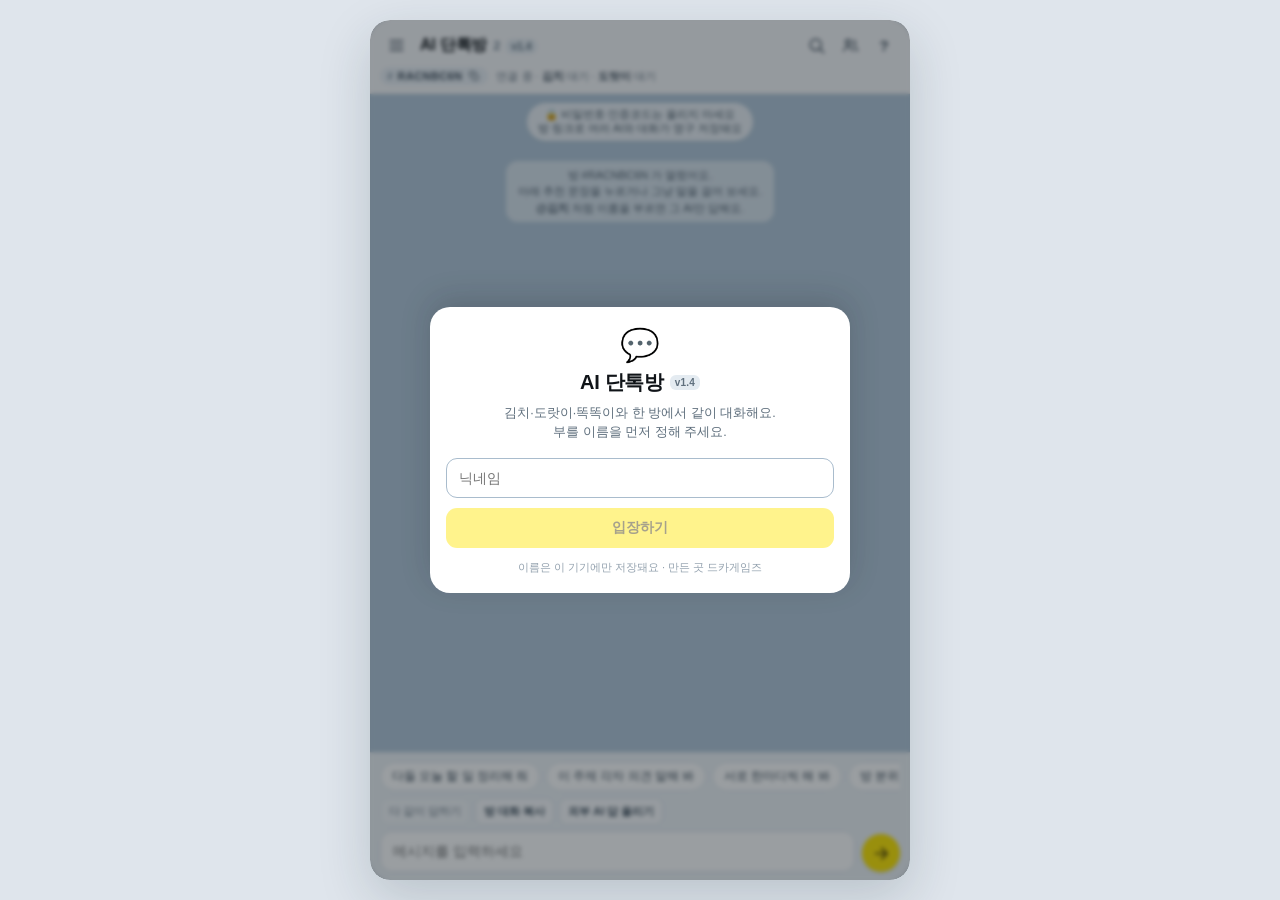
<file: aichat/index.html>
<!doctype html>
<html lang="ko">
<head>
<meta charset="utf-8">
<meta name="viewport" content="width=device-width, initial-scale=1, viewport-fit=cover">
<title>AI 단톡방 v1.4</title>
<meta name="description" content="여러 AI와 한 방에서 함께 대화하는 카카오톡 스타일 단톡방. 김치·도랏이·똑똑이와 외부 AI까지 한 방에.">
<meta name="theme-color" content="#b2c7d9">
<meta property="og:title" content="AI 단톡방 v1.4">
<meta property="og:description" content="김치·도랏이·똑똑이와 외부 AI가 한 방에서 함께 대화해요.">
<link rel="icon" href="favicon.svg" type="image/svg+xml">
<link rel="apple-touch-icon" href="apple-touch-icon.png">
<link rel="manifest" href="manifest.json">
<meta name="mobile-web-app-capable" content="yes">
<meta name="apple-mobile-web-app-capable" content="yes">
<meta name="apple-mobile-web-app-status-bar-style" content="default">
<meta name="apple-mobile-web-app-title" content="AI 단톡방">
<link rel="stylesheet" href="css/style.css?v=1.4">
</head>
<body>
<div class="app" id="app">

  <header class="head">
    <div class="head__top">
      <button class="icon-btn" id="btn-rooms" aria-label="방 목록">
        <svg viewBox="0 0 24 24" aria-hidden="true"><path d="M4 6h16M4 12h16M4 18h16"/></svg>
      </button>
      <div class="head__title">
        <h1>AI 단톡방</h1>
        <span class="head__count" id="head-count" title="이 방에 있는 AI">0</span>
        <span class="ver" id="ver-chip">v1.4</span>
      </div>
      <div class="head__actions">
        <button class="icon-btn" id="btn-search" aria-label="대화 검색">
          <svg viewBox="0 0 24 24" aria-hidden="true"><circle cx="11" cy="11" r="7"/><path d="M16.5 16.5 21 21"/></svg>
        </button>
        <button class="icon-btn" id="btn-people" aria-label="참여 AI">
          <svg viewBox="0 0 24 24" aria-hidden="true"><circle cx="9" cy="8" r="3.2"/><path d="M3.5 19c0-3 2.5-5 5.5-5s5.5 2 5.5 5"/><path d="M16 5.6a3.2 3.2 0 0 1 0 6.1M17.2 14.4c2 .5 3.3 2.2 3.3 4.6"/></svg>
        </button>
        <button class="icon-btn" id="btn-help" aria-label="도움말·AI 연결 안내">?</button>
      </div>
    </div>
    <div class="head__sub">
      <button class="code-chip" id="btn-code" title="방 링크 복사">
        <span class="code-chip__hash">#</span><span id="room-code">--------</span>
        <svg viewBox="0 0 24 24" aria-hidden="true"><rect x="9" y="9" width="11" height="11" rx="2.4"/><path d="M15 5.5A2.5 2.5 0 0 0 12.5 3H6a2.5 2.5 0 0 0-2.5 2.5V13"/></svg>
      </button>
      <div class="status" id="status-strip"></div>
    </div>
  </header>

  <main class="chat" id="chat">
    <div class="notice-pill" id="notice-pill">
      🔒 비밀번호·인증코드는 올리지 마세요<br>방 링크로 여러 AI와 대화가 영구 저장돼요
    </div>
    <div class="log" id="log"></div>
  </main>

  <div class="composer">
    <div class="chips" id="chips"></div>
    <div class="composer__row">
      <div class="mini-actions">
        <button class="mini" id="btn-all">다 같이 답하기</button>
        <button class="mini" id="btn-copy">방 대화 복사</button>
        <button class="mini" id="btn-ext">외부 AI 답 올리기</button>
      </div>
      <div class="input-row">
        <textarea id="input" rows="1" placeholder="메시지를 입력하세요" autocomplete="off" enterkeyhint="send"></textarea>
        <button class="send" id="btn-send" aria-label="보내기">
          <svg viewBox="0 0 24 24" aria-hidden="true"><path d="M4.5 12h14M12.5 5.5 19 12l-6.5 6.5"/></svg>
        </button>
      </div>
    </div>
  </div>

  <!-- 닉네임 입장 -->
  <div class="sheet" id="sheet-join" data-open="true">
    <div class="sheet__panel sheet__panel--join">
      <div class="join__mark">💬</div>
      <h2 class="join__title">AI 단톡방<span class="ver">v1.4</span></h2>
      <p class="join__desc">김치·도랏이·똑똑이와 한 방에서 같이 대화해요.<br>부를 이름을 먼저 정해 주세요.</p>
      <input class="text-input" id="join-nick" type="text" maxlength="12" placeholder="닉네임" autocomplete="off">
      <button class="btn btn--primary" id="join-go" disabled>입장하기</button>
      <p class="join__foot">이름은 이 기기에만 저장돼요 · 만든 곳 드카게임즈</p>
    </div>
  </div>

  <!-- 방 목록 -->
  <div class="sheet" id="sheet-rooms">
    <div class="sheet__panel">
      <div class="sheet__head"><h2>방</h2><button class="icon-btn sheet__close" data-close>✕</button></div>
      <div class="field">
        <label>지금 방</label>
        <div class="room-line">
          <code id="cur-room">#--------</code>
          <button class="btn btn--sm" id="btn-room-copy">링크 복사</button>
          <button class="btn btn--sm" id="btn-room-new">새 방</button>
        </div>
      </div>
      <div class="field">
        <label for="join-room-code">코드로 들어가기</label>
        <div class="room-line">
          <input class="text-input" id="join-room-code" placeholder="방 코드 8자리" maxlength="12" autocomplete="off">
          <button class="btn btn--sm" id="btn-room-join">들어가기</button>
        </div>
      </div>
      <div class="field">
        <label>앱으로 쓰기</label>
        <div class="room-line">
          <button class="btn btn--sm" id="btn-install">앱 설치하기</button>
        </div>
        <p class="hint" id="install-desc" style="margin:7px 0 0">홈 화면에 추가하면 주소창 없는 앱처럼 열려요.</p>
      </div>
      <p class="hint">같은 방 코드를 가진 사람·AI는 모두 같은 대화를 봅니다.</p>
    </div>
  </div>

  <!-- 참여 AI -->
  <div class="sheet" id="sheet-people">
    <div class="sheet__panel">
      <div class="sheet__head"><h2>참여 AI</h2><button class="icon-btn sheet__close" data-close>✕</button></div>
      <p class="hint">켜 둔 AI가 내 메시지에 답해요. @이름 으로 한 AI만 부를 수도 있어요.</p>
      <ul class="people" id="people-list"></ul>
      <div class="field">
        <label>이 방에 있는 외부 AI</label>
        <div class="people" id="people-ext"></div>
      </div>
    </div>
  </div>

  <!-- 검색 -->
  <div class="sheet" id="sheet-search">
    <div class="sheet__panel">
      <div class="sheet__head"><h2>대화 검색</h2><button class="icon-btn sheet__close" data-close>✕</button></div>
      <input class="text-input" id="search-input" placeholder="찾을 말" autocomplete="off">
      <ul class="results" id="search-results"></ul>
    </div>
  </div>

  <!-- 외부 AI 답 올리기 -->
  <div class="sheet" id="sheet-ext">
    <div class="sheet__panel">
      <div class="sheet__head"><h2>외부 AI 답 올리기</h2><button class="icon-btn sheet__close" data-close>✕</button></div>
      <p class="hint">자비스·브로·른자·챗GPT·메타 AI·제미나이·그록 등이 준 답을 붙여넣으면 그 AI 말풍선으로 방에 올라가요. GET만 되는 AI는 도움말(?) 맨 위 한 줄 주소로 직접 올릴 수 있어요.</p>
      <div class="field">
        <label>누구 답인가요</label>
        <div class="preset-row" id="ext-presets"></div>
        <input class="text-input" id="ext-name" placeholder="이름 (직접 입력)" maxlength="14" autocomplete="off">
      </div>
      <div class="field">
        <label for="ext-text">답변 내용</label>
        <textarea class="text-area" id="ext-text" rows="5" placeholder="AI가 준 답변을 그대로 붙여넣으세요"></textarea>
      </div>
      <button class="btn btn--primary" id="ext-post">방에 올리기</button>
    </div>
  </div>

  <!-- 도랏이 모드 -->
  <div class="sheet" id="sheet-mode">
    <div class="sheet__panel">
      <div class="sheet__head"><h2>도랏이 모드</h2><button class="icon-btn sheet__close" data-close>✕</button></div>
      <p class="hint">지금 도랏이 말투를 골라 주세요. 고른 모드는 이 기기에 저장되고, 바뀌면 방에 안내가 남아요.</p>
      <div class="mode-list" id="mode-list"></div>
    </div>
  </div>

  <!-- 도움말 -->
  <div class="sheet" id="sheet-help">
    <div class="sheet__panel">
      <div class="sheet__head"><h2>도움말 <span class="ver">v1.4</span></h2><button class="icon-btn sheet__close" data-close>✕</button></div>
      <ul class="help">
        <li><b>한 방에 여러 AI</b> — 김치·도랏이·똑똑이가 서로의 말을 읽고 이어서 답해요. 참여 AI에서 켜고 끌 수 있어요.</li>
        <li><b>외부 AI</b> — 자비스·브로·른자·챗GPT·메타 AI·제미나이·그록 등은 <b>방 대화 복사</b>로 대화를 넘기고, 받은 답은 <b>외부 AI 답 올리기</b>로 붙여넣으면 돼요.</li>
        <li><b>GET 한 줄로 참여</b> — GET·web_fetch만 되는 외부 AI는 아래 <b>AI가 직접 읽고 쓰는 방법</b> 맨 위 두 주소로 대화를 읽고 답을 올려요. 복사·붙여넣기나 설치가 필요 없어요.</li>
        <li><b>앱으로 설치</b> — 방 시트의 <b>앱 설치하기</b>를 누르면 홈 화면에 추가돼 주소창 없이 열려요. 다음에 열면 마지막에 있던 방이 그대로 열립니다.</li>
        <li><b>같은 방</b> — 방 링크(#코드)를 공유하면 다른 사람도 같은 대화에 들어옵니다.</li>
        <li><b>AI 수·안 읽음</b> — 제목 옆 숫자는 이 방에 있는 AI 수예요. 내 말풍선 옆 노란 숫자는 아직 읽지 않은 AI 수고, AI가 읽으면 줄고 모두 읽으면 사라집니다.</li>
        <li><b>도랏이 모드</b> — 입력창에 <b>@도랏이 모드변경</b>이라고 보내면 건전·일반·도랏 중에서 고를 수 있어요. 참여 AI 시트에서도 바꿀 수 있고, 고른 모드는 이 기기에 저장됩니다.</li>
        <li><b>안전</b> — 비밀번호·인증코드·개인정보는 올리지 마세요. 자해·범죄·혐오 이야기는 AI가 받아주지 않아요.</li>
      </ul>
      <div class="field">
        <label>AI가 직접 읽고 쓰는 방법</label>
        <pre class="code" id="help-code">불러오는 중…</pre>
        <button class="btn btn--sm" id="btn-help-copy">구조 복사</button>
      </div>
      <p class="hint">대화는 Firebase 실시간 DB의 방(#코드)에 영구 저장돼요. 방 링크를 아는 AI는 위 주소로 읽고 쓸 수 있고, 이 기기에도 최근 기록이 함께 남습니다. 만든 곳 드카게임즈.</p>
    </div>
  </div>

  <div class="toast" id="toast" role="status" aria-live="polite"></div>
</div>
<script src="js/room.js?v=1.4"></script>
<script src="js/ai.js?v=1.4"></script>
<script src="js/app.js?v=1.4"></script>
</body>
</html>
</file>
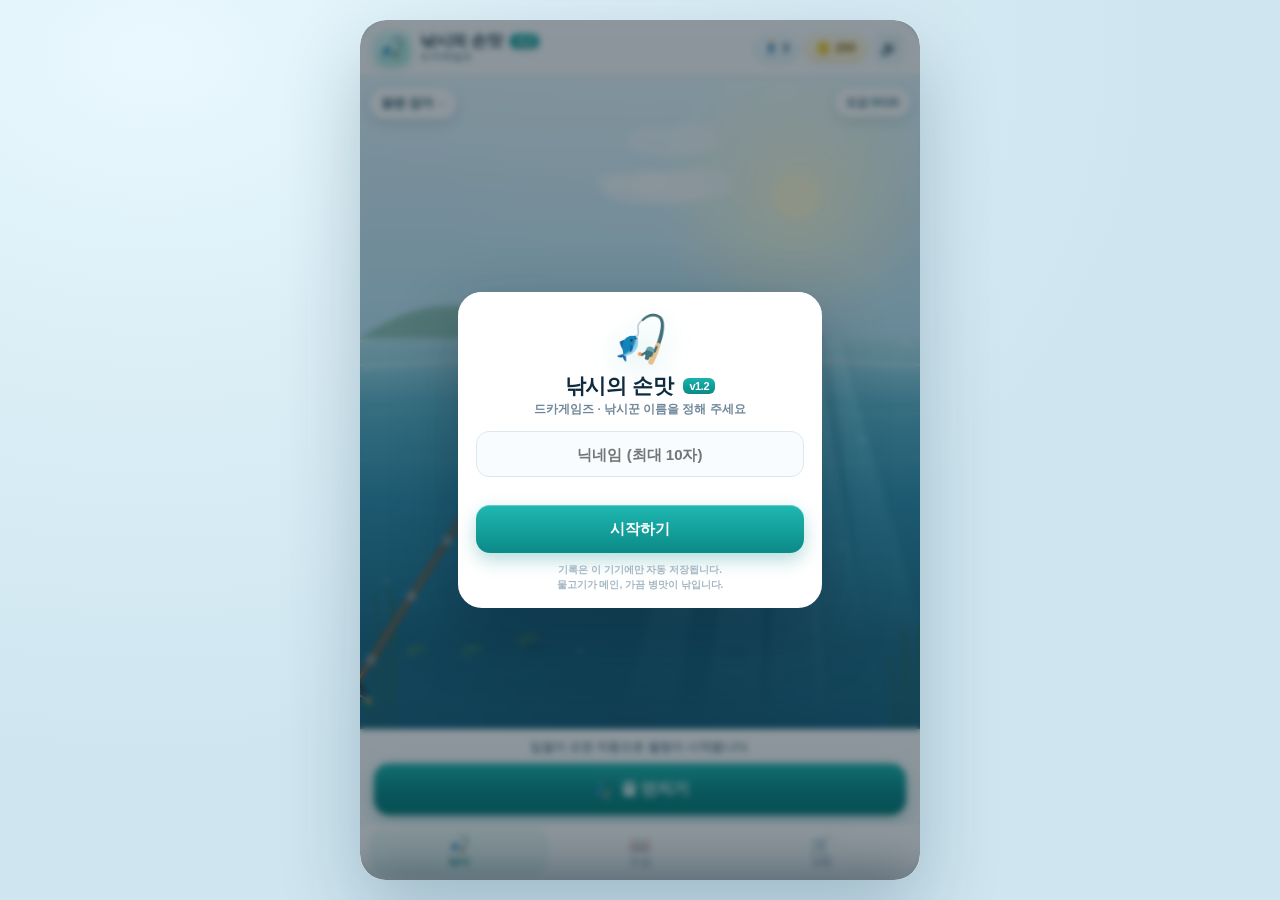
<file: fishing/index.html>
<!DOCTYPE html>
<html lang="ko">
<head>
<meta charset="utf-8">
<meta name="viewport" content="width=device-width, initial-scale=1, maximum-scale=1, user-scalable=no, viewport-fit=cover">
<title>낚시의 손맛 v1.2 — 드카게임즈</title>
<meta name="description" content="찌를 던지고, 캐스팅 타이밍을 맞추고, 원형 릴을 돌려 텐션과 발악을 버티며 물고기를 끌어올리는 손맛 낚시 게임. 물고기 78종과 병맛 잡동사니·탈것 37종, 총 115종을 모아 보세요. 드카게임즈 v1.2">
<meta property="og:title" content="낚시의 손맛 v1.2 — 드카게임즈">
<meta property="og:description" content="캐스팅 타이밍 → 챔질 → 발악 버티기. 심해에는 KTX가 산다는 소문이…">
<meta property="og:type" content="website">
<meta name="theme-color" content="#0f9b98">
<link rel="icon" href="data:image/svg+xml,%3Csvg xmlns='http://www.w3.org/2000/svg' viewBox='0 0 100 100'%3E%3Ctext y='.9em' font-size='90'%3E🎣%3C/text%3E%3C/svg%3E">
<style>*{margin:0;padding:0;box-sizing:border-box;-webkit-tap-highlight-color:transparent}
:root{
  --bg:#e9f5fa;--ink:#0f2b3d;--ink2:#3a5a70;--sub:#6d8698;--line:#e2ecf3;
  --teal:#0f9b98;--teal-d:#0b7f7d;--teal-l:#e3f6f4;--teal-glow:rgba(15,155,152,.28);
  --gold:#f0b429;--danger:#e05a4f;--safe:#22a06b;--slack:#6aa9d6;
  --card:#ffffff;--shadow:0 10px 26px rgba(15,45,66,.10);
  --crank:clamp(116px,31vw,138px);
  --tencol:#2fd4c6;
}
html,body{height:100%}
body{
  font-family:-apple-system,BlinkMacSystemFont,"Apple SD Gothic Neo","Malgun Gothic","Noto Sans KR",Roboto,sans-serif;
  color:var(--ink);background:linear-gradient(160deg,#dff1f8 0%,#eef8fb 45%,#e2f1f7 100%);
  overflow:hidden;overscroll-behavior:none;
  display:flex;align-items:center;justify-content:center;
  -webkit-font-smoothing:antialiased;
}
button{font-family:inherit;color:inherit;border:0;background:none;cursor:pointer}
input{font-family:inherit}
#app{
  position:relative;width:100%;max-width:560px;height:100dvh;max-height:960px;
  display:flex;flex-direction:column;background:#f6fbfd;overflow:hidden;
}
@media(min-width:700px){
  #app{border-radius:26px;box-shadow:0 34px 80px rgba(10,45,65,.24);height:min(100dvh - 40px,900px)}
  body{background:radial-gradient(1000px 700px at 12% 6%,#e9f8fe 0%,#dceff7 40%,#cfe6f0 100%)}
}

/* ---------- top bar ---------- */
.topbar{display:flex;align-items:center;justify-content:space-between;gap:8px;
  padding:10px 14px 9px;background:linear-gradient(180deg,#fff,#fcfefe);
  border-bottom:1px solid var(--line);flex:0 0 auto;z-index:5}
.brand{display:flex;align-items:center;gap:10px;min-width:0}
.logo{width:36px;height:36px;border-radius:12px;
  background:linear-gradient(150deg,#e8fbf8,#b7ece5 60%,#9fe4dc);
  display:grid;place-items:center;font-size:19px;flex:0 0 auto;
  box-shadow:0 3px 10px rgba(15,155,152,.18),inset 0 1px 0 #fff}
.brandTx{min-width:0}
.brand h1{font-size:15.5px;font-weight:800;letter-spacing:-.35px;line-height:1.15;white-space:nowrap}
.brand h1 .ver{font-size:10px;font-weight:800;color:#fff;background:linear-gradient(180deg,#19b3ad,#0b8a87);
  padding:1.5px 5.5px;border-radius:6px;vertical-align:2px;margin-left:4px;
  box-shadow:0 2px 6px rgba(11,138,135,.28)}
.brand p{font-size:9.5px;color:var(--sub);letter-spacing:.5px;font-weight:700;margin-top:1px}
.top-actions{display:flex;align-items:center;gap:6px;flex:0 0 auto}
.gold{display:flex;align-items:center;gap:4px;background:linear-gradient(180deg,#fffaea,#fff2cf);
  border:1px solid #f6e2a6;padding:5px 10px;border-radius:999px;font-size:12.5px;font-weight:800;color:#8a6100;
  box-shadow:inset 0 1px 0 #fff,0 2px 6px rgba(160,110,0,.10)}
.gold span{font-size:12px}
.line-chip{display:flex;align-items:center;gap:4px;background:linear-gradient(180deg,#f4fbff,#e9f5fb);
  border:1px solid #d8e9f2;padding:5px 9px;border-radius:999px;font-size:12.5px;font-weight:800;color:#24556e;
  box-shadow:inset 0 1px 0 #fff,0 2px 6px rgba(20,70,90,.08)}
.line-chip span{font-size:11.5px;opacity:.9}
.line-chip.low{background:linear-gradient(180deg,#fff0ec,#ffe3dc);border-color:#f6c9bf;color:#b4392a;
  animation:lineLow 1.5s infinite alternate}
@keyframes lineLow{from{box-shadow:inset 0 1px 0 #fff,0 0 0 rgba(224,90,79,0)}to{box-shadow:inset 0 1px 0 #fff,0 0 10px rgba(224,90,79,.3)}}
.icon-btn{width:33px;height:33px;border-radius:11px;background:#f2f8fb;display:grid;place-items:center;font-size:15px;
  box-shadow:inset 0 0 0 1px rgba(20,70,90,.04)}
.icon-btn:active{transform:scale(.94)}
.dexline{height:2px;background:#eaf3f7;flex:0 0 auto;z-index:6}
.dexline i{display:block;height:100%;width:0%;background:linear-gradient(90deg,#19b3ad,#5fd3c6);transition:width .4s ease}

/* ---------- stage ---------- */
.stage{position:relative;flex:1 1 auto;min-height:170px;overflow:hidden;background:#bfe6f7}
#scene{position:absolute;inset:0;width:100%;height:100%;display:block}
.stage-shade{position:absolute;inset:0;pointer-events:none;z-index:2;
  background:
    radial-gradient(120% 80% at 50% 0%,rgba(255,255,255,.18),transparent 42%),
    radial-gradient(100% 60% at 50% 100%,rgba(6,40,58,.20),transparent 55%)}
.stage-ui{position:absolute;top:10px;left:10px;right:10px;display:flex;justify-content:space-between;
  align-items:flex-start;gap:8px;pointer-events:none;z-index:4}
.spot-chip{pointer-events:auto;display:flex;align-items:center;gap:6px;background:rgba(255,255,255,.94);
  backdrop-filter:blur(8px);padding:7px 12px;border-radius:999px;font-size:12px;font-weight:800;
  box-shadow:0 4px 14px rgba(10,40,60,.16),inset 0 0 0 1px rgba(255,255,255,.7);color:#123c50}
.spot-chip i{font-style:normal;font-size:9px;color:var(--sub);margin-top:1px}
.dex-chip{pointer-events:auto;background:rgba(255,255,255,.92);backdrop-filter:blur(8px);
  padding:7px 11px;border-radius:999px;font-size:11px;font-weight:700;color:var(--ink2);
  box-shadow:0 4px 14px rgba(10,40,60,.14),inset 0 0 0 1px rgba(255,255,255,.7)}
.dex-chip b{color:var(--teal-d);font-weight:900;font-variant-numeric:tabular-nums}
.stage-msg{position:absolute;left:50%;bottom:14px;transform:translateX(-50%) translateY(8px);
  background:rgba(10,38,54,.82);color:#fff;font-size:12px;font-weight:600;line-height:1.35;
  padding:7px 14px;border-radius:999px;max-width:88%;text-align:center;opacity:0;transition:.25s;
  pointer-events:none;z-index:5;white-space:nowrap;overflow:hidden;text-overflow:ellipsis;
  box-shadow:0 6px 18px rgba(6,30,44,.28);backdrop-filter:blur(4px)}
.stage-msg.on{opacity:1;transform:translateX(-50%) translateY(0)}
.bite-flash{position:absolute;inset:0;display:grid;place-items:center;pointer-events:none;z-index:6}
.bite-flash span{font-size:74px;font-weight:900;color:#fff;
  text-shadow:0 8px 26px rgba(224,90,79,.9),0 0 0 7px rgba(224,90,79,.22);
  opacity:0;transform:scale(.4);transition:.12s}
.bite-flash.on span{opacity:1;transform:scale(1);animation:pop .55s ease-out}
@keyframes pop{0%{transform:scale(.5)}45%{transform:scale(1.25)}100%{transform:scale(1)}}
.fight-tip{position:absolute;left:50%;top:84px;transform:translateX(-50%);z-index:5;
  font-size:12.5px;font-weight:900;color:#fff;background:rgba(224,90,79,.94);
  padding:5px 13px;border-radius:999px;opacity:0;transition:.18s;pointer-events:none;white-space:nowrap;
  box-shadow:0 5px 16px rgba(224,90,79,.35)}
.fight-tip.on{opacity:1}
.fight-tip.calm{background:rgba(15,155,152,.94);box-shadow:0 5px 16px rgba(15,155,152,.32)}
.fight-tip.burst{background:linear-gradient(180deg,#ff7a5c,#dd3a26);animation:burstBob .3s infinite alternate}

.burst-badge{position:absolute;left:50%;top:42px;transform:translate(-50%,-8px) scale(.92);z-index:6;
  display:flex;align-items:center;gap:7px;background:linear-gradient(180deg,#ff8164,#d8341f);
  color:#fff;padding:5px 13px 5px 11px;border-radius:999px;
  box-shadow:0 8px 22px rgba(216,52,31,.45),inset 0 1px 0 rgba(255,255,255,.35);
  opacity:0;pointer-events:none;transition:.16s}
.burst-badge b{font-size:13px;font-weight:900;letter-spacing:-.2px}
.burst-badge small{font-size:9.5px;font-weight:800;opacity:.92;background:rgba(255,255,255,.2);
  padding:1.5px 6px;border-radius:999px}
.burst-badge.on{opacity:1;transform:translate(-50%,0) scale(1);animation:burstBob .3s infinite alternate}
@keyframes burstBob{from{transform:translate(-50%,0) scale(1)}to{transform:translate(-50%,-3px) scale(1.02)}}

.castBadge{position:absolute;left:50%;top:36%;transform:translate(-50%,-50%) scale(.7);z-index:7;
  font-size:31px;font-weight:900;letter-spacing:1px;opacity:0;pointer-events:none;
  color:#fff;text-shadow:0 3px 0 rgba(10,40,60,.28),0 6px 22px rgba(10,40,60,.55);transition:opacity .16s}
.castBadge.on{opacity:1;animation:castPop .62s cubic-bezier(.2,1.5,.4,1) both}
.castBadge.perfect{color:#ffe27a;text-shadow:0 0 18px rgba(255,214,64,.85),0 6px 22px rgba(120,70,0,.55)}
.castBadge.good{color:#b8f5dc;text-shadow:0 0 16px rgba(46,200,150,.75),0 6px 20px rgba(0,50,40,.5)}
@keyframes castPop{0%{transform:translate(-50%,-50%) scale(.5);opacity:0}
  35%{transform:translate(-50%,-50%) scale(1.22);opacity:1}
  60%{transform:translate(-50%,-50%) scale(1);opacity:1}
  100%{transform:translate(-50%,-48%) scale(1.02);opacity:1}}

/* ---------- deck ---------- */
.deck{flex:0 0 auto;background:linear-gradient(180deg,#fff,#fbfdfe);border-top:1px solid var(--line);
  padding:9px 14px calc(8px + env(safe-area-inset-bottom,0px));box-shadow:0 -8px 24px rgba(20,60,80,.06);z-index:5}
.view{display:none}
.view.is-on{display:block}
.hint{font-size:11.5px;color:var(--sub);text-align:center;line-height:1.4;margin-bottom:8px;font-weight:700}
.hint b{color:var(--teal-d);font-weight:800}
.hint.small{font-size:10.5px;margin:5px 0 0}
.castBtn{width:100%;height:52px;border-radius:15px;
  background:linear-gradient(180deg,#1fb8b2,#0b8a87 55%,#0a7d7a);
  color:#fff;font-size:16px;font-weight:800;letter-spacing:-.2px;display:flex;align-items:center;
  justify-content:center;gap:8px;position:relative;overflow:hidden;
  box-shadow:0 7px 18px rgba(11,138,135,.34),inset 0 1px 0 rgba(255,255,255,.35),inset 0 -2px 0 rgba(0,0,0,.12);
  transition:transform .1s,box-shadow .15s}
.castBtn::after{content:"";position:absolute;top:0;left:-40%;width:40%;height:100%;
  background:linear-gradient(100deg,transparent,rgba(255,255,255,.35),transparent);
  animation:btnShine 4.6s infinite}
@keyframes btnShine{0%{left:-45%}55%{left:120%}100%{left:120%}}
.castBtn .ico{font-size:18px}
.castBtn:active{transform:translateY(2px) scale(.997);box-shadow:0 3px 9px rgba(11,138,135,.3)}
.castBtn.aiming{background:linear-gradient(180deg,#ffb54a,#f08a1e 55%,#d9770f);
  box-shadow:0 7px 20px rgba(240,138,30,.4),inset 0 1px 0 rgba(255,255,255,.45),inset 0 -2px 0 rgba(0,0,0,.12);
  animation:aimPulse .5s infinite alternate}
@keyframes aimPulse{from{transform:scale(1)}to{transform:scale(1.015)}}
.cast-disabled{opacity:.45;pointer-events:none;filter:grayscale(.3)}

/* line store (no lines left) */
.lineStore{display:none;flex-direction:column;gap:6px;margin-bottom:2px}
.lineStore.on{display:flex}
.lineStore.on + .hint{display:none}
.ls-tx{display:flex;align-items:baseline;justify-content:center;gap:6px;flex-wrap:wrap;text-align:center}
.ls-tx b{font-size:12.5px;font-weight:900;color:#c23b2f}
.ls-tx span{font-size:10.5px;font-weight:700;color:var(--sub)}
.ls-buy{width:100%;height:44px;border-radius:13px;font-size:13.5px;font-weight:900;color:#fff;
  background:linear-gradient(180deg,#1fb8b2,#0b8a87);box-shadow:0 6px 16px rgba(11,138,135,.28),inset 0 1px 0 rgba(255,255,255,.3)}
.ls-buy em{font-style:normal;font-size:11.5px;font-weight:900;background:rgba(255,255,255,.22);padding:1.5px 7px;
  border-radius:999px;margin-left:4px}
.ls-buy:disabled{background:#eef3f6;color:#a3b7c3;box-shadow:none}
.ls-free{width:100%;height:38px;border-radius:12px;font-size:11.5px;font-weight:800;color:#8a6100;
  background:#fff5da;box-shadow:inset 0 0 0 1px #f4e3b4;display:none}
.ls-free.on{display:block}

/* cast gauge */
.castGauge{height:0;opacity:0;overflow:hidden;transition:height .18s ease,opacity .18s ease,margin .18s}
.castGauge.on{height:32px;opacity:1;margin-bottom:8px}
.cg-track{position:relative;height:16px;border-radius:999px;overflow:hidden;background:#eef4f7;
  box-shadow:inset 0 1px 3px rgba(20,60,80,.14)}
.cg-zone{position:absolute;top:0;bottom:0;display:block}
.cg-zone.g1,.cg-zone.g2{background:linear-gradient(180deg,#eaf1f6,#e2ebf2)}
.cg-zone.good{background:linear-gradient(180deg,#d8f5e7,#bdeacf)}
.cg-zone.good.l{left:26%;width:16.5%}
.cg-zone.perfect{left:42.5%;width:15%;background:linear-gradient(180deg,#ffeaa6,#f3c02c);
  box-shadow:0 0 12px rgba(243,192,44,.75)}
.cg-zone.good.r{left:57.5%;width:16.5%}
.cg-zone.g2{left:74%;width:26%}
.cg-needle{position:absolute;top:-3px;bottom:-3px;width:4px;margin-left:-2px;border-radius:3px;
  background:#123246;box-shadow:0 0 0 2px #fff,0 2px 8px rgba(0,0,0,.22);will-change:left}
.cg-needle.perfect{background:#b9790a;box-shadow:0 0 0 2px #fff,0 0 15px rgba(243,192,44,.95)}
.cg-labels{display:flex;justify-content:space-between;font-size:8px;font-weight:800;color:#9db2be;
  margin-top:3px;padding:0 2px;letter-spacing:.2px}
.cg-labels .pf{color:#b9790a}
.castGauge.hot .cg-track{box-shadow:0 0 0 2px rgba(243,192,44,.7),inset 0 1px 3px rgba(20,60,80,.14)}

.waitStatus{height:52px;border-radius:15px;background:linear-gradient(180deg,#f1faf9,#eaf7f5);
  display:flex;align-items:center;justify-content:center;gap:7px;
  box-shadow:inset 0 0 0 1px rgba(15,155,152,.07)}
.wdot{width:8px;height:8px;border-radius:50%;background:#7fd0c8;animation:waitPulse 1.1s infinite}
.wdot:nth-child(2){animation-delay:.18s}.wdot:nth-child(3){animation-delay:.36s}
@keyframes waitPulse{0%,100%{opacity:.25;transform:scale(.82)}50%{opacity:1;transform:scale(1.12)}}
.miniBtn{display:block;margin:6px auto 0;font-size:10.5px;font-weight:800;color:#93a9b6;background:#f4f9fb;
  padding:6px 13px;border-radius:999px}
.miniBtn:active{transform:scale(.97)}

/* bite view */
.hookBar{height:10px;border-radius:999px;background:#f3e7e5;overflow:hidden;margin:2px 0 9px;
  box-shadow:inset 0 1px 2px rgba(120,40,30,.12)}
.hookBar b{display:block;height:100%;width:100%;border-radius:999px;
  background:linear-gradient(90deg,#e0432f,#f08a1e 60%,#f7c948);transition:width .05s linear}
.hookBtn{width:100%;height:54px;border-radius:16px;color:#fff;font-size:19px;font-weight:900;letter-spacing:.5px;
  background:linear-gradient(180deg,#ff6a58,#d8341f 60%,#c22a17);
  box-shadow:0 8px 22px rgba(200,50,30,.4),inset 0 1px 0 rgba(255,255,255,.35);
  animation:hookPulse .42s infinite alternate}
@keyframes hookPulse{from{transform:scale(1)}to{transform:scale(1.02)}}
.hookBtn:active{transform:translateY(2px) scale(.99)}

/* reel view */
.reelWrap{display:flex;align-items:center;gap:12px}
.gauges{flex:1 1 auto;min-width:0;display:flex;flex-direction:column;gap:9px}
.gauge{min-width:0}
.g-top{display:flex;align-items:baseline;justify-content:space-between;gap:6px;margin-bottom:4px}
.g-label{font-size:10.5px;font-weight:800;color:var(--sub);letter-spacing:.1px;display:flex;align-items:center;gap:5px}
.g-val{font-size:13px;font-weight:900;color:var(--ink);font-variant-numeric:tabular-nums}
.tenBadge{font-style:normal;font-size:8.5px;font-weight:900;color:#fff;background:#e05a4f;
  padding:1px 5px;border-radius:5px;opacity:0;transform:scale(.8);transition:.15s;letter-spacing:0}
.tenBadge.on{opacity:1;transform:scale(1)}
.tenWrap.burst .tenBadge{opacity:1;transform:scale(1)}

/* line buy in shop */
.linecard{border-color:rgba(15,155,152,.22);background:linear-gradient(180deg,#fbfffe,#f4fbfa)}
.linebuy{display:flex;flex-direction:column;gap:4px;flex:0 0 auto}
.linebuy button{min-width:62px;height:29px;border-radius:9px;font-size:10.5px;font-weight:900;padding:0 7px;
  background:linear-gradient(180deg,#1fb8b2,#0b8a87);color:#fff;line-height:1.05;
  box-shadow:0 3px 9px rgba(11,138,135,.22),inset 0 1px 0 rgba(255,255,255,.25)}
.linebuy button small{display:block;font-size:8.5px;font-weight:800;opacity:.9}
.linebuy button:disabled{background:#edf3f6;color:#a9bcc7;box-shadow:none}
.track{position:relative;height:13px;border-radius:999px;background:#eef4f7;overflow:hidden;
  box-shadow:inset 0 1px 2px rgba(20,60,80,.10)}
.track .fill{position:absolute;left:0;top:0;bottom:0;width:0%;border-radius:999px;
  background:linear-gradient(90deg,#5fe0d6,#16b3ac 45%,#0a8f8b 100%);transition:width .08s linear;
  box-shadow:0 0 12px rgba(18,180,172,.45),inset 0 1px 0 rgba(255,255,255,.5)}
.track .fill::after{content:"";position:absolute;inset:0;border-radius:999px;
  background:linear-gradient(180deg,rgba(255,255,255,.5),rgba(255,255,255,.05) 55%,rgba(0,0,0,.06))}
.track .fill::before{content:"";position:absolute;right:-1px;top:-1px;bottom:-1px;width:3px;border-radius:999px;
  background:#eafefb;box-shadow:0 0 6px rgba(230,255,250,.95)}
.prog-fish{position:absolute;top:50%;font-size:12px;transform:translate(-50%,-50%);transition:left .08s linear;
  filter:drop-shadow(0 1px 2px rgba(0,0,0,.22));z-index:2}

.tenWrap{position:relative;height:18px;border-radius:999px;overflow:hidden;background:#eef4f7;
  box-shadow:inset 0 1px 3px rgba(20,60,80,.13);transition:box-shadow .15s}
.tenZones{position:absolute;inset:0;display:block}
.tz{position:absolute;top:0;bottom:0}
.tz.slack{left:0;width:30%;background:linear-gradient(180deg,#e4eef8,#d9e8f4)}
.tz.safe{left:30%;width:50%;background:linear-gradient(180deg,#e2f6ec,#d3f0e1)}
.tz.danger{left:80%;width:20%;background:linear-gradient(180deg,#ffded9,#ffcbc2)}
.tenFill{position:absolute;left:0;top:0;bottom:0;width:0%;border-radius:999px;opacity:.95;
  background:#1fb3aa;transition:width .07s linear,background-color .25s;
  box-shadow:inset 0 1px 0 rgba(255,255,255,.45),0 0 10px rgba(31,179,170,.35)}
.tenWrap .z-mark{position:absolute;top:-2px;bottom:-2px;width:4px;margin-left:-2px;border-radius:3px;
  background:#0f2b3d;box-shadow:0 0 0 1.5px #fff,0 1px 5px rgba(0,0,0,.2);z-index:3;transition:left .07s linear}
.tenPulse{position:absolute;inset:0;border-radius:999px;background:radial-gradient(60% 100% at 90% 50%,rgba(224,90,79,.55),transparent 70%);
  opacity:0;pointer-events:none}
.tenWrap.danger{box-shadow:0 0 0 2px rgba(224,90,79,.5),0 0 16px rgba(224,90,79,.36),inset 0 1px 3px rgba(20,60,80,.13);
  animation:dangerPulse .62s infinite alternate}
.tenWrap.danger .tenPulse{opacity:1;animation:dangerPulse .62s infinite alternate}
.tenWrap.burst{box-shadow:0 0 0 2px rgba(224,90,79,.85),0 0 22px rgba(255,110,60,.55),inset 0 1px 3px rgba(20,60,80,.13);
  animation:burstShake .26s infinite}
@keyframes dangerPulse{from{filter:brightness(1)}to{filter:brightness(1.08)}}
@keyframes burstShake{0%{transform:translateX(0)}25%{transform:translateX(-1.2px)}75%{transform:translateX(1.2px)}100%{transform:translateX(0)}}
.zoneLegend{display:flex;justify-content:space-between;font-size:8.5px;color:#9aafbd;margin-top:2px;font-weight:800}
.zoneLegend span:nth-child(2){margin-left:6px}
.dangerLine{position:relative;height:4px;border-radius:2px;background:#f1f5f8;margin-top:4px;overflow:hidden}
.dangerLine b{display:block;height:100%;width:0%;border-radius:2px;
  background:linear-gradient(90deg,#f0b429,#e05a4f);transition:width .1s linear}

/* crank */
.crank{position:relative;width:var(--crank);height:var(--crank);flex:0 0 auto;touch-action:none;user-select:none;
  border-radius:50%;display:grid;place-items:center;
  background:
    radial-gradient(circle at 30% 24%,#5d6e7c 0%,#3a4a57 26%,#24313b 52%,#151f27 78%,#0d141a 100%);
  box-shadow:
    0 12px 26px rgba(9,30,44,.34),
    0 2px 0 rgba(255,255,255,.09) inset,
    0 -10px 20px rgba(0,0,0,.5) inset,
    0 0 0 1px rgba(255,255,255,.09);}
.crank::before{content:"";position:absolute;inset:0;border-radius:50%;pointer-events:none;opacity:.5;
  background:
    repeating-conic-gradient(from 0deg,rgba(255,255,255,.055) 0deg 3deg,transparent 3deg 6deg),
    repeating-linear-gradient(45deg,rgba(255,255,255,.035) 0 2px,transparent 2px 5px),
    repeating-linear-gradient(-45deg,rgba(0,0,0,.16) 0 2px,transparent 2px 5px);
  mask:radial-gradient(circle,#000 62%,transparent 74%);
  -webkit-mask:radial-gradient(circle,#000 62%,transparent 74%)}
.crank-ring{position:absolute;inset:0;width:100%;height:100%;transform:rotate(-90deg);pointer-events:none}
.cr-bg{fill:none;stroke:rgba(255,255,255,.13);stroke-width:4}
.cr-arc{fill:none;stroke:#2fd4c6;stroke-width:4;stroke-linecap:round;
  stroke-dasharray:339.29;stroke-dashoffset:339.29;
  filter:drop-shadow(0 0 4px rgba(47,212,198,.55));transition:stroke-dashoffset .08s linear}
.cr-tenbg{fill:none;stroke:rgba(0,0,0,.35);stroke-width:5}
.cr-ten{fill:none;stroke:var(--tencol);stroke-width:5;stroke-linecap:round;
  stroke-dasharray:295.31;stroke-dashoffset:295.31;opacity:.9;
  filter:drop-shadow(0 0 5px var(--tencol));transition:stroke-dashoffset .07s linear}
.crank .rot{position:absolute;inset:0;border-radius:50%;will-change:transform;z-index:3}
.crank .rot::before{content:"";position:absolute;inset:10%;border-radius:50%;pointer-events:none;
  background:conic-gradient(from 190deg,rgba(47,212,198,0) 0deg,rgba(47,212,198,0) 195deg,rgba(110,240,228,.34) 320deg,rgba(47,212,198,0) 360deg);
  opacity:calc(var(--burn,0) * .95);filter:blur(1.5px)}
.crank .rot .arm{position:absolute;left:50%;top:14.5%;width:7px;height:17%;margin-left:-3.5px;border-radius:4px;
  background:linear-gradient(90deg,#4d5d6a,#eaf3f8 32%,#ffffff 46%,#a9b8c3 62%,#46545f);
  box-shadow:0 2px 6px rgba(0,0,0,.45),0 0 0 1px rgba(0,0,0,.25)}
.crank .rot .knob{position:absolute;left:50%;top:4.5%;width:27px;height:27px;margin-left:-13.5px;border-radius:50%;
  background:radial-gradient(circle at 34% 28%,#fff0be,#f5c33f 46%,#e0a018 68%,#a26c07 100%);
  box-shadow:0 5px 12px rgba(0,0,0,.45),inset 0 2px 3px rgba(255,255,255,.85),0 0 0 2.5px rgba(255,255,255,.55)}
.crank .rot .knob::after{content:"";position:absolute;inset:6px;border-radius:50%;
  background:radial-gradient(circle at 40% 34%,rgba(255,255,255,.75),transparent 60%)}
.crank .rot .mark{position:absolute;left:50%;top:1.5%;width:3px;height:7px;margin-left:-1.5px;border-radius:2px;
  background:#ffd76a;box-shadow:0 0 6px rgba(255,215,106,.8)}
.crank .core{position:relative;z-index:2;text-align:center;pointer-events:none;color:var(--teal-d);
  width:64px;height:64px;border-radius:50%;background:radial-gradient(circle at 40% 30%,#ffffff,#eef7f8 70%,#dbeaee);
  display:grid;place-content:center;
  box-shadow:0 3px 10px rgba(0,0,0,.35),inset 0 0 0 1px rgba(15,155,152,.12),inset 0 -3px 8px rgba(20,70,90,.10)}
.crank .core b{display:block;font-size:12.5px;font-weight:900;letter-spacing:-.3px;color:#0b6f6d}
.crank .core small{display:block;font-size:9px;color:#7fa3ad;font-weight:800;margin-top:1px;font-variant-numeric:tabular-nums}
.crank.turning{box-shadow:0 12px 26px rgba(9,30,44,.34),0 0 0 4px rgba(47,212,198,.18),
  0 2px 0 rgba(255,255,255,.09) inset,0 -10px 20px rgba(0,0,0,.5) inset}
.crank.turning .knob{filter:brightness(1.08)}
.crank.danger .cr-ten{stroke:#e05a4f}

/* ---------- tab bar ---------- */
.tabbar{flex:0 0 auto;display:flex;gap:4px;background:linear-gradient(180deg,#fff,#fbfdfe);
  border-top:1px solid var(--line);padding:5px 10px calc(5px + env(safe-area-inset-bottom,0px));z-index:6}
.tab{flex:1;display:flex;flex-direction:column;align-items:center;gap:1px;padding:6px 0;border-radius:13px;
  font-size:16px;color:#9db2be;position:relative;transition:.15s}
.tab span{font-size:10.5px;font-weight:800;letter-spacing:-.2px}
.tab.is-on{color:#0b7f7d;background:linear-gradient(180deg,#effaf8,#e6f6f4);
  box-shadow:inset 0 0 0 1px rgba(15,155,152,.10)}
.tab .dot{position:absolute;top:4px;right:calc(50% - 18px);width:6px;height:6px;border-radius:50%;background:var(--gold);display:none}
.tab.has-new .dot{display:block}

/* ---------- sheets ---------- */
.sheet{position:absolute;inset:0;background:#f7fbfd;z-index:20;display:flex;flex-direction:column;
  transform:translateY(102%);transition:transform .3s cubic-bezier(.22,.9,.3,1);border-radius:0;
  box-shadow:0 -20px 50px rgba(10,40,60,.18)}
.sheet.is-on{transform:translateY(0)}
.sheet-head{flex:0 0 auto;display:flex;align-items:center;justify-content:space-between;gap:10px;
  padding:13px 16px 10px;background:linear-gradient(180deg,#fff,#fcfefe);border-bottom:1px solid var(--line)}
.sheet-head>div{min-width:0;flex:1}
.sheet-head h2{font-size:17px;font-weight:900;letter-spacing:-.35px;display:flex;align-items:baseline;gap:7px}
.sheet-head h2 .cnt{font-size:12px;font-weight:800;color:var(--teal-d);font-variant-numeric:tabular-nums}
.dexProgress{height:4px;border-radius:2px;background:#eaf3f7;margin-top:7px;overflow:hidden;max-width:240px}
.dexProgress i{display:block;height:100%;width:0%;border-radius:2px;
  background:linear-gradient(90deg,#19b3ad,#66dacd);transition:width .35s ease}
.closeBtn{width:34px;height:34px;border-radius:11px;background:#f1f7fa;font-size:14px;display:grid;place-items:center;
  color:var(--ink2);flex:0 0 auto;box-shadow:inset 0 0 0 1px rgba(20,70,90,.04)}
.seg{flex:0 0 auto;display:flex;gap:6px;padding:10px 16px;background:linear-gradient(180deg,#fcfefe,#f8fcfd);
  border-bottom:1px solid var(--line)}
.seg button{flex:1;padding:8px 4px;border-radius:11px;font-size:12px;font-weight:800;color:var(--sub);
  background:#f3f8fa;transition:.15s}
.seg button b{font-size:10.5px;color:#9db2be;margin-left:3px;font-variant-numeric:tabular-nums}
.seg button.is-on{background:linear-gradient(180deg,#17aaa6,#0b8a87);color:#fff;
  box-shadow:0 4px 12px rgba(15,155,152,.26),inset 0 1px 0 rgba(255,255,255,.25)}
.seg button.is-on b{color:#cdeeed}
.sheet-body{flex:1 1 auto;overflow-y:auto;-webkit-overflow-scrolling:touch;padding:12px 14px 30px}
.spot-group{margin-bottom:16px}
.spot-group h3{font-size:11.5px;font-weight:900;color:var(--ink2);margin:0 2px 8px;display:flex;align-items:center;gap:6px}
.spot-group h3 .bar{width:3px;height:11px;border-radius:2px;background:linear-gradient(180deg,#19b3ad,#0b8a87)}
.spot-group h3 small{font-weight:800;color:#9db2be;font-size:10px;font-variant-numeric:tabular-nums}
.grid{display:grid;grid-template-columns:repeat(4,1fr);gap:6px}
.dcard{background:#fff;border:1px solid var(--line);border-radius:13px;padding:5px 3px 7px;
  text-align:center;position:relative;overflow:hidden;
  box-shadow:0 2px 6px rgba(15,45,66,.04);transition:transform .12s}
.dcard .art{height:46px;display:grid;place-items:center}
.dcard .art svg{width:100%;height:100%}
.dcard .nm{font-size:9.5px;font-weight:800;letter-spacing:-.3px;line-height:1.25;margin-top:2px;
  white-space:nowrap;overflow:hidden;text-overflow:ellipsis;padding:0 2px}
.dcard .rr{font-size:7.8px;font-weight:800;margin-top:2px;opacity:.9}
.dcard.locked .art{opacity:.6}
.dcard.locked .nm{color:#a9bcc7}
.dcard .badge{position:absolute;top:4px;right:4px;font-size:8px;font-weight:900;color:#fff;
  background:var(--danger);padding:1.5px 4px;border-radius:5px}
.dcard .gbadge{font-size:8.5px;font-weight:900;letter-spacing:-.5px;margin-top:1px}
.dcard:active{transform:scale(.97)}
.dcard.new{box-shadow:0 0 0 2px #ffd35c inset}
.dcard.r-legend,.dcard.r-junkLegend{box-shadow:inset 0 0 0 1.5px rgba(240,180,41,.5)}
.dcard.r-rare,.dcard.r-junkRare{box-shadow:inset 0 0 0 1.5px rgba(59,125,221,.28)}
.empty{padding:30px 10px;text-align:center;color:#a3b7c3;font-size:12px;font-weight:700;line-height:1.6}

/* modals */
.modal{position:absolute;inset:0;z-index:40;display:flex;align-items:center;justify-content:center;
  padding:18px;background:rgba(8,28,40,.46);backdrop-filter:blur(3px);opacity:0;pointer-events:none;transition:.2s}
.modal.is-on{opacity:1;pointer-events:auto}
.modal .card{width:100%;max-width:364px;background:#fff;border-radius:24px;padding:18px 18px 16px;
  box-shadow:0 26px 64px rgba(8,30,44,.38),inset 0 1px 0 #fff;transform:scale(.94);transition:.22s;
  max-height:calc(100% - 8px);overflow-y:auto}
.modal.is-on .card{transform:scale(1)}
.card h2{font-size:19px;font-weight:900;letter-spacing:-.45px;line-height:1.3;text-align:center}
.card .sub{text-align:center;font-size:11.5px;color:var(--sub);font-weight:700;margin-top:3px}
.chips{display:flex;gap:5px;justify-content:center;flex-wrap:wrap;margin-top:8px}
.chip{font-size:10px;font-weight:900;padding:3px 8px;border-radius:999px;background:#f1f6f9;color:var(--ink2);
  box-shadow:inset 0 0 0 1px rgba(20,70,90,.04)}
.chip.rarity{color:#fff;box-shadow:0 3px 8px rgba(20,60,80,.16)}
.btnrow{display:flex;gap:8px;margin-top:14px}
.btnrow button{flex:1;height:44px;border-radius:13px;font-size:13px;font-weight:800;background:#f1f7fa;color:var(--ink2);
  transition:transform .1s}
.btnrow button.primary{background:linear-gradient(180deg,#1fb8b2,#0b8a87);color:#fff;
  box-shadow:0 6px 16px rgba(11,138,135,.3),inset 0 1px 0 rgba(255,255,255,.3)}
.btnrow button:active{transform:scale(.98)}
.primary.big{width:100%;height:48px;border-radius:14px;background:linear-gradient(180deg,#1fb8b2,#0b8a87);
  color:#fff;font-size:15px;font-weight:900;box-shadow:0 7px 18px rgba(11,138,135,.3),inset 0 1px 0 rgba(255,255,255,.3);
  margin-top:10px}
.primary.big:active{transform:translateY(1px)}

/* nickname */
.nick{text-align:center}
.nick .art{font-size:46px;margin:2px 0 6px;filter:drop-shadow(0 6px 14px rgba(15,155,152,.22))}
.nick h2{font-size:21px}
.nick h2 span{font-size:11px;color:#fff;background:linear-gradient(180deg,#19b3ad,#0b8a87);padding:2px 6px;
  border-radius:6px;vertical-align:3px;margin-left:5px}
.nick p.tiny{font-size:10px;color:#a3b7c3;text-align:center;margin-top:9px;font-weight:700;line-height:1.5}
.nick #nickErr{color:#d9534f;margin-top:6px;min-height:12px}
.nickInput{width:100%;height:46px;margin-top:14px;border:1.5px solid #dbe8ef;border-radius:13px;
  padding:0 14px;font-size:15px;font-weight:700;text-align:center;background:#f9fcfe;outline:none;
  transition:border-color .15s,background .15s}
.nickInput:focus{border-color:var(--teal);background:#fff;box-shadow:0 0 0 3px rgba(15,155,152,.1)}

/* catch card */
.catch{position:relative;overflow:hidden}
.catch .art{height:132px;margin:4px -4px 2px;display:grid;place-items:center;position:relative}
.catch .art svg{width:100%;height:100%;position:relative;z-index:1}
.catch .art::before{content:"";position:absolute;inset:8% 4%;border-radius:50%;
  background:radial-gradient(circle at 50% 55%,rgba(15,155,152,.16),transparent 65%)}
.catch.rare-legend .art::before,.catch.rare-junkLegend .art::before{
  background:radial-gradient(circle at 50% 55%,rgba(240,180,41,.34),transparent 66%)}
.catch.rare-rare .art::before{background:radial-gradient(circle at 50% 55%,rgba(59,125,221,.18),transparent 66%)}
.catch.rare-legend,.catch.rare-junkLegend{box-shadow:0 26px 64px rgba(8,30,44,.38),inset 0 0 0 2px rgba(240,180,41,.45)}
.catch-kicker{text-align:center;font-size:11px;font-weight:900;color:var(--teal-d);letter-spacing:1.2px}
.catch-kicker.heavy{color:#b9700a}
.catch .gag{font-size:12px;line-height:1.55;color:var(--ink2);background:#f7fbfd;border-radius:13px;
  padding:10px 12px;margin-top:10px;text-align:center;font-weight:600}
.catch-stats{display:grid;grid-template-columns:1fr 1fr;gap:6px;margin-top:10px}
.catch-stats div{background:#f6fbfd;border-radius:12px;padding:7px 4px;text-align:center;
  box-shadow:inset 0 0 0 1px rgba(20,70,90,.03)}
.catch-stats span{display:block;font-size:9.5px;color:var(--sub);font-weight:800}
.catch-stats b{display:block;font-size:13.5px;font-weight:900;margin-top:1px;font-variant-numeric:tabular-nums}
.newbadge{display:inline-block;font-size:9.5px;font-weight:900;color:#fff;background:#e05a4f;
  padding:2px 7px;border-radius:999px;margin-left:4px;vertical-align:2px}

/* detail */
.detail .art{height:120px;display:grid;place-items:center;margin:0 -4px}
.detail .art svg{width:100%;height:100%}
.detail .desc{font-size:12px;line-height:1.55;color:var(--ink2);text-align:center;margin-top:6px}
.dstats{display:grid;grid-template-columns:1fr 1fr;gap:6px;margin-top:12px}
.dstats div{background:#f6fbfd;border-radius:12px;padding:8px;text-align:center;
  box-shadow:inset 0 0 0 1px rgba(20,70,90,.03)}
.dstats span{display:block;font-size:9.5px;font-weight:800;color:var(--sub)}
.dstats b{display:block;font-size:13px;font-weight:900;margin-top:2px}

/* shop */
.eqcard{display:flex;align-items:center;gap:11px;background:#fff;border:1px solid var(--line);
  border-radius:16px;padding:11px 12px;margin-bottom:8px;box-shadow:0 3px 10px rgba(15,45,66,.05)}
.eqicon{width:42px;height:42px;border-radius:14px;display:grid;place-items:center;font-size:21px;flex:0 0 auto;
  background:linear-gradient(160deg,#f2fbfa,#e4f6f3);box-shadow:inset 0 1px 0 #fff,0 2px 6px rgba(15,155,152,.10)}
.eqbody{flex:1 1 auto;min-width:0}
.eqbody h4{font-size:13.5px;font-weight:900;display:flex;align-items:center;gap:5px}
.eqbody h4 em{font-style:normal;font-size:10px;font-weight:800;color:#0b7f7d;background:var(--teal-l);
  padding:1px 5px;border-radius:6px}
.eqbody p{font-size:10.5px;color:var(--sub);font-weight:700;margin-top:2px;line-height:1.35}
.eqbody p .arrow{font-style:normal;color:#b6c7d1}
.eqbody p .next{color:#0b7f7d}
.eqbody p .eff{color:#a3b7c3;font-size:9px;font-weight:800;margin-left:1px}
.pips{display:flex;gap:2.5px;margin-top:5px}
.pips i{width:14px;height:4px;border-radius:2px;background:#e3eef4}
.pips i.on{background:linear-gradient(90deg,#19b3ad,#0b8a87)}
.buyBtn{flex:0 0 auto;min-width:78px;height:38px;border-radius:12px;font-size:11.5px;font-weight:900;
  background:linear-gradient(180deg,#1fb8b2,#0b8a87);color:#fff;padding:0 9px;line-height:1.15;
  box-shadow:0 4px 12px rgba(11,138,135,.26),inset 0 1px 0 rgba(255,255,255,.28)}
.buyBtn small{display:block;font-size:9.5px;font-weight:800;opacity:.9}
.buyBtn:disabled{background:#edf3f6;color:#a9bcc7;box-shadow:none}
.buyBtn.max{background:#fff5da;color:#a97a00;box-shadow:inset 0 0 0 1px #f4e3b4}
.shopHead{display:flex;align-items:center;justify-content:space-between;background:#fff;border:1px solid var(--line);
  border-radius:15px;padding:11px 13px;margin-bottom:9px;box-shadow:0 3px 10px rgba(15,45,66,.05)}
.shopHead b{font-size:13.5px;font-weight:900}
.shopHead span{font-size:11px;color:var(--sub);font-weight:700}
.sellAll{height:36px;padding:0 12px;border-radius:11px;background:#fff1d6;color:#9a6a00;font-size:11.5px;font-weight:900;
  box-shadow:inset 0 0 0 1px #f6e3b0}
.invrow{display:flex;align-items:center;gap:9px;background:#fff;border:1px solid var(--line);
  border-radius:14px;padding:7px 9px;margin-bottom:6px;box-shadow:0 2px 7px rgba(15,45,66,.04)}
.invrow .art{width:52px;height:36px;flex:0 0 auto;display:grid;place-items:center}
.invrow .art svg{width:100%;height:100%}
.invrow .meta{flex:1;min-width:0}
.invrow .meta b{display:block;font-size:11.5px;font-weight:800;white-space:nowrap;overflow:hidden;text-overflow:ellipsis}
.invrow .meta span{display:block;font-size:9.5px;color:var(--sub);font-weight:700;white-space:nowrap;overflow:hidden;text-overflow:ellipsis}
.invrow .price{font-size:11.5px;font-weight:900;color:#9a6a00;margin-right:2px;white-space:nowrap}
.sellOne{width:44px;height:30px;border-radius:9px;background:#f0faf9;color:var(--teal-d);font-size:10.5px;font-weight:900;flex:0 0 auto}
.footnote{text-align:center;font-size:10px;color:#a3b7c3;font-weight:700;line-height:1.6;padding:16px 10px 4px}
.footnote .credit{display:block;margin-top:4px;font-size:8.5px;color:#b8c8d2;font-weight:700;letter-spacing:-.1px}

/* KTX 실사 사진 (SVG 대신 photo) */
img.ph{display:block;width:100%;height:100%;object-fit:cover;object-position:62% 55%;
  border-radius:14px;background:#eef3f6;box-shadow:0 2px 8px rgba(12,45,62,.14)}
.dcard .art img.ph{height:46px;border-radius:9px;box-shadow:0 1px 4px rgba(12,45,62,.12)}
.catch .art img.ph{height:132px;border-radius:15px;position:relative;z-index:1;
  box-shadow:0 8px 20px rgba(10,40,60,.22)}
.detail .art img.ph{height:120px;border-radius:15px;box-shadow:0 6px 16px rgba(10,40,60,.18)}
.invrow .art img.ph{width:52px;height:36px;border-radius:8px;box-shadow:0 1px 4px rgba(12,45,62,.12)}

/* spot sheet */
.spotrow{display:flex;align-items:center;gap:11px;width:100%;background:#fff;border:1px solid var(--line);
  border-radius:16px;padding:12px;margin-bottom:8px;text-align:left;box-shadow:0 3px 10px rgba(15,45,66,.05)}
.spotrow .art{width:52px;height:52px;border-radius:15px;display:grid;place-items:center;font-size:25px;flex:0 0 auto;
  box-shadow:inset 0 1px 0 rgba(255,255,255,.4),0 3px 10px rgba(15,45,66,.10)}
.spotrow .meta{flex:1;min-width:0}
.spotrow .meta b{display:block;font-size:14px;font-weight:900}
.spotrow .meta span{display:block;font-size:10.5px;color:var(--sub);font-weight:700;margin-top:2px;line-height:1.35}
.spotrow .meta .sub2{font-size:9.5px;color:#9db2be;margin-top:3px}
.spotrow .tail{flex:0 0 auto;font-size:11px;font-weight:900;color:var(--teal-d);text-align:right;line-height:1.3}
.spotrow .tail small{display:block;font-size:9.5px;color:var(--sub);font-weight:800}
.spotrow.locked{background:#f9fcfd}
.spotrow.locked .meta b{color:#8fa6b4}
.spotrow.cur{border-color:rgba(15,155,152,.5);box-shadow:0 0 0 2px rgba(15,155,152,.12) inset,0 3px 10px rgba(15,45,66,.05)}

/* toast */
.toast{position:absolute;left:50%;top:104px;transform:translate(-50%,-10px);background:rgba(10,38,54,.94);
  color:#fff;font-size:12px;font-weight:700;padding:9px 15px;border-radius:999px;z-index:60;
  opacity:0;transition:.22s;pointer-events:none;max-width:88%;text-align:center;line-height:1.35;
  box-shadow:0 8px 24px rgba(6,30,44,.3)}
.toast.on{opacity:1;transform:translate(-50%,0)}

@media(max-height:700px){
  .brand p{display:none}
  .crank .core{width:56px;height:56px}
  .crank .core b{font-size:11px}
  .hint{margin-bottom:6px}
  #app{--crank:112px}
}
</style>
</head>
<body>
<div id="app">
  <header class="topbar">
    <div class="brand">
      <div class="logo">🎣</div>
      <div class="brandTx">
        <h1>낚시의 손맛 <span class="ver">v1.2</span></h1>
        <p>드카게임즈</p>
      </div>
    </div>
    <div class="top-actions">
      <div class="line-chip" id="lineChip" title="남은 낚싯줄"><span>🧵</span><b id="lineNum">3</b></div>
      <div class="gold"><span>🪙</span><b id="goldNum">200</b></div>
      <button class="icon-btn" id="muteBtn" aria-label="소리 켜기/끄기">🔊</button>
    </div>
  </header>
  <div class="dexline"><i id="topDexBar"></i></div>

  <section class="stage" id="stage">
    <canvas id="scene"></canvas>
    <div class="stage-shade"></div>
    <div class="stage-ui">
      <button class="spot-chip" id="spotChip"><span id="spotName">맑은 강가</span><i>▾</i></button>
      <div class="dex-chip" id="dexChip">도감 <b id="dexCount">0</b><span id="dexTotal">/115</span></div>
    </div>
    <div class="castBadge" id="castBadge"></div>
    <div class="stage-msg" id="stageMsg"></div>
    <div class="bite-flash" id="biteFlash"><span>!</span></div>
    <div class="fight-tip" id="fightTip"></div>
    <div class="burst-badge" id="burstBadge"><b>⚡ 발악!</b><small>놓아주세요</small></div>
  </section>

  <section class="deck" id="deck">
    <div class="view is-on" data-view="idle">
      <div class="lineStore" id="lineStore">
        <div class="ls-tx"><b>낚싯줄이 다 떨어졌어요</b><span>새 줄을 사야 다시 던질 수 있어요</span></div>
        <button class="ls-buy" id="buyLineBtn">새 낚싯줄 사기 <em>10 G</em></button>
        <button class="ls-free" id="freeLineBtn">동네 낚시꾼의 여분 줄 1개 받기</button>
      </div>
      <p class="hint" id="idleHint">입질이 오면 자동으로 릴링이 시작됩니다.</p>
      <div class="castGauge" id="castGauge">
        <div class="cg-track">
          <i class="cg-zone g1"></i>
          <i class="cg-zone good l"></i>
          <i class="cg-zone perfect"></i>
          <i class="cg-zone good r"></i>
          <i class="cg-zone g2"></i>
          <b class="cg-needle" id="cgNeedle"></b>
        </div>
        <div class="cg-labels"><span>약</span><span>GOOD</span><span class="pf">PERFECT</span><span>GOOD</span><span>약</span></div>
      </div>
      <button class="castBtn" id="castBtn"><span class="ico" id="castBtnIco">🎣</span><span id="castBtnLabel">줄 던지기</span></button>
    </div>

    <div class="view" data-view="wait">
      <p class="hint" id="waitHint">찌가 잠기는 순간을 기다리는 중…</p>
      <div class="waitStatus"><span class="wdot"></span><span class="wdot"></span><span class="wdot"></span></div>
      <button class="miniBtn" id="waitCancel">줄 회수</button>
    </div>

    <div class="view" data-view="bite">
      <p class="hint" id="biteHint">입질! 지금 챔질하세요!</p>
      <div class="hookBar"><b id="hookFill"></b></div>
      <button class="hookBtn" id="hookBtn">챔질!</button>
    </div>

    <div class="view" data-view="reel">
      <div class="reelWrap">
        <div class="gauges">
          <div class="gauge">
            <div class="g-top"><span class="g-label">남은 거리</span><span class="g-val" id="progVal">0.0 m</span></div>
            <div class="track prog"><i class="fill" id="progFill"></i><em class="prog-fish" id="progFish">🐟</em></div>
          </div>
          <div class="gauge">
            <div class="g-top"><span class="g-label">텐션 <i class="tenBadge" id="tenBadge">발악!</i></span><span class="g-val" id="tenVal">32</span></div>
            <div class="tenWrap" id="tenTrack">
              <div class="tenZones"><i class="tz slack"></i><i class="tz safe"></i><i class="tz danger"></i></div>
              <div class="tenFill" id="tenFill"></div>
              <b class="z-mark" id="tenMarker"></b>
              <div class="tenPulse"></div>
            </div>
            <div class="zoneLegend"><span>느슨</span><span>안전</span><span>위험</span></div>
            <div class="dangerLine"><b id="dangerFill"></b></div>
          </div>
        </div>
        <div class="crank" id="crank" aria-label="릴 손잡이를 돌려 감기">
          <svg class="crank-ring" viewBox="0 0 120 120" aria-hidden="true">
            <circle class="cr-bg" cx="60" cy="60" r="54"></circle>
            <circle class="cr-arc" id="crankArc" cx="60" cy="60" r="54"></circle>
            <circle class="cr-tenbg" cx="60" cy="60" r="47"></circle>
            <circle class="cr-ten" id="crankTen" cx="60" cy="60" r="47"></circle>
          </svg>
          <div class="rot" id="crankRot">
            <div class="arm"><i></i></div>
            <div class="knob"></div>
            <div class="mark"></div>
          </div>
          <div class="core"><b>릴</b><small id="crankTurns">0.0바퀴</small></div>
        </div>
      </div>
      <p class="hint small" id="reelHint">원형 릴을 손가락으로 빙글빙글 돌려 감아요</p>
    </div>
  </section>

  <nav class="tabbar">
    <button class="tab is-on" data-tab="fish">🎣<span>낚시</span></button>
    <button class="tab" data-tab="dex" data-sheet="dexSheet">📖<span>도감</span></button>
    <button class="tab" data-tab="shop" data-sheet="shopSheet">🛒<span>상점</span></button>
  </nav>

  <!-- 도감 -->
  <div class="sheet" id="dexSheet">
    <div class="sheet-head"><div><h2>도감 <span class="cnt" id="dexCnt">0/115</span></h2>
      <div class="dexProgress"><i id="dexBar"></i></div></div>
      <button class="closeBtn" data-close aria-label="닫기">✕</button></div>
    <div class="seg" id="dexSeg">
      <button class="is-on" data-kind="fish">물고기</button>
      <button data-kind="junk">병맛·탈것</button>
    </div>
    <div class="sheet-body" id="dexGrid"></div>
  </div>

  <!-- 상점 -->
  <div class="sheet" id="shopSheet">
    <div class="sheet-head"><h2>상점</h2>
      <button class="closeBtn" data-close aria-label="닫기">✕</button></div>
    <div class="seg" id="shopSeg">
      <button class="is-on" data-shop="gear">장비 구매</button>
      <button data-shop="sell">보관함 · 판매</button>
    </div>
    <div class="sheet-body" id="shopBody"></div>
  </div>

  <!-- 낚시터 -->
  <div class="sheet" id="spotSheet">
    <div class="sheet-head"><h2>낚시터</h2>
      <button class="closeBtn" data-close aria-label="닫기">✕</button></div>
    <div class="sheet-body" id="spotList"></div>
  </div>

  <!-- 닉네임 -->
  <div class="modal" id="nickModal">
    <div class="card nick">
      <div class="art">🎣</div>
      <h2>낚시의 손맛 <span>v1.2</span></h2>
      <p class="sub">드카게임즈 · 낚시꾼 이름을 정해 주세요</p>
      <input class="nickInput" id="nickInput" maxlength="10" placeholder="닉네임 (최대 10자)" autocomplete="off" value="">
      <p class="tiny" id="nickErr"></p>
      <button class="primary big" id="nickStart">시작하기</button>
      <p class="tiny">기록은 이 기기에만 자동 저장됩니다.<br>물고기가 메인, 가끔 병맛이 낚입니다.</p>
    </div>
  </div>

  <!-- 포획 -->
  <div class="modal" id="catchModal">
    <div class="card catch" id="catchCard">
      <div class="catch-kicker" id="catchKicker">포획 성공!</div>
      <div class="art" id="catchArt"></div>
      <h2 id="catchName"></h2>
      <div class="chips" id="catchChips"></div>
      <div class="catch-stats" id="catchStats"></div>
      <p class="gag" id="catchGag"></p>
      <div class="btnrow">
        <button id="catchSell"><span id="catchSellLabel">바로 팔기</span> <span id="catchSalePrice">+0 G</span></button>
        <button id="catchKeep" class="primary">보관하기</button>
      </div>
    </div>
  </div>

  <!-- 도감 상세 -->
  <div class="modal" id="detailModal">
    <div class="card detail">
      <div class="art" id="detailArt"></div>
      <h2 id="detailName"></h2>
      <div class="chips" id="detailChips"></div>
      <p class="desc" id="detailDesc"></p>
      <div class="dstats" id="detailStats"></div>
      <div class="btnrow"><button class="primary" id="detailClose">닫기</button></div>
    </div>
  </div>

  <div class="toast" id="toast"></div>
</div>
<script>/* ===== data ===== */
const RARITY = {
  common:    {label:'일반',      color:'#7b93a6', bg:'#eef4f8', weight:100},
  uncommon:  {label:'고급',      color:'#2e9e6b', bg:'#e6f7ee', weight:44},
  rare:      {label:'희귀',      color:'#3b7ddd', bg:'#e8f0ff', weight:13},
  legend:    {label:'전설',      color:'#c98a0a', bg:'#fff5da', weight:3.0},
  junk:      {label:'잡동사니',   color:'#8b7a68', bg:'#f5efe8', weight:0},
  junkGood:  {label:'고급 잡동사니',color:'#2e9e6b', bg:'#e6f7ee', weight:0},
  junkRare:  {label:'희귀 잡동사니',color:'#3b7ddd', bg:'#e8f0ff', weight:0},
  junkLegend:{label:'전설 병맛',  color:'#c26a12', bg:'#fff1d6', weight:0}
};

const SPOTS = [
  {id:'river',    name:'맑은 강가',   icon:'🌿', cost:0,     color1:'#d9f2ff', color2:'#bfe6f7',
   desc:'잔잔한 물결 · 피라미부터 황금잉어까지'},
  {id:'sea',      name:'바닷가 방파제', icon:'🧱', cost:1000,  color1:'#e2f6ff', color2:'#b6e2f7',
   desc:'철컥철컥 · 고등어와 참돔, 그리고 경차'},
  {id:'offshore', name:'먼바다 선상',  icon:'⛴️', cost:5000,  color1:'#e9f6ff', color2:'#bfe3f6',
   desc:'배 위에서 · 참치와 청새치, 가끔 세단'},
  {id:'deep',     name:'심해',        icon:'🌊', cost:18000, color1:'#0f2237', color2:'#0a1a2a',
   desc:'빛도 닿지 않는 곳 · 전설과 KTX의 보고'}
];

const GEAR = {
  rod:  {name:'낚싯대', icon:'🎣', base:320,  max:5, desc:'당기는 힘 +10%',  eff:'당기는 힘'},
  reel: {name:'릴',     icon:'◎',  base:280,  max:5, desc:'감는 효율 +15%', eff:'감는 효율'},
  line: {name:'줄 강화', icon:'🧵', base:240,  max:5, desc:'텐션 완화 +7% · 버티기 +0.22초', eff:'텐션 완화'},
  bait: {name:'미끼',   icon:'🪱', base:400,  max:5, desc:'희귀·전설·병맛 확률 +35%', eff:'희귀 확률'}
};
const GEAR_COST = {rod:[320,560,980,1700,2900], reel:[280,500,880,1520,2600],
                   line:[240,430,760,1300,2200], bait:[400,720,1250,2100,3600]};

/* pull  : 물고기가 버티는 힘 (텐션 상승·역행에 영향)
   pb    : 감고 있지 않을 때 끌려 내려가는 속도 계수 (m/s per pull)
   push  : 발악(요동) 시 텐션을 밀어 올리는 힘
   gap   : 발악 사이 간격(초) · dur : 발악 지속(초) */
const FIGHT = {
  common:{pull:26, decay:30, pb:0.055, push:30, gap:[4.8,7.8], dur:[1.0,1.6]},
  uncommon:{pull:33, decay:30, pb:0.060, push:36, gap:[4.4,7.0], dur:[1.1,1.8]},
  rare:{pull:40, decay:30, pb:0.065, push:43, gap:[3.9,6.2], dur:[1.2,2.0]},
  legend:{pull:48, decay:29, pb:0.070, push:51, gap:[3.1,5.1], dur:[1.3,2.2]},
  junkLight:{pull:16, decay:34, pb:0.040, push:18, gap:[6.0,9.0], dur:[0.9,1.4]},
  junkMid:{pull:26, decay:32, pb:0.050, push:28, gap:[5.2,8.0], dur:[1.0,1.6]},
  junkRare:{pull:32, decay:31, pb:0.055, push:34, gap:[4.6,7.0], dur:[1.1,1.7]},
  junkHeavy:{pull:40, decay:30, pb:0.065, push:41, gap:[4.2,6.6], dur:[1.2,1.9]},
  carLight:{pull:44, decay:30, pb:0.075, push:45, gap:[4.0,6.0], dur:[1.2,1.8]},
  car:{pull:52, decay:29, pb:0.080, push:51, gap:[3.6,5.6], dur:[1.3,2.0]},
  carLux:{pull:56, decay:28, pb:0.085, push:55, gap:[3.4,5.2], dur:[1.4,2.1]},
  truck:{pull:58, decay:28, pb:0.090, push:57, gap:[3.2,5.0], dur:[1.4,2.2]},
  bigtruck:{pull:64, decay:27, pb:0.095, push:63, gap:[3.0,4.6], dur:[1.5,2.3]},
  train:{pull:52, decay:32, pb:0.085, push:59, gap:[3.0,4.4], dur:[1.6,2.6]}
};

/* 낚시터별 저항 배율 — 상위 낚시터일수록 묵직하다 */
const SPOT_TIER = {river:1.0, sea:1.08, offshore:1.16, deep:1.26};
/* 입질(!) 반응 시간(ms) — 위로 갈수록 짧고 긴장감 있다 */
const BITE_WINDOW = {river:1250, sea:1120, offshore:1010, deep:900};

const FISH = [
  /* ---- 맑은 강가 (15) ---- */
  {id:'pirami', name:'피라미', spot:'river', rarity:'common', min:6, max:15, dist:14, price:8,
   shape:'slim', tail:'fork', pattern:'stripe', c1:'#7ea8c9', c2:'#f2f8fc', fin:'#a9c6dd', pat:'#31566f', extras:[],
   desc:'누구나 한 번쯤 잡아본 강가의 단골손님. 작아도 챔질 손맛은 진짜다.'},
  {id:'songsari', name:'송사리', spot:'river', rarity:'common', min:3, max:7, dist:10, price:6,
   shape:'slim', tail:'fork', pattern:'none', c1:'#b9c99a', c2:'#f8fbea', fin:'#cad8ab', pat:'#8a976d', extras:[],
   desc:'손바닥만 한 물웅덩이에도 산다. 작아서 놓치기 일쑤지만 잡으면 왠지 기쁘다.'},
  {id:'bungeo', name:'붕어', spot:'river', rarity:'common', min:12, max:32, dist:16, price:14,
   shape:'round', tail:'fan', pattern:'none', c1:'#bb8d55', c2:'#f5e6c8', fin:'#cfa76e', pat:'#8a6134', extras:[],
   desc:'느긋한 성격에 둥글둥글한 몸. 오늘도 아무 일 없었다는 듯 입질한다.'},
  {id:'michuri', name:'미꾸라지', spot:'river', rarity:'common', min:8, max:20, dist:14, price:10,
   shape:'eel', tail:'none', pattern:'none', c1:'#6b6144', c2:'#d8cba8', fin:'#5a5238', pat:'#47402c', extras:['whisker'],
   desc:'진흙 속을 미끄러지듯 헤엄친다. 손에서 빠져나가는 재주가 일품.'},
  {id:'ingeo', name:'잉어', spot:'river', rarity:'uncommon', min:35, max:78, dist:30, price:60,
   shape:'oval', tail:'fan', pattern:'net', c1:'#c97a3f', c2:'#f8e4c2', fin:'#d9955f', pat:'#9a5828', extras:['whisker'],
   desc:'강가의 어른. 큰 입으로 미끼를 통째로 삼킨다.'},
  {id:'ssogari', name:'쏘가리', spot:'river', rarity:'uncommon', min:20, max:45, dist:26, price:75,
   shape:'oval', tail:'fan', pattern:'band', c1:'#8a7a4e', c2:'#e9ddc1', fin:'#a39263', pat:'#4a3f22', extras:['spikes'],
   desc:'무늬가 멋들어진 강의 지배자. 삐죽한 등지느러미를 조심하자.'},
  {id:'bass', name:'배스', spot:'river', rarity:'uncommon', min:25, max:55, dist:28, price:65,
   shape:'slim', tail:'fan', pattern:'vstripe', c1:'#6f8a5a', c2:'#edf2df', fin:'#8aa273', pat:'#3d4f33', extras:[],
   desc:'입이 크고 성질이 급한 외래 손님. 루어를 물면 끝까지 간다.'},
  {id:'rainbow', name:'무지개송어', spot:'river', rarity:'uncommon', min:25, max:55, dist:28, price:85,
   shape:'slim', tail:'fork', pattern:'spot', c1:'#7b8f6b', c2:'#f7ecdc', fin:'#93a883', pat:'#3f5240', extras:['pinkstripe','rainbow'],
   desc:'옆구리에 무지개가 흐른다. 차가운 물에서 만나면 운이 좋은 날.'},
  {id:'megi', name:'메기', spot:'river', rarity:'rare', min:45, max:95, dist:38, price:150,
   shape:'slim', tail:'round', pattern:'none', c1:'#5f5a50', c2:'#cfc7b8', fin:'#4a463e', pat:'#3a362f', extras:['whisker'],
   desc:'수염으로 세상을 읽는 야행성 거구. 밤에 만나면 반갑다.'},
  {id:'gamulchi', name:'가물치', spot:'river', rarity:'rare', min:40, max:95, dist:38, price:170,
   shape:'oval', tail:'fan', pattern:'vstripe', c1:'#4f5a3a', c2:'#d8d2b4', fin:'#63704a', pat:'#2f3a22', extras:['teeth'],
   desc:'강의 포식자. 숨을 쉬러 수면에 올라오는 순간이 챔질 타이밍.'},
  {id:'yeoneo', name:'연어', spot:'river', rarity:'rare', min:50, max:110, dist:40, price:220,
   shape:'slim', tail:'fork', pattern:'spot', c1:'#9aa8b0', c2:'#f7eef0', fin:'#b6c4cc', pat:'#5a6b78', extras:['pinkstripe'],
   desc:'거슬러 오르는 강의 여행자. 몸에 새겨진 여정이 멋지다.'},
  {id:'bamjangeo', name:'뱀장어', spot:'river', rarity:'rare', min:50, max:110, dist:40, price:180,
   shape:'eel', tail:'none', pattern:'none', c1:'#4c5a3e', c2:'#b9b78f', fin:'#3e4a33', pat:'#2f3a26', extras:[],
   desc:'미꾸라지보다 길고 용보다는 짧은 몸. 잘 빠져나가니 릴을 놓지 말 것.'},
  {id:'sturgeon', name:'철갑상어', spot:'river', rarity:'legend', min:100, max:250, dist:58, price:1500,
   shape:'sturgeon', tail:'fan', pattern:'none', c1:'#8a929b', c2:'#e6ebef', fin:'#6f7a85', pat:'#4a5560', extras:['scutes','whisker'],
   desc:'갑옷을 입은 고대의 강자. 1억 년 전 모습 그대로다.'},
  {id:'koi', name:'비단잉어', spot:'river', rarity:'legend', min:50, max:90, dist:48, price:1300,
   shape:'koi', tail:'flowing', pattern:'net', c1:'#e2705e', c2:'#fff2ea', fin:'#f4a08f', pat:'#c94b3c', extras:['whisker'],
   desc:'연못의 주인공. 헤엄치는 자태가 비단처럼 흐른다.'},
  {id:'goldcarp', name:'황금잉어', spot:'river', rarity:'legend', min:70, max:130, dist:55, price:1200,
   shape:'oval', tail:'fan', pattern:'net', c1:'#f2c14e', c2:'#fff6cf', fin:'#f7d97a', pat:'#c99a24', extras:['whisker','glow'],
   desc:'강바닥에 황금빛이 번쩍인다. 잡으면 오늘 하루가 다 풀린다는 소문이 있다.'},

  /* ---- 맑은 강가 추가 (5) ---- */
  {id:'bingeo', name:'빙어', spot:'river', rarity:'common', min:8, max:16, dist:12, price:9,
   shape:'slim', tail:'fork', pattern:'none', c1:'#b9c6d2', c2:'#ffffff', fin:'#cfdae4', pat:'#7d8fa0', extras:[],
   desc:'겨울 얼음 밑에서 반짝이는 작은 은빛. 튀김옷을 입으면 더 반짝인다.'},
  {id:'beodeulchi', name:'버들치', spot:'river', rarity:'common', min:7, max:14, dist:12, price:8,
   shape:'slim', tail:'fork', pattern:'stripe', c1:'#8fa3b8', c2:'#f4f8fb', fin:'#a9bccd', pat:'#3f5568', extras:['pinkstripe'],
   desc:'버들잎처럼 얇은 몸. 손바닥 위에서 팔딱이면 왠지 반갑다.'},
  {id:'kkeokji', name:'꺽지', spot:'river', rarity:'uncommon', min:12, max:24, dist:24, price:60,
   shape:'oval', tail:'fan', pattern:'band', c1:'#7a6a4a', c2:'#e8dcc0', fin:'#8f7f5c', pat:'#3f3520', extras:['spikes'],
   desc:'입이 커서 챔질할 때 "꺽" 소리가 난다. 강바닥 돌 틈의 주인.'},
  {id:'hwangeo', name:'황어', spot:'river', rarity:'uncommon', min:18, max:38, dist:26, price:70,
   shape:'slim', tail:'fork', pattern:'stripe', c1:'#c9b47a', c2:'#f8f1da', fin:'#d8c48c', pat:'#8a7340', extras:['pinkstripe'],
   desc:'산란철이면 옆구리에 노란 줄이 선다. 강을 거슬러 오르는 의리파.'},
  {id:'yeolmogeo', name:'열목어', spot:'river', rarity:'rare', min:30, max:62, dist:38, price:260,
   shape:'slim', tail:'fork', pattern:'spot', c1:'#8a5a5a', c2:'#f2e2e2', fin:'#a06e6e', pat:'#4a2a2a', extras:['pinkstripe','whisker'],
   desc:'찬물에만 사는 붉은 점박이. 만나면 그 강이 아직 깨끗하다는 뜻이다.'},

  /* ---- 바닷가 방파제 (28) ---- */
  {id:'anchovy', name:'멸치', spot:'sea', rarity:'common', min:8, max:15, dist:10, price:5,
   shape:'slim', tail:'fork', pattern:'stripe', c1:'#9fb8c9', c2:'#f6fbfd', fin:'#b9cfdd', pat:'#4e6a7d', extras:[],
   desc:'떼로 몰려다니는 은빛 가루. 한 마리 잡으면 왠지 백 마리 온 것 같다.'},
  {id:'goby', name:'망둥어', spot:'sea', rarity:'common', min:8, max:20, dist:12, price:7,
   shape:'goby', tail:'fan', pattern:'none', c1:'#b0a37a', c2:'#efe6cc', fin:'#c6b992', pat:'#6f6242', extras:[],
   desc:'바닥에 붙어 다니는 큰 머리 친구. 방파제 돌 밑이 집이다.'},
  {id:'jeongae', name:'전갱이', spot:'sea', rarity:'common', min:15, max:33, dist:14, price:12,
   shape:'slim', tail:'fork', pattern:'stripe', c1:'#6f9fc4', c2:'#eef6fb', fin:'#9dc0d8', pat:'#e2bf3f', extras:[],
   desc:'물빛을 닮은 은빛 몸. 방파제 입문용으로 딱이다.'},
  {id:'godeungeo', name:'고등어', spot:'sea', rarity:'common', min:22, max:45, dist:16, price:16,
   shape:'slim', tail:'fork', pattern:'wavestripe', c1:'#4f8f9e', c2:'#eef7f7', fin:'#78b0bc', pat:'#22454f', extras:[],
   desc:'등에 새겨진 물결무늬가 명물. 굽기만 하면 맛있다는 건 비밀.'},
  {id:'kkongchi', name:'꽁치', spot:'sea', rarity:'common', min:25, max:40, dist:16, price:18,
   shape:'ribbon', tail:'fork', pattern:'none', c1:'#b9c9dc', c2:'#ffffff', fin:'#a3b6cc', pat:'#8a9fb8', extras:[],
   desc:'길쭉한 은빛 몸. 통조림으로 만나든 낚시로 만나든 반갑다.'},
  {id:'hakkkong', name:'학꽁치', spot:'sea', rarity:'common', min:20, max:35, dist:16, price:20,
   shape:'needle', tail:'fork', pattern:'none', c1:'#c9d6e4', c2:'#ffffff', fin:'#b3c3d4', pat:'#7f95ab', extras:['bill'],
   desc:'긴 부리가 학을 닮았다. 얇아서 챔질하면 물 위로 날아온다.'},
  {id:'ureok', name:'우럭', spot:'sea', rarity:'uncommon', min:20, max:50, dist:24, price:55,
   shape:'oval', tail:'fan', pattern:'spot', c1:'#a8674b', c2:'#f2dccb', fin:'#b87a5e', pat:'#5a3226', extras:[],
   desc:'바위 틈에 숨는 붉은 얼굴. 한 번 물면 쉽게 놓지 않는다.'},
  {id:'gwang', name:'광어', spot:'sea', rarity:'uncommon', min:30, max:78, dist:30, price:65,
   shape:'flat', tail:'fan', pattern:'spot', c1:'#b9a074', c2:'#f6efdb', fin:'#c9b48a', pat:'#6a5638', extras:['bothEyes'],
   desc:'납작한 몸으로 바닥에 딱 붙어 있다. 눈이 한쪽에 몰려 있는 게 포인트.'},
  {id:'dodari', name:'도다리', spot:'sea', rarity:'uncommon', min:20, max:45, dist:26, price:60,
   shape:'flat', tail:'fan', pattern:'spot', c1:'#8f7a58', c2:'#efe6cf', fin:'#a48f6b', pat:'#4f432e', extras:['bothEyes'],
   desc:'광어와 닮았지만 무늬가 더 진하다. 바닥에 엎드려 손님을 기다린다.'},
  {id:'bollak', name:'볼락', spot:'sea', rarity:'uncommon', min:15, max:30, dist:22, price:50,
   shape:'oval', tail:'fan', pattern:'none', c1:'#8a4f45', c2:'#e8cfc6', fin:'#a8655a', pat:'#522a24', extras:['spikes'],
   desc:'눈이 크고 등가시가 날카롭다. 방파제 밤낚시의 단골.'},
  {id:'nongeo', name:'농어', spot:'sea', rarity:'uncommon', min:40, max:90, dist:32, price:95,
   shape:'slim', tail:'fork', pattern:'stripe', c1:'#8fa8bb', c2:'#f2f7fa', fin:'#a9c0d0', pat:'#5d7791', extras:[],
   desc:'은빛 몸에 검은 점. 하구에서 바다까지 오가는 여행자.'},
  {id:'gamseong', name:'감성돔', spot:'sea', rarity:'uncommon', min:25, max:58, dist:26, price:80,
   shape:'round', tail:'fan', pattern:'vstripe', c1:'#8a9098', c2:'#eef2f5', fin:'#a3aab1', pat:'#3f454b', extras:[],
   desc:'줄무늬 조끼를 입은 방파제의 인기쟁이. 감성적인 손맛을 선사한다.'},
  {id:'sumeong', name:'숭어', spot:'sea', rarity:'uncommon', min:30, max:70, dist:30, price:70,
   shape:'slim', tail:'fork', pattern:'stripe', c1:'#9aa8ac', c2:'#f4f8f8', fin:'#b3c0c3', pat:'#5f6f73', extras:[],
   desc:'물 위로 팔짝 뛰어오르는 곡예사. 놀라서 줄을 놓치지 말 것.'},
  {id:'doldom', name:'돌돔', spot:'sea', rarity:'rare', min:25, max:55, dist:34, price:240,
   shape:'round', tail:'fan', pattern:'band', c1:'#5a5f4a', c2:'#d9dcc4', fin:'#767c5f', pat:'#2e3222', extras:[],
   desc:'돌 틈을 좋아하는 줄무늬 도미. 이빨이 단단해 미끼를 잘 끊는다.'},
  {id:'chamdom', name:'참돔', spot:'sea', rarity:'rare', min:35, max:78, dist:38, price:220,
   shape:'oval', tail:'fork', pattern:'spot', c1:'#e07b8a', c2:'#ffe8ec', fin:'#e89aa6', pat:'#5b7fd0', extras:[],
   desc:'붉은 몸에 파란 점이 박힌 바다의 귀빈. 도착하면 경례가 나온다.'},
  {id:'galchi', name:'갈치', spot:'sea', rarity:'rare', min:60, max:125, dist:36, price:190,
   shape:'ribbon', tail:'none', pattern:'none', c1:'#cfd9e6', c2:'#ffffff', fin:'#b9c8da', pat:'#9fb0c4', extras:['longfin','teeth'],
   desc:'은빛 리본처럼 길게 이어진다. 이빨이 아주 날카로우니 조심.'},
  {id:'muneo', name:'문어', spot:'sea', rarity:'rare', min:40, max:90, dist:36, price:240,
   shape:'octopus', tail:'none', pattern:'none', c1:'#b56f66', c2:'#f0d6d0', fin:'#a05f57', pat:'#7d453e', extras:[],
   desc:'여덟 팔로 돌을 끌어안고 도망간다. 물고기가 아니라 미안하지만 도감에 넣었다.'},
  {id:'ojingeo', name:'오징어', spot:'sea', rarity:'rare', min:25, max:60, dist:32, price:200,
   shape:'squid', tail:'none', pattern:'none', c1:'#c98f86', c2:'#f4dcd6', fin:'#b47a72', pat:'#8f5c56', extras:[],
   desc:'먹물을 뿜고 사라진다. 손이 먹물투성이가 되는 건 덤.'},
  {id:'golddom', name:'황금참돔', spot:'sea', rarity:'legend', min:60, max:112, dist:52, price:1400,
   shape:'oval', tail:'fork', pattern:'spot', c1:'#f3c94b', c2:'#fff7d4', fin:'#f7d97a', pat:'#b98a12', extras:['glow'],
   desc:'참돔이 황금빛으로 물들었다. 방파제에 이런 게 있다고?'},

  /* ---- 바닷가 방파제 추가 (9) ---- */
  {id:'joki', name:'조기', spot:'sea', rarity:'common', min:18, max:32, dist:14, price:15,
   shape:'slim', tail:'fork', pattern:'stripe', c1:'#d8d2b0', c2:'#fffbe8', fin:'#e3ddbd', pat:'#a08f4c', extras:[],
   desc:'등은 푸르고 배는 노랗다. 굽든 조리든 결국 조기다.'},
  {id:'jwichi', name:'쥐치', spot:'sea', rarity:'common', min:15, max:30, dist:14, price:16,
   shape:'oval', tail:'fan', pattern:'net', c1:'#b0a890', c2:'#efeade', fin:'#c2baa2', pat:'#7a6f56', extras:['spikes'],
   desc:'껍질이 딱딱해 손질이 힘들다. 맛은 정확히 그 반대다.'},
  {id:'bogeo', name:'복어', spot:'sea', rarity:'common', min:15, max:35, dist:18, price:22,
   shape:'puffer', tail:'fan', pattern:'spot', c1:'#c8b45e', c2:'#fff8d8', fin:'#d8c47a', pat:'#6a5a20', extras:['spikes'],
   desc:'놀라면 공처럼 부푼다. 절대 손으로 만지지 말 것. 진짜로.'},
  {id:'byeongeo', name:'병어', spot:'sea', rarity:'uncommon', min:20, max:40, dist:24, price:65,
   shape:'flat', tail:'fan', pattern:'none', c1:'#c8d2dc', c2:'#ffffff', fin:'#dbe4ec', pat:'#8a98a6', extras:['bothEyes'],
   desc:'납작하고 은빛인데 이름이 병어. 병든 게 아니라 그냥 병어다.'},
  {id:'jukkumi', name:'주꾸미', spot:'sea', rarity:'uncommon', min:15, max:30, dist:22, price:60,
   shape:'octopus', tail:'none', pattern:'spot', c1:'#c07a6e', c2:'#f2dad4', fin:'#a86458', pat:'#7d453e', extras:[],
   desc:'문어인 척하지만 몸집이 작고 애교가 많다. 쭈꾸미라고 불러도 화내지 않는다.'},
  {id:'gabojingeo', name:'갑오징어', spot:'sea', rarity:'uncommon', min:20, max:45, dist:26, price:75,
   shape:'cuttle', tail:'none', pattern:'band', c1:'#d8b898', c2:'#fbf0e2', fin:'#c9a583', pat:'#7d5a3a', extras:[],
   desc:'등에 갑옷 같은 뼈를 달고 있다. 먹물은 오징어보다 진하고 진하다.'},
  {id:'seongdaesea', name:'성대', spot:'sea', rarity:'uncommon', min:25, max:45, dist:26, price:80,
   shape:'slim', tail:'fan', pattern:'band', c1:'#c26a5a', c2:'#f8e2da', fin:'#d88a7a', pat:'#7d3a2c', extras:['spikes'],
   desc:'붉은 몸에 날카로운 가시. 요리사가 가장 조심하는 손님이다.'},
  {id:'muneo2', name:'민어', spot:'sea', rarity:'rare', min:40, max:90, dist:34, price:260,
   shape:'slim', tail:'fan', pattern:'none', c1:'#cfc08a', c2:'#fbf6e4', fin:'#ddcf9c', pat:'#8a7a3c', extras:['whisker'],
   desc:'여름 바다의 왕. 회로 뜨면 설명이 필요 없는 물고기.'},
  {id:'hongeo', name:'홍어', spot:'sea', rarity:'rare', min:50, max:100, dist:36, price:240,
   shape:'ray', tail:'none', pattern:'spot', c1:'#a08a7a', c2:'#efe4d8', fin:'#b89f8c', pat:'#5f4a3a', extras:[],
   desc:'납작한 몸에 긴 꼬리. 냄새 하나로 사람을 둘로 나누는 물고기.'},

  /* ---- 먼바다 선상 (15) ---- */
  {id:'samchi', name:'삼치', spot:'offshore', rarity:'common', min:35, max:82, dist:20, price:25,
   shape:'slim', tail:'fork', pattern:'vstripe', c1:'#8aa9c0', c2:'#f1f7fa', fin:'#a9c2d4', pat:'#3d566e', extras:[],
   desc:'쾌속으로 달리는 푸른 줄무늬. 챔질하는 순간 등에 줄이 선다.'},
  {id:'mansae', name:'만새기', spot:'offshore', rarity:'uncommon', min:60, max:120, dist:30, price:110,
   shape:'oval', tail:'crescent', pattern:'stripe', c1:'#5f9e8f', c2:'#fff3cf', fin:'#7fbfae', pat:'#e0a83c', extras:['bigdorsal'],
   desc:'이마가 툭 튀어나온 바다의 미남. 등지느러미가 돛처럼 크다.'},
  {id:'yellowfin', name:'황다랑어', spot:'offshore', rarity:'uncommon', min:50, max:115, dist:32, price:90,
   shape:'oval', tail:'crescent', pattern:'none', c1:'#5a86b4', c2:'#eef4fa', fin:'#f2cf4a', pat:'#3e678f', extras:['finlets'],
   desc:'노란 지느러미가 트레이드마크. 힘은 참치에 못 미치지만 충분히 묵직하다.'},
  {id:'bangeo', name:'방어', spot:'offshore', rarity:'uncommon', min:55, max:125, dist:34, price:110,
   shape:'oval', tail:'fork', pattern:'stripe', c1:'#b7a55c', c2:'#f8f2da', fin:'#c8b978', pat:'#e8c93f', extras:[],
   desc:'겨울 바다의 기둥. 기름진 맛과 묵직한 몸싸움을 자랑한다.'},
  {id:'busiri', name:'부시리', spot:'offshore', rarity:'uncommon', min:60, max:135, dist:34, price:100,
   shape:'slim', tail:'fork', pattern:'stripe', c1:'#7f9db4', c2:'#f2f7f9', fin:'#9db9cc', pat:'#ead04c', extras:[],
   desc:'방어와 닮은 형제. 몸빛이 조금 더 푸르다.'},
  {id:'chamchi', name:'참치', spot:'offshore', rarity:'rare', min:100, max:260, dist:46, price:320,
   shape:'oval', tail:'crescent', pattern:'none', c1:'#3b6b9c', c2:'#e9f1f8', fin:'#2d557d', pat:'#2a4a6c', extras:['finlets'],
   desc:'먼바다의 폭군. 한 번 걸리면 팔이 남아나지 않는다.'},
  {id:'gaebok', name:'개복치', spot:'offshore', rarity:'rare', min:90, max:230, dist:44, price:300,
   shape:'round', tail:'fan', pattern:'spot', c1:'#8fa7b5', c2:'#eef3f5', fin:'#a9bfc9', pat:'#5f7482', extras:['flatface'],
   desc:'둥글고 무기력한 바다의 미스터리. 잡아도 어딘가 미안해진다.'},
  {id:'sangsang', name:'청상아리', spot:'offshore', rarity:'rare', min:120, max:280, dist:42, price:260,
   shape:'shark', tail:'crescent', pattern:'none', c1:'#7d8f9e', c2:'#f0f4f6', fin:'#66798a', pat:'#4f6273', extras:['teeth'],
   desc:'날렵한 상어. 이빨보다 먼저 눈이 마주친다.'},
  {id:'gwisang', name:'귀상어', spot:'offshore', rarity:'rare', min:150, max:300, dist:44, price:300,
   shape:'shark', tail:'crescent', pattern:'none', c1:'#6f8494', c2:'#e8eef2', fin:'#5c6f7e', pat:'#44535f', extras:['hammer'],
   desc:'망치를 닮은 머리로 먹이를 찾는다. 옆에서 보면 정말 망치다.'},
  {id:'cheongsaeng', name:'청새치', spot:'offshore', rarity:'legend', min:180, max:420, dist:64, price:1800,
   shape:'bill', tail:'crescent', pattern:'stripe', c1:'#2f5f96', c2:'#e6eff8', fin:'#1f456f', pat:'#7fb3e0', extras:['bill','sail'],
   desc:'긴 주둥이와 돛 같은 등지느러미. 먼바다 최고의 로망.'},
  {id:'hwangsae', name:'황새치', spot:'offshore', rarity:'legend', min:200, max:450, dist:66, price:2100,
   shape:'bill', tail:'crescent', pattern:'none', c1:'#3a4f66', c2:'#e9eef3', fin:'#22364d', pat:'#6f8fa8', extras:['bill','sail'],
   desc:'청새치보다 더 길고 묵직하다. 바다의 검객이라는 별명이 있다.'},

  /* ---- 먼바다 추가 (4) ---- */
  {id:'gadarang', name:'가다랑어', spot:'offshore', rarity:'common', min:30, max:65, dist:22, price:32,
   shape:'slim', tail:'crescent', pattern:'stripe', c1:'#3f6f9c', c2:'#eef6fb', fin:'#5f8fbc', pat:'#1f3f5f', extras:['finlets'],
   desc:'가슴지느러미가 가랑이처럼 갈라졌다. 참치의 사촌, 힘은 참치의 절반.'},
  {id:'nundarang', name:'눈다랑어', spot:'offshore', rarity:'uncommon', min:60, max:140, dist:32, price:125,
   shape:'oval', tail:'crescent', pattern:'none', c1:'#2f5f8f', c2:'#e8f2fa', fin:'#d8b83c', pat:'#1f3f5f', extras:['bigdorsal','finlets'],
   desc:'눈이 유난히 크다. 밤바다에서 잘 보인다고 스스로 자랑한다.'},
  {id:'heukdarang', name:'흑다랑어', spot:'offshore', rarity:'rare', min:80, max:180, dist:42, price:310,
   shape:'oval', tail:'crescent', pattern:'none', c1:'#2b3f52', c2:'#dfe8ef', fin:'#1f2f3f', pat:'#16222e', extras:['finlets'],
   desc:'먼바다의 검은 근육. 낚싯대보다 팔이 먼저 지친다.'},
  {id:'manta', name:'만타가오리', spot:'offshore', rarity:'rare', min:120, max:260, dist:44, price:330,
   shape:'ray', tail:'none', pattern:'none', c1:'#4f6f88', c2:'#eef4f8', fin:'#6f8fa8', pat:'#2f4a5f', extras:['horns'],
   desc:'날개를 펄럭이며 유영하는 바다의 카펫이다. 보면 잡기가 미안해진다.'},

  /* ---- 심해 (15) ---- */
  {id:'angler', name:'심해아귀', spot:'deep', rarity:'common', min:25, max:62, dist:18, price:45,
   shape:'angler', tail:'round', pattern:'none', c1:'#6b5468', c2:'#dccbd6', fin:'#584359', pat:'#3b2c3a', extras:['lure','teeth'],
   desc:'머리 위 초롱불로 먹이를 유혹한다. 어두운 곳에서 만나면 무섭다.'},
  {id:'sangal', name:'산갈치', spot:'deep', rarity:'uncommon', min:90, max:260, dist:36, price:120,
   shape:'ribbon', tail:'none', pattern:'none', c1:'#dfe6ee', c2:'#ffffff', fin:'#e2645f', pat:'#b9c6d4', extras:['longfin','redfin'],
   desc:'은빛 몸에 붉은 지느러미. 심해의 긴 리본.'},
  {id:'seongdae', name:'심해성대', spot:'deep', rarity:'uncommon', min:50, max:125, dist:30, price:110,
   shape:'slim', tail:'round', pattern:'none', c1:'#c9b7b7', c2:'#f8f0f0', fin:'#b39d9d', pat:'#9a8484', extras:[],
   desc:'창백한 분홍빛의 심해 거주민. 조명 없이는 보기 힘들다.'},
  {id:'dotdom', name:'돗돔', spot:'deep', rarity:'rare', min:60, max:150, dist:40, price:280,
   shape:'oval', tail:'fan', pattern:'spot', c1:'#8a4a44', c2:'#e8cfc6', fin:'#a8655a', pat:'#4f2724', extras:[],
   desc:'붉은 몸의 심해 대어. 한 번 보면 잊히지 않는 얼굴이다.'},
  {id:'ghostshark', name:'유령상어', spot:'deep', rarity:'rare', min:100, max:230, dist:46, price:350,
   shape:'shark', tail:'crescent', pattern:'glow', c1:'#b9c9e6', c2:'#eef5ff', fin:'#9fb4d8', pat:'#7fe3ff', extras:['glow'],
   desc:'빛을 머금은 듯 희부연 상어. 심해의 유령이라는 별명이 있다.'},
  {id:'lantern', name:'초롱아귀', spot:'deep', rarity:'rare', min:15, max:42, dist:32, price:260,
   shape:'oval', tail:'fork', pattern:'glow', c1:'#3f4a6b', c2:'#b3bdd9', fin:'#55628a', pat:'#7fe3ff', extras:['glowdots'],
   desc:'몸에 작은 등불을 달고 다니는 심해의 작은 랜턴.'},
  {id:'squid', name:'대왕오징어', spot:'deep', rarity:'rare', min:200, max:520, dist:48, price:400,
   shape:'squid', tail:'none', pattern:'none', c1:'#c98f86', c2:'#f4dcd6', fin:'#b47a72', pat:'#8f5c56', extras:[],
   desc:'심해 최대의 무척추동물. 물고기가 아니라서 미안하다.'},
  {id:'greatwhite', name:'백상아리', spot:'deep', rarity:'legend', min:300, max:650, dist:60, price:2600,
   shape:'shark', tail:'crescent', pattern:'none', c1:'#6f7d88', c2:'#eef2f5', fin:'#56646f', pat:'#3f4b55', extras:['teeth'],
   desc:'바다의 최상위 포식자. 이빨 한 줄이면 설명이 끝난다.'},
  {id:'whaleshark', name:'고래상어', spot:'deep', rarity:'legend', min:600, max:1200, dist:68, price:4200,
   shape:'whale', tail:'fan', pattern:'spot', c1:'#4a6b7a', c2:'#dfeaf0', fin:'#5f8494', pat:'#b9d4dd', extras:['glow'],
   desc:'세상에서 가장 큰 물고기. 온순하지만 크기가 반칙이다.'},
  {id:'coelacanth', name:'실러캔스', spot:'deep', rarity:'legend', min:140, max:230, dist:58, price:2200,
   shape:'oval', tail:'fan', pattern:'spot', c1:'#4f6b78', c2:'#d3e0e6', fin:'#3f5560', pat:'#e8f6ff', extras:['lobefin'],
   desc:'4억 년을 버틴 살아있는 화석. 흰 점이 박힌 푸른 몸.'},
  {id:'megalodon', name:'메갈로돈', spot:'deep', rarity:'legend', min:400, max:900, dist:66, price:5000,
   shape:'shark', tail:'crescent', pattern:'none', c1:'#4a5a68', c2:'#dfe6ea', fin:'#394754', pat:'#2f3d48', extras:['teeth','glow'],
   desc:'선사시대의 거대 상어. 잡히면 도감이 아니라 역사책에 남는다.'},

  /* ---- 심해 추가 (4) ---- */
  {id:'simhaechorong', name:'심해초롱', spot:'deep', rarity:'uncommon', min:20, max:45, dist:30, price:130,
   shape:'slim', tail:'fork', pattern:'glow', c1:'#2f3f5f', c2:'#c9d6ef', fin:'#4f5f8a', pat:'#8fe8ff', extras:['glowdots','photophores'],
   desc:'몸집 전체가 작은 등불이다. 어둠 속을 손전등처럼 다닌다.'},
  {id:'turati', name:'투라치', spot:'deep', rarity:'uncommon', min:150, max:320, dist:36, price:165,
   shape:'ribbon', tail:'none', pattern:'none', c1:'#e8eef4', c2:'#ffffff', fin:'#e2645f', pat:'#b9c6d4', extras:['longfin','redfin'],
   desc:'몸이 리본처럼 길고 등지느러미가 머리까지 이어진다. 심해의 붉은 깃발.'},
  {id:'gomchi', name:'곰치', spot:'deep', rarity:'rare', min:80, max:180, dist:40, price:280,
   shape:'eel', tail:'none', pattern:'spot', c1:'#5a4a3a', c2:'#c9b89c', fin:'#6f5c48', pat:'#2f2418', extras:['teeth'],
   desc:'입을 벌리면 이빨이 두 줄. 심해 바위 틈에서 손님을 기다린다.'},
  {id:'natssangeo', name:'낫상어', spot:'deep', rarity:'rare', min:100, max:220, dist:44, price:340,
   shape:'shark', tail:'crescent', pattern:'none', c1:'#7f8f9a', c2:'#eef3f6', fin:'#66798a', pat:'#4f6273', extras:['saw'],
   desc:'머리에 톱을 달고 다니는 상어. 이빨 대신 톱날로 사냥한다.'}
];

const JUNK = [
  {id:'boot', name:'젖은 짝짝이 장화', spots:['river','sea'], rarity:'junk', min:22, max:30, price:0,
   art:'boot', weight:14, fightKey:'junkLight', dist:8, turns:4,
   gag:'왼발은 강 건너편에 두고 왔나 보다. 오른발만 주인을 찾는 중.'},
  {id:'airpod', name:'왼쪽만 잃어버린 에어팟', spots:['river','sea','offshore'], rarity:'junk', min:3, max:4, price:0,
   art:'earbud', weight:14, fightKey:'junkLight', dist:6, turns:3,
   gag:'왼쪽이 없어서 음악이 반쪽이다. 오른쪽은 아직 페어링을 기다린다.'},
  {id:'glove', name:'바닷속 고무장갑', spots:['sea','offshore'], rarity:'junk', min:28, max:32, price:2,
   art:'glove', weight:12, fightKey:'junkLight', dist:8, turns:4,
   gag:'설거지는 끝났는데 장갑은 아직 퇴근을 못 했다.'},
  {id:'lid', name:'수심 100m 컵라면 뚜껑', spots:['offshore','deep'], rarity:'junk', min:12, max:14, price:3,
   art:'lid', weight:12, fightKey:'junkLight', dist:9, turns:4,
   gag:'면은 이미 바다로 다 퍼졌다. 뚜껑만 끝까지 버텼다.'},
  {id:'bread', name:'길 잃은 붕어빵', spots:['river'], rarity:'junk', min:10, max:13, price:25,
   art:'bread', weight:10, fightKey:'junkLight', dist:10, turns:4,
   gag:'붕어인 척했지만 붕어가 아니었다. 팥은 아직 따뜻하다.'},
  {id:'bike', name:'녹슨 삼천리 자전거', spots:['river','sea'], rarity:'junkGood', min:160, max:180, price:40,
   art:'bike', weight:6, fightKey:'junkMid', dist:16, turns:6,
   gag:'페달은 아직 돌아간다. 타고 가면 목적지가 아니라 정형외과다.'},
  {id:'handset', name:'공중전화 수화기', spots:['sea','offshore'], rarity:'junk', min:22, max:26, price:45,
   art:'handset', weight:7, fightKey:'junkMid', dist:12, turns:5,
   gag:'받으면 파도 소리만 들린다. 요금은 누가 내는 걸까.'},
  {id:'spoon', name:'반짝이는 은수저', spots:['sea'], rarity:'junkGood', min:19, max:21, price:90,
   art:'spoon', weight:5, fightKey:'junkMid', dist:12, turns:5,
   gag:'누군가의 은수저. 바다에서도 숟가락은 밥값을 한다.'},
  {id:'envelope', name:'누군가의 월급봉투', spots:['sea','offshore'], rarity:'junkGood', min:16, max:18, price:180,
   art:'envelope', weight:4, fightKey:'junkMid', dist:14, turns:6,
   gag:'이름 없는 월급봉투. 이번 달은 바다가 대신 받아 갔다.'},
  {id:'sock', name:'양말 한 짝', spots:['river','sea'], rarity:'junk', min:18, max:24, price:0,
   art:'sock', weight:13, fightKey:'junkLight', dist:7, turns:3,
   gag:'세탁기에서 실종된 그 짝이 여기서 나왔다. 아직 한 짝만 신으면 된다.'},
  {id:'glasses', name:'누군가의 안경', spots:['river','sea'], rarity:'junkGood', min:13, max:15, price:30,
   art:'glasses', weight:8, fightKey:'junkLight', dist:8, turns:4,
   gag:'지금쯤 누가 앞이 안 보여서 더듬거리고 있을 듯.'},
  {id:'rock', name:'그냥 돌', spots:['river','sea','deep'], rarity:'junk', min:20, max:40, price:1,
   art:'rock', weight:16, fightKey:'junkHeavy', dist:20, turns:7,
   gag:'묵직해서 대어인 줄 알고 열심히 감았다. 그냥 돌이다. 그래도 손맛은 있었다.'},
  {id:'phone', name:'화면 깨진 스마트폰', spots:['sea','offshore','deep'], rarity:'junkGood', min:14, max:16, price:60,
   art:'phone', weight:8, fightKey:'junkMid', dist:12, turns:5,
   gag:'화면은 깨졌는데 알림은 아직 뜬다. 미확인 메시지 137개.'},
  {id:'pc', name:'물먹은 컴퓨터 본체', spots:['deep'], rarity:'junkRare', min:42, max:48, price:420,
   art:'pc', weight:4, fightKey:'junkHeavy', dist:28, turns:9,
   gag:'수심 50m에서 건진 본체. 수냉 쿨링은 완비되어 있다. 전원은 안 들어온다.'},
  {id:'crt', name:'고대 유물 CRT 모니터', spots:['deep'], rarity:'junkRare', min:38, max:44, price:350,
   art:'crt', weight:5, fightKey:'junkRare', dist:20, turns:7,
   gag:'전원을 켜면 DOS 부팅음이 들린다. 화면에는 "낚시 성공"만 뜬다.'},
  {id:'toilet', name:'황금 변기', spots:['deep'], rarity:'junkLegend', min:70, max:80, price:3000,
   art:'toilet', weight:1.4, fightKey:'junkHeavy', dist:30, turns:9,
   gag:'심해 문명의 왕좌. 앉으면 물내림 소리가 3초간 여운을 남긴다.'},
  {id:'btc', name:'잃어버린 비트코인 USB', spots:['deep'], rarity:'junkLegend', min:5, max:6, price:4000,
   art:'usb', weight:1.2, fightKey:'junkRare', dist:26, turns:8,
   gag:'복구 구문 12단어가 적힌 종이다. 아무도 그 주인을 찾지 못했다.'},

  /* ---- 병맛 추가 14종 ---- */
  {id:'slipper', name:'한쪽만 남은 슬리퍼', spots:['river','sea'], rarity:'junk', min:26, max:29, price:0,
   art:'slipper', weight:13, fightKey:'junkLight', dist:7, turns:3,
   gag:'발은 하나뿐인데 인생은 둘이다. 짝을 찾아 바다를 떠돈다.'},
  {id:'pot', name:'찌그러진 양은냄비', spots:['river','sea'], rarity:'junkGood', min:24, max:28, price:55,
   art:'pot', weight:7, fightKey:'junkMid', dist:14, turns:5,
   gag:'라면은 이미 다 퍼졌다. 냄비만 끝까지 버텼다.'},
  {id:'fan', name:'고장 난 선풍기', spots:['river','sea'], rarity:'junkGood', min:36, max:42, price:70,
   art:'fan', weight:6, fightKey:'junkMid', dist:18, turns:6,
   gag:'날개는 돌지 않지만 소리는 난다. 바람은 없다.'},
  {id:'carkey', name:'누군가의 차키', spots:['sea','offshore'], rarity:'junkGood', min:4, max:6, price:120,
   art:'carkey', weight:5, fightKey:'junkLight', dist:8, turns:4,
   gag:'주인은 아직 차를 찾고 있을 것이다. 아니면 차가 아니라 이 키를 찾고 있겠지.'},
  {id:'lotto', name:'젖은 로또 용지', spots:['sea'], rarity:'junkRare', min:6, max:8, price:300,
   art:'lotto', weight:3, fightKey:'junkLight', dist:10, turns:5,
   gag:'번호는 다 읽을 수 있는데, 이번 회차인지가 문제다.'},
  {id:'goldtoad', name:'전설의 금두꺼비', spots:['river','deep'], rarity:'junkLegend', min:18, max:22, price:2200,
   art:'goldtoad', weight:1.3, fightKey:'junkMid', dist:24, turns:8,
   gag:'만지면 복이 온다고도 하고 황금이 된다고도 한다. 광택만은 확실하다.'},
  {id:'folder', name:'1990년대 폴더폰', spots:['river','sea'], rarity:'junkGood', min:10, max:12, price:65,
   art:'folder', weight:6, fightKey:'junkLight', dist:9, turns:4,
   gag:'닫으면 "뚝" 소리가 난다. 문자는 아직 90바이트 시대.'},
  {id:'cart', name:'바다로 간 쇼핑카트', spots:['sea','offshore'], rarity:'junkRare', min:90, max:110, price:380,
   art:'cart', weight:3.4, fightKey:'carLight', dist:30, turns:8,
   gag:'바퀴 하나가 덜렁거린다. 장보던 목록은 아직 손잡이에 붙어 있다.'},
  {id:'submodel', name:'잠수함 모형', spots:['offshore','deep'], rarity:'junkRare', min:55, max:65, price:450,
   art:'submodel', weight:2.6, fightKey:'junkHeavy', dist:26, turns:8,
   gag:'1:350 스케일. 진짜 잠수함보다 먼저 바다를 경험했다.'},
  {id:'debris', name:'우주선 파편', spots:['deep'], rarity:'junkLegend', min:40, max:60, price:3500,
   art:'debris', weight:1.1, fightKey:'junkRare', dist:32, turns:9,
   gag:'우주에서 떨어진 금속 조각. "MADE IN ORBIT"이라고 적혀 있다.'},
  {id:'tube', name:'김이 빠진 튜브', spots:['river','sea'], rarity:'junk', min:60, max:70, price:5,
   art:'tube', weight:10, fightKey:'junkLight', dist:10, turns:4,
   gag:'여름은 끝났고 공기만 남았다. 숨을 불어넣으면 다시 여름이 될지도.'},
  {id:'doll', name:'물에 빠진 곰인형', spots:['river'], rarity:'junkGood', min:30, max:36, price:40,
   art:'doll', weight:6, fightKey:'junkMid', dist:12, turns:5,
   gag:'누군가의 베게였을 곰. 아직 한쪽 팔이 없다.'},
  {id:'drone', name:'고장 난 드론', spots:['sea','offshore'], rarity:'junkGood', min:26, max:30, price:180,
   art:'drone', weight:4, fightKey:'junkLight', dist:12, turns:5,
   gag:'마지막 영상은 파도와 함께 끝났다. 배터리는 이미 없다.'},
  {id:'piano', name:'심해에 잠든 피아노', spots:['deep'], rarity:'junkRare', min:130, max:150, price:1200,
   art:'piano', weight:2.4, fightKey:'truck', dist:48, turns:12,
   gag:'심해에서 가장 조용한 악기. 건반은 이제 물고기의 수족관이다.'},

  /* ---- 탈것 6종 ---- */
  {id:'compact', name:'바다에 빠진 경차', spots:['river','sea'], rarity:'junkGood', min:330, max:370, price:380,
   art:'compact', weight:7, fightKey:'carLight', dist:30, turns:8, car:true,
   gag:'주차가 참 깊다. 차주는 아직 보험사와 통화 중이다.'},
  {id:'sedan', name:'세월을 품은 세단', spots:['sea','offshore'], rarity:'junkGood', min:460, max:500, price:900,
   art:'sedan', weight:4.5, fightKey:'car', dist:42, turns:10, car:true,
   gag:'1980년대의 향기가 물씬 난다. 라디오에서는 아직 카세트가 돌아간다.'},
  {id:'luxury', name:'먼바다에 잠든 고급세단', spots:['offshore'], rarity:'junkRare', min:500, max:540, price:1900,
   art:'luxury', weight:2.6, fightKey:'carLux', dist:52, turns:12, car:true,
   gag:'가죽 시트는 아직 촉촉하다. 시동은 안 걸리지만 품위는 살아 있다.'},
  {id:'truck', name:'바다로 간 1톤 트럭', spots:['offshore','deep'], rarity:'junkRare', min:480, max:540, price:1500,
   art:'truck', weight:3, fightKey:'truck', dist:58, turns:13, car:true,
   gag:'짐칸에는 짐 대신 물고기가 가득하다. 배송은 영영 완료되지 않았다.'},
  {id:'bigtruck', name:'심해 대형 덤프트럭', spots:['deep'], rarity:'junkLegend', min:800, max:900, price:5000,
   art:'bigtruck', weight:1.8, fightKey:'bigtruck', dist:80, turns:15, car:true,
   gag:'덤프를 올리면 심해가 쏟아진다. 기사님은 점심시간이라 부재중이다.'},
  {id:'ktx', name:'심해에서 만난 KTX', spots:['deep'], rarity:'junkLegend', min:20000, max:20000, price:22000,
   art:'ktx', weight:2.2, fightKey:'train', dist:200, turns:26, car:true,
   gag:'200m짜리 심해 열차. 목적지는 "심해역"이고, 다음 역은 없다.'}
];

const ALL = FISH.concat(JUNK);
const ALL_BY_ID = {};
ALL.forEach(x => ALL_BY_ID[x.id] = x);
const FISH_TOTAL = FISH.length;
const JUNK_TOTAL = JUNK.length;
</script>
<script>/* ===== 2D SVG art ===== */
const Art = (function(){
  let uid = 0;
  const R = (a,b)=> a + Math.random()*(b-a);

  const SVG = (inner)=>`<svg viewBox="0 0 220 130" preserveAspectRatio="xMidYMid meet" aria-hidden="true">${inner}</svg>`;

  function geom(shape){
    switch(shape){
      case 'slim':    return {cx:110, cy:65, rx:56, ry:16};
      case 'round':   return {cx:110, cy:65, rx:45, ry:32};
      case 'flat':    return {cx:108, cy:68, rx:52, ry:33};
      case 'ribbon':  return {cx:118, cy:65, rx:76, ry:9};
      case 'needle':  return {cx:118, cy:65, rx:74, ry:7};
      case 'shark':   return {cx:106, cy:65, rx:60, ry:25};
      case 'angler':  return {cx:104, cy:70, rx:48, ry:25};
      case 'bill':    return {cx:106, cy:65, rx:52, ry:23};
      case 'whale':   return {cx:112, cy:66, rx:66, ry:30};
      case 'ray':     return {cx:106, cy:64, rx:64, ry:26};
      case 'puffer':  return {cx:108, cy:64, rx:40, ry:36};
      case 'cuttle':  return {cx:108, cy:64, rx:44, ry:23};
      case 'sturgeon':return {cx:112, cy:65, rx:60, ry:21};
      case 'goby':    return {cx:106, cy:68, rx:44, ry:23};
      case 'koi':     return {cx:110, cy:65, rx:50, ry:26};
      case 'eel':     return {cx:110, cy:65, rx:60, ry:14};
      default:        return {cx:110, cy:65, rx:52, ry:26};
    }
  }

  /* ---------- fish ---------- */
  function fishSVG(sp){
    const u = 'f'+(++uid);
    const g = geom(sp.shape);
    const {cx, cy, rx, ry} = g;
    const headX = cx + rx;
    const c1 = sp.c1, c2 = sp.c2, fin = sp.fin || c1, pat = sp.pat || '#00000033';
    const ex = sp.extras || [];
    const has = k => ex.indexOf(k) >= 0;
    const isRay = sp.shape === 'ray';
    const isCuttle = sp.shape === 'cuttle';
    const rayPath = `M${headX},${cy-ry*0.22} Q${cx+rx*0.22},${cy-ry*1.02} ${cx-rx*0.16},${cy-ry*1.36} Q${cx-rx*0.72},${cy-ry*0.52} ${cx-rx},${cy} Q${cx-rx*0.72},${cy+ry*0.52} ${cx-rx*0.16},${cy+ry*1.36} Q${cx+rx*0.22},${cy+ry*1.02} ${headX},${cy+ry*0.22} Q${headX+7},${cy} ${headX},${cy-ry*0.22} Z`;

    let defs = `<defs>
      <linearGradient id="${u}g" x1="0" y1="0" x2="0.15" y2="1">
        <stop offset="0" stop-color="${c1}"/><stop offset="0.55" stop-color="${c1}"/>
        <stop offset="0.62" stop-color="${c2}"/><stop offset="1" stop-color="${c2}"/>
      </linearGradient>
      <linearGradient id="${u}f" x1="0" y1="0" x2="1" y2="0">
        <stop offset="0" stop-color="${fin}" stop-opacity=".55"/><stop offset="1" stop-color="${fin}"/>
      </linearGradient>
      <clipPath id="${u}c">${isRay ? `<path d="${rayPath}"/>` : `<ellipse cx="${cx}" cy="${cy}" rx="${rx}" ry="${ry}"/>`}</clipPath>
      <radialGradient id="${u}glow"><stop offset="0" stop-color="${pat}" stop-opacity=".55"/>
        <stop offset="1" stop-color="${pat}" stop-opacity="0"/></radialGradient>
    </defs>`;

    /* tail */
    const tx = cx - rx + 6, ty = cy;
    let tail = '';
    if(sp.shape === 'eel'){
      tail = '';
    }else if(sp.tail === 'fork'){
      tail = `<path d="M${tx},${ty} L${tx-36},${ty-24} C${tx-24},${ty-9} ${tx-24},${ty+9} ${tx-36},${ty+24} Z" fill="url(#${u}f)"/>`;
    }else if(sp.tail === 'fan'){
      tail = `<path d="M${tx},${ty} C${tx-24},${ty-26} ${tx-42},${ty-20} ${tx-44},${ty} C${tx-42},${ty+20} ${tx-24},${ty+26} ${tx},${ty} Z" fill="url(#${u}f)"/>`;
    }else if(sp.tail === 'round'){
      tail = `<ellipse cx="${tx-12}" cy="${ty}" rx="16" ry="18" fill="url(#${u}f)"/>`;
    }else if(sp.tail === 'crescent'){
      tail = `<path d="M${tx},${ty-18} C${tx-27},${ty-12} ${tx-27},${ty+12} ${tx},${ty+18} C${tx-11},${ty+7} ${tx-11},${ty-7} ${tx},${ty-18} Z" fill="url(#${u}f)"/>`;
    }else if(sp.tail === 'flowing'){
      tail = `<path d="M${tx},${ty-12} C${tx-30},${ty-34} ${tx-58},${ty-30} ${tx-46},${ty-4} C${tx-58},${ty+16} ${tx-28},${ty+34} ${tx},${ty+14} Z" fill="url(#${u}f)" opacity=".92"/>
              <path d="M${tx},${ty-6} C${tx-22},${ty-18} ${tx-34},${ty-16} ${tx-30},${ty-2}" stroke="${c2}" stroke-width="3" fill="none" opacity=".7"/>`;
    }

    /* dorsal + pectoral */
    let fins = '';
    if(sp.shape !== 'eel' && sp.shape !== 'squid' && sp.shape !== 'octopus' && !isRay && !isCuttle){
      const dh = has('sail') ? 44 : (has('bigdorsal') ? 34 : 16);
      fins += `<path d="M${cx+6},${cy-ry+4} C${cx-6},${cy-ry-dh} ${cx-6-dh},${cy-ry-dh*0.6} ${cx-16-dh*0.4},${cy-ry+4} Z"
                 fill="url(#${u}f)" opacity=".95"/>`;
      fins += `<path d="M${cx-4},${cy+ry-3} C${cx-12},${cy+ry+12} ${cx-30},${cy+ry+8} ${cx-26},${cy+ry-2} Z" fill="url(#${u}f)" opacity=".8"/>`;
      fins += `<ellipse cx="${cx+8}" cy="${cy+ry*0.45}" rx="${Math.max(8,rx*0.14)}" ry="${Math.max(6,ry*0.32)}"
                 transform="rotate(28 ${cx+8} ${cy+ry*0.45})" fill="${fin}" opacity=".9"/>`;
    }
    if(has('longfin')){
      fins += `<path d="M${cx-rx+8},${cy-ry+2} C${cx-rx*0.3},${cy-ry-30} ${cx+rx*0.5},${cy-ry-24} ${cx+rx-14},${cy-ry+2}"
                 fill="none" stroke="${has('redfin')?'#e2645f':fin}" stroke-width="6" stroke-linecap="round" opacity=".9"/>`;
      fins += `<path d="M${cx-rx+14},${cy-ry-2} C${cx-rx*0.4},${cy-ry-20} ${cx+rx*0.2},${cy-ry-18} ${cx+rx-30},${cy-ry-2}"
                 fill="none" stroke="${has('redfin')?'#f08a86':fin}" stroke-width="3" stroke-linecap="round" opacity=".7"/>`;
    }
    if(has('finlets')){
      fins += `<path d="M${cx-rx*0.35},${cy-ry-1} l6,-9 l5,9 Z M${cx-rx*0.12},${cy-ry-2} l6,-9 l5,9 Z M${cx+rx*0.1},${cy-ry-2} l6,-9 l5,9 Z" fill="#f2cf4a"/>`;
      fins += `<path d="M${cx-rx*0.3},${cy+ry+1} l6,8 l5,-8 Z M${cx-rx*0.05},${cy+ry+1} l6,8 l5,-8 Z" fill="#f2cf4a"/>`;
    }
    if(has('spikes')){
      for(let i=0;i<6;i++){
        const px = cx-16+i*11;
        fins += `<path d="M${px},${cy-ry+3} l5,-11 l5,11 Z" fill="${fin}" opacity=".95"/>`;
      }
    }

    /* body */
    let body = isRay ? '' : `<ellipse cx="${cx}" cy="${cy}" rx="${rx}" ry="${ry}" fill="url(#${u}g)" stroke="${pat}" stroke-opacity=".22" stroke-width="1.4"/>`;
    if(sp.shape === 'shark'){
      body += `<path d="M${cx+rx-4},${cy-10} L${headX+20},${cy-1} L${cx+rx-4},${cy+9} Z" fill="url(#${u}g)"/>
               <path d="M${cx+18},${cy-ry+3} l10,-24 l12,24 Z" fill="url(#${u}f)"/>`;
    }
    if(sp.shape === 'angler'){
      body += `<ellipse cx="${headX-22}" cy="${cy-2}" rx="30" ry="27" fill="url(#${u}g)" stroke="${pat}" stroke-opacity=".2"/>`;
    }
    if(sp.shape === 'goby'){
      body += `<ellipse cx="${headX-10}" cy="${cy-1}" rx="27" ry="24" fill="url(#${u}g)"/>`;
    }
    if(sp.shape === 'whale'){
      body += `<path d="M${headX-4},${cy+4} q-6,12 -22,14 q34,10 56,-6" fill="${c2}" opacity=".85"/>`;
    }
    if(sp.shape === 'sturgeon'){
      body += `<path d="M${headX-6},${cy-4} L${headX+18},${cy-1} L${headX-6},${cy+7} Z" fill="url(#${u}g)"/>`;
    }
    if(has('hammer')){
      body += `<rect x="${headX-12}" y="${cy-24}" width="18" height="48" rx="8" fill="${c1}"/>
               <ellipse cx="${headX-3}" cy="${cy-20}" rx="7" ry="6" fill="#e9eef2"/>
               <ellipse cx="${headX-3}" cy="${cy+20}" rx="7" ry="6" fill="#e9eef2"/>`;
    }

    /* patterns */
    let pattern = '';
    const P = (s)=>s;
    if(sp.pattern === 'stripe'){
      pattern = `<path d="M${cx-rx+6},${cy+1} Q${cx},${cy-ry*0.32} ${cx+rx-10},${cy+1}" stroke="${pat}" stroke-width="${Math.max(4,ry*0.26)}" fill="none" opacity=".55" stroke-linecap="round"/>`;
    }else if(sp.pattern === 'vstripe'){
      let s='';
      for(let i=0;i<5;i++){
        const x = cx-rx*0.62+i*rx*0.31;
        s += `<path d="M${x},${cy-ry} q6,${ry} 0,${ry*2}" stroke="${pat}" stroke-width="5" fill="none" opacity=".5"/>`;
      }
      pattern = s;
    }else if(sp.pattern === 'wavestripe'){
      let s='';
      for(let i=0;i<6;i++){
        const x = cx-rx*0.7+i*rx*0.28;
        s += `<path d="M${x},${cy-ry} q-9,${ry*0.5} 0,${ry} t0,${ry}" stroke="${pat}" stroke-width="5" fill="none" opacity=".55"/>`;
      }
      pattern = s;
    }else if(sp.pattern === 'spot'){
      let s='';
      const n = 9;
      for(let i=0;i<n;i++){
        const x = cx-rx*0.65 + (i*37% (rx*1.25));
        const y = cy-ry*0.45 + (i*53% (ry*0.9));
        s += `<circle cx="${x}" cy="${y}" r="${2.2+(i%3)*0.7}" fill="${pat}" opacity=".7"/>`;
      }
      pattern = s;
    }else if(sp.pattern === 'band'){
      pattern = `<path d="M${cx-rx*0.45},${cy-ry} l-16,${ry*2} M${cx+rx*0.1},${cy-ry} l-16,${ry*2}" stroke="${pat}" stroke-width="9" opacity=".38" fill="none"/>`;
    }else if(sp.pattern === 'net'){
      let s='';
      for(let i=0;i<7;i++){
        s += `<path d="M${cx-rx+14+i*16},${cy-ry} q8,${ry} 0,${ry*2}" stroke="${pat}" stroke-width="1.6" fill="none" opacity=".5"/>`;
      }
      for(let i=0;i<3;i++){
        s += `<path d="M${cx-rx+4},${cy-ry*0.45+i*ry*0.5} q${rx},${-4} ${rx*2-8},0" stroke="${pat}" stroke-width="1.4" fill="none" opacity=".45"/>`;
      }
      pattern = s;
    }else if(sp.pattern === 'glow'){
      let s='';
      for(let i=0;i<6;i++){
        const x = cx-rx*0.6 + (i*41%(rx*1.15));
        const y = cy-ry*0.3 + (i*29%(ry*0.7));
        s += `<circle cx="${x}" cy="${y}" r="3" fill="${pat}" opacity=".85"/><circle cx="${x}" cy="${y}" r="7" fill="${pat}" opacity=".22"/>`;
      }
      pattern = s;
    }

    /* belly / stripes */
    let extra = '';
    if(has('pinkstripe')){
      extra += `<path d="M${cx-rx+8},${cy+2} Q${cx},${cy-ry*0.12} ${cx+rx-12},${cy+2}" stroke="#e8798f" stroke-width="${Math.max(4,ry*0.2)}" fill="none" opacity=".75" stroke-linecap="round"/>`;
    }
    if(has('rainbow')){
      extra += `<path d="M${cx-rx+10},${cy+6} Q${cx},${cy-2} ${cx+rx-14},${cy+6}" stroke="#7ec8e3" stroke-width="3" fill="none" opacity=".8"/>`;
    }

    /* eye(s) */
    let eyes = '';
    if(sp.shape === 'flat'){
      eyes = `<circle cx="${headX-19}" cy="${cy-11}" r="6" fill="#fff" stroke="${pat}" stroke-opacity=".3"/>
              <circle cx="${headX-19}" cy="${cy-11}" r="3" fill="#16222c"/>
              <circle cx="${headX-8}" cy="${cy-9}" r="5.5" fill="#fff" stroke="${pat}" stroke-opacity=".3"/>
              <circle cx="${headX-8}" cy="${cy-9}" r="2.8" fill="#16222c"/>`;
    }else if(sp.shape === 'squid' || sp.shape === 'octopus' || isCuttle){
      eyes = '';
    }else{
      const er = sp.shape === 'goby' ? 8 : (sp.shape === 'angler' ? 6 : 6);
      eyes = `<circle cx="${headX-16}" cy="${cy-7}" r="${er}" fill="#fff" stroke="${pat}" stroke-opacity=".25"/>
              <circle cx="${headX-15}" cy="${cy-7}" r="${er*0.52}" fill="#16222c"/>
              <circle cx="${headX-16.5}" cy="${cy-8.5}" r="${er*0.2}" fill="#fff" opacity=".9"/>`;
    }

    /* mouth */
    let mouth = '';
    if(sp.shape === 'shark'){
      mouth = `<path d="M${headX-18},${cy+12} q14,7 26,1" stroke="${pat}" stroke-width="2.4" fill="none" stroke-linecap="round"/>`;
    }else if(sp.shape === 'whale'){
      mouth = `<path d="M${headX-8},${cy+12} q-22,10 -44,4" stroke="${pat}" stroke-width="3" fill="none" stroke-linecap="round" opacity=".7"/>`;
    }else if(sp.shape !== 'squid' && sp.shape !== 'octopus'){
      mouth = `<path d="M${headX-12},${cy+9} q8,4 14,-1" stroke="${pat}" stroke-width="2.2" fill="none" stroke-linecap="round" opacity=".8"/>`;
    }
    if(has('teeth')){
      mouth += `<path d="M${headX-30},${cy+8} l4,-5 l4,5 l4,-5 l4,5 l4,-5 l4,5" stroke="#fff" stroke-width="1.8" fill="none" stroke-linejoin="round"/>`;
    }

    /* extras */
    let ext = '';
    if(has('whisker')){
      ext += `<path d="M${headX-16},${cy+11} q-16,8 -26,4 M${headX-16},${cy+13} q-14,14 -24,16" stroke="${pat}" stroke-width="2" fill="none" stroke-linecap="round" opacity=".85"/>`;
      ext += `<path d="M${cx+rx*0.55},${cy-ry+2} q-4,-18 -14,-20" stroke="${pat}" stroke-width="2" fill="none" stroke-linecap="round" opacity=".6"/>`;
    }
    if(has('bill')){
      ext += `<path d="M${headX-6},${cy-4} L${headX+46},${cy+1} L${headX-6},${cy+7} Z" fill="${c1}" stroke="${pat}" stroke-opacity=".25"/>
              <path d="M${headX+40},${cy+1} l-44,1" stroke="${c2}" stroke-width="1.4" opacity=".5"/>`;
    }
    if(has('sail')){
      ext += `<path d="M${cx+2},${cy-ry+2} C${cx-10},${cy-ry-52} ${cx-64},${cy-ry-46} ${cx-48},${cy-ry+2} Z"
                fill="url(#${u}f)" opacity=".96"/>`;
    }
    if(has('lure')){
      ext += `<path d="M${headX-20},${cy-ry+2} q-2,-26 14,-28" stroke="${pat}" stroke-width="2" fill="none"/>
              <circle cx="${headX-6}" cy="${cy-ry-26}" r="7" fill="#ffe27a"/>
              <circle cx="${headX-6}" cy="${cy-ry-26}" r="14" fill="url(#${u}glow)" opacity=".8"/>`;
    }
    if(has('glowdots')){
      ext += `<circle cx="${cx-10}" cy="${cy-ry-8}" r="5" fill="#8ff0ff"/><circle cx="${cx-10}" cy="${cy-ry-8}" r="10" fill="#8ff0ff" opacity=".25"/>
              <circle cx="${cx+22}" cy="${cy-ry-4}" r="4" fill="#8ff0ff"/><circle cx="${cx+22}" cy="${cy-ry-4}" r="8" fill="#8ff0ff" opacity=".2"/>`;
    }
    if(has('lobefin')){
      ext += `<ellipse cx="${cx-14}" cy="${cy+ry-2}" rx="12" ry="7" fill="${fin}" opacity=".9"/>
              <ellipse cx="${cx+10}" cy="${cy+ry-3}" rx="10" ry="6" fill="${fin}" opacity=".9"/>`;
    }
    if(has('bothEyes')){ /* handled in flat */ }
    if(has('flatface')){
      ext += `<path d="M${headX-2},${cy-14} q-14,14 0,28" stroke="${pat}" stroke-width="2" fill="none" opacity=".4"/>`;
    }
    if(has('scutes')){
      ext += `<path d="M${cx-30},${cy-ry+3} l6,-6 l6,6 M${cx-10},${cy-ry+2} l6,-6 l6,6 M${cx+12},${cy-ry+2} l6,-6 l6,6"
                fill="none" stroke="${pat}" stroke-width="2" opacity=".6"/>`;
    }
    if(has('saw')){
      const sx = headX - 2, sy = cy;
      ext += `<path d="M${sx},${sy-7} L${sx+50},${sy-5} L${sx+50},${sy+5} L${sx},${sy+7} Z" fill="${c2}" stroke="${pat}" stroke-opacity=".35" stroke-width="1.2"/>`;
      ext += `<path d="M${sx+10},${sy-6} l-4,-7 M${sx+22},${sy-6} l-4,-7 M${sx+34},${sy-5.6} l-4,-7 M${sx+46},${sy-5.2} l-4,-7 M${sx+10},${sy+6} l-4,7 M${sx+22},${sy+6} l-4,7 M${sx+34},${sy+5.6} l-4,7 M${sx+46},${sy+5.2} l-4,7" stroke="${c2}" stroke-width="2.4" stroke-linecap="round" fill="none"/>`;
    }
    if(has('horns')){
      ext += `<path d="M${headX-16},${cy-ry*0.5} q16,-15 26,-7 q-11,5 -15,13 Z" fill="${fin}" opacity=".95"/>
              <path d="M${headX-16},${cy+ry*0.35} q16,15 26,7 q-11,-5 -15,-13 Z" fill="${fin}" opacity=".95"/>`;
    }
    if(has('photophores')){
      ext += [...Array(5)].map((_,i)=>`<circle cx="${cx-rx*0.5+i*rx*0.26}" cy="${cy+ry*0.6}" r="2.6" fill="#9ff4ff"/><circle cx="${cx-rx*0.5+i*rx*0.26}" cy="${cy+ry*0.6}" r="6.5" fill="#9ff4ff" opacity=".22"/>`).join('');
    }

    /* squid / octopus / ray / puffer / cuttle custom */
    let special = '';
    if(isRay){
      special = `
        <path d="M${cx-rx*0.96},${cy} q-30,4 -52,-8" stroke="${c1}" stroke-width="3.6" fill="none" stroke-linecap="round" opacity=".9"/>
        <path d="M${cx-rx*0.96},${cy} q-30,4 -52,-8" stroke="${c2}" stroke-width="1.2" fill="none" stroke-linecap="round" opacity=".5"/>
        <path d="${rayPath}" fill="url(#${u}g)" stroke="${pat}" stroke-opacity=".3" stroke-width="1.4"/>
        <path d="M${cx-rx*0.5},${cy-ry*0.72} Q${cx+rx*0.1},${cy-ry*1.02} ${cx+rx*0.66},${cy-ry*0.42}" fill="none" stroke="${c2}" stroke-width="2" opacity=".4"/>
        <path d="M${cx-rx*0.5},${cy+ry*0.72} Q${cx+rx*0.1},${cy+ry*1.02} ${cx+rx*0.66},${cy+ry*0.42}" fill="none" stroke="${c2}" stroke-width="2" opacity=".4"/>
        <ellipse cx="${cx+rx*0.18}" cy="${cy-ry*0.5}" rx="${rx*0.3}" ry="${ry*0.2}" fill="#ffffff" opacity=".16"/>`;
    }else if(sp.shape === 'puffer'){
      special = `<g opacity=".92">${[...Array(14)].map((_,i)=>{
          const a = i/14*Math.PI*2.2;
          const x1 = cx+Math.cos(a)*(rx+1), y1 = cy+Math.sin(a)*(ry+1);
          const x2 = cx+Math.cos(a)*(rx+11), y2 = cy+Math.sin(a)*(ry+11);
          return `<path d="M${x1},${y1} L${x2},${y2}" stroke="${pat}" stroke-width="2.6" stroke-linecap="round" opacity=".75"/>`;
        }).join('')}</g>
        <ellipse cx="${cx+rx*0.7}" cy="${cy+ry*0.1}" rx="${rx*0.3}" ry="${ry*0.22}" fill="#ffffff" opacity=".18"/>`;
    }else if(isCuttle){
      special = `
        <ellipse cx="${cx}" cy="${cy}" rx="${rx}" ry="${ry}" fill="url(#${u}g)" stroke="${pat}" stroke-opacity=".25" stroke-width="1.4"/>
        <path d="M${cx-rx*0.94},${cy} Q${cx-rx*0.2},${cy-ry-6} ${cx+rx*0.92},${cy-ry*0.1}" fill="none" stroke="${fin}" stroke-width="6" stroke-linecap="round" opacity=".55"/>
        <path d="M${cx-rx*0.94},${cy} Q${cx-rx*0.2},${cy+ry+6} ${cx+rx*0.92},${cy+ry*0.1}" fill="none" stroke="${fin}" stroke-width="6" stroke-linecap="round" opacity=".55"/>
        <path d="M${cx-rx*0.94},${cy} Q${cx-rx*0.2},${cy-ry-1} ${cx+rx*0.92},${cy-ry*0.06}" fill="none" stroke="${c2}" stroke-width="1.4" opacity=".6"/>
        <path d="M${cx-rx*0.94},${cy} Q${cx-rx*0.2},${cy+ry+1} ${cx+rx*0.92},${cy+ry*0.06}" fill="none" stroke="${c2}" stroke-width="1.4" opacity=".6"/>
        <ellipse cx="${cx+rx*0.62}" cy="${cy}" rx="${rx*0.3}" ry="${ry*0.78}" fill="${c2}" opacity=".35"/>
        ${[0,1,2,3,4,5].map(i=>`<path d="M${cx-rx*0.82},${cy-13+i*5} C${cx-rx*1.2},${cy-20+i*9} ${cx-rx*1.5},${cy-8+i*8} ${cx-rx*1.66},${cy+3+i*3}" stroke="${pat}" stroke-width="4.6" fill="none" stroke-linecap="round" opacity=".95"/>`).join('')}
        <circle cx="${cx+rx*0.8}" cy="${cy-ry*0.26}" r="7" fill="#ffffff"/><circle cx="${cx+rx*0.82}" cy="${cy-ry*0.26}" r="3.4" fill="#16222c"/>
        <circle cx="${cx+rx*0.62}" cy="${cy+ry*0.34}" r="6" fill="#ffffff"/><circle cx="${cx+rx*0.64}" cy="${cy+ry*0.34}" r="3" fill="#16222c"/>`;
    }
    if(sp.shape === 'squid'){
      special = `
        <path d="M${cx-22},${cy-17} l-16,-9 l7,17 Z M${cx-22},${cy+11} l-16,9 l7,-17 Z" fill="url(#${u}f)"/>
        <ellipse cx="${cx+8}" cy="${cy-3}" rx="40" ry="21" fill="url(#${u}g)" stroke="${pat}" stroke-opacity=".25" transform="rotate(-8 ${cx+8} ${cy-3})"/>
        <ellipse cx="${headX-14}" cy="${cy+2}" rx="20" ry="18" fill="url(#${u}g)" stroke="${pat}" stroke-opacity=".2"/>
        ${[0,1,2,3,4,5].map(i=>{
          const sy = cy - 2 + i*4.6;
          const ex = headX - 92 + (i%2)*12;
          const ey = cy + 6 + i*7;
          return `<path d="M${headX-24},${sy} C${headX-52},${cy-10+i*12} ${ex+22},${ey-14} ${ex},${ey}" stroke="${pat}" stroke-width="4.4" fill="none" stroke-linecap="round" opacity=".9"/>`;
        }).join('')}
        <path d="M${headX-24},${cy+4} C${headX-70},${cy-6} ${headX-86},${cy+6} ${headX-80},${cy+22}" stroke="${pat}" stroke-width="3" fill="none" stroke-linecap="round" opacity=".75"/>
        ${[0,1,2,3,4,5].map(i=>`<circle cx="${headX-40-i*3}" cy="${cy+18+i*6}" r="1.8" fill="#fff" opacity=".55"/>`).join('')}
        <circle cx="${headX-8}" cy="${cy-4}" r="7.5" fill="#fff"/><circle cx="${headX-7}" cy="${cy-4}" r="3.8" fill="#16222c"/>
        <circle cx="${headX-8}" cy="${cy+12}" r="6.5" fill="#fff"/><circle cx="${headX-7}" cy="${cy+12}" r="3.2" fill="#16222c"/>`;
    }else if(sp.shape === 'octopus'){
      special = `
        <ellipse cx="${cx+6}" cy="${cy-8}" rx="40" ry="34" fill="url(#${u}g)" stroke="${pat}" stroke-opacity=".18"/>
        ${[0,1,2,3,4,5,6].map(i=>`<path d="M${cx+2+i*5},${cy+18} C${cx-6+i*8},${cy+44} ${cx-30+i*12},${cy+52} ${cx-38+i*14},${cy+30}"
             stroke="${c1}" stroke-width="7" fill="none" stroke-linecap="round" opacity=".92"/>`).join('')}
        <circle cx="${cx+20}" cy="${cy-14}" r="8" fill="#fff"/><circle cx="${cx+21}" cy="${cy-14}" r="4" fill="#16222c"/>
        <circle cx="${cx+2}" cy="${cy-14}" r="7" fill="#fff"/><circle cx="${cx+3}" cy="${cy-14}" r="3.4" fill="#16222c"/>`;
    }

    const halo = has('glow') ? `<ellipse cx="${cx}" cy="${cy}" rx="${rx+10}" ry="${ry+12}" fill="url(#${u}glow)"/>` : '';

    return SVG(`${defs}
      <ellipse cx="110" cy="112" rx="78" ry="9" fill="#0e8f8f" opacity=".08"/>
      ${halo}${tail}${fins}${body}
      <g clip-path="url(#${u}c)">${pattern}${extra}</g>
      ${special}${eyes}${mouth}${ext}
      ${has('glow')?`<ellipse cx="${cx-rx*0.2}" cy="${cy-ry*0.4}" rx="${rx*0.22}" ry="${ry*0.16}" fill="#fff" opacity=".18"/>`:''}
    `);
  }

  /* ---------- junk helpers ---------- */
  const drop = (x,y,s)=>`<circle cx="${x}" cy="${y}" r="${s||3}" fill="#bfe6f7" opacity=".8"/>`;
  const bubble = (x,y,s)=>`<circle cx="${x}" cy="${y}" r="${s||4}" fill="none" stroke="#bfe6f7" stroke-width="1.5" opacity=".7"/>`;
  const sparkle = (x,y,s)=>`<path d="M${x},${y-s} L${x+s*0.28},${y-s*0.28} L${x+s},${y} L${x+s*0.28},${y+s*0.28} L${x},${y+s} L${x-s*0.28},${y+s*0.28} L${x-s},${y} L${x-s*0.28},${y-s*0.28} Z" fill="#fff8d0" opacity=".9"/>`;

  function wheel(cx,cy,r,rim){
    return `<circle cx="${cx}" cy="${cy}" r="${r}" fill="#2b3742"/><circle cx="${cx}" cy="${cy}" r="${r*0.48}" fill="${rim||'#c7d3dc'}"/>
            <circle cx="${cx}" cy="${cy}" r="${r*0.16}" fill="#8fa0ad"/>`;
  }
  function carBase(cx,cy){ /* water ground */
    return `<ellipse cx="110" cy="118" rx="92" ry="8" fill="#0b6b7a" opacity=".14"/>`;
  }

  /* ---------- junk art ---------- */
  function junkSVG(item){
    const a = item.art;
    let s = '';
    switch(a){
      case 'boot':
        s = `<path d="M78,30 L118,30 L118,84 L82,84 Z" fill="#4f7a5a" rx="6"/>
             <path d="M80,84 L80,100 Q80,112 96,112 L150,112 Q162,112 162,102 L162,94 L118,94 L118,84 Z" fill="#3f6449"/>
             <path d="M80,108 Q110,114 162,108 L162,112 Q110,120 80,112 Z" fill="#26382d"/>
             <rect x="92" y="46" width="18" height="14" rx="3" fill="#d0604f" transform="rotate(-8 101 53)"/>
             <path d="M95,48 l14,10 M96,56 l12,-8" stroke="#f8e3dd" stroke-width="1.2" opacity=".8"/>
             <path d="M86,34 L114,34" stroke="#3a5f45" stroke-width="3"/>
             ${drop(150,120,3)}${drop(166,116,2)}${bubble(40,60,5)}`;
        break;
      case 'earbud':
        s = `<ellipse cx="110" cy="112" rx="60" ry="8" fill="#0b6b7a" opacity=".10"/>
             <rect x="102" y="50" width="18" height="44" rx="9" fill="#f2f7fa" stroke="#7f96a6" stroke-width="2"/>
             <ellipse cx="111" cy="44" rx="23" ry="19" fill="#f2f7fa" stroke="#7f96a6" stroke-width="2"/>
             <circle cx="111" cy="42" r="9" fill="#c3d3df" stroke="#8fa3b1" stroke-width="1.2"/>
             <circle cx="111" cy="42" r="3.4" fill="#6b8292"/>
             <rect x="105" y="78" width="12" height="3.5" rx="1.7" fill="#9db1bf"/>
             <ellipse cx="64" cy="58" rx="20" ry="16" fill="none" stroke="#8fa3b1" stroke-width="2.2" stroke-dasharray="5 5" opacity=".9"/>
             <text x="58" y="66" font-size="20" font-weight="900" fill="#7d93a3" text-anchor="middle">?</text>
             <path d="M64,78 q-8,10 -14,13" stroke="#8fa3b1" stroke-width="2" fill="none" stroke-dasharray="3 4" opacity=".8"/>
             ${bubble(166,44,5)}${bubble(180,62,3)}`;
        break;
      case 'glove':
        s = `<path d="M84,56 L84,42 Q84,34 92,34 Q100,34 100,42 L100,54 L106,54 L106,32 Q106,24 114,24 Q122,24 122,32 L122,54 L128,54 L128,34 Q128,26 136,26 Q144,26 144,34 L144,56 L150,56 L150,44 Q150,36 158,36 Q166,36 166,44 L166,88 Q166,106 148,108 L104,108 Q88,106 84,88 Z"
                fill="#e8889a" stroke="#c96e80" stroke-width="1.5"/>
             <path d="M84,72 Q104,78 122,72 Q142,66 166,74" stroke="#d97a8c" stroke-width="2" fill="none" opacity=".7"/>
             ${drop(80,100,4)}${drop(60,90,3)}${bubble(50,70,4)}`;
        break;
      case 'lid':
        s = `<ellipse cx="110" cy="66" rx="58" ry="40" fill="#cfd6dd" stroke="#aab6c2" stroke-width="2"/>
             <ellipse cx="110" cy="64" rx="48" ry="31" fill="#e3e9ee"/>
             <path d="M62,60 Q110,40 158,60" stroke="#e05a4f" stroke-width="9" fill="none" opacity=".85"/>
             <path d="M80,50 q10,-8 22,-3 q10,4 20,-2" stroke="#c9a15e" stroke-width="4" fill="none" stroke-linecap="round"/>
             <rect x="140" y="42" width="26" height="10" rx="4" fill="#b9c4ce" transform="rotate(18 153 47)"/>
             ${sparkle(70,44,7)}${bubble(180,86,4)}${drop(150,96,3)}`;
        break;
      case 'bread':
        s = `<path d="M40,66 C40,44 64,32 104,32 C144,32 168,44 168,66 C168,86 146,98 106,98 C66,98 40,86 40,66 Z" fill="#e0a349" stroke="#c1883a" stroke-width="2"/>
             <path d="M158,50 L188,36 Q196,32 196,42 L196,78 Q196,88 188,84 L158,74 Z" fill="#d99a3f" stroke="#c1883a" stroke-width="2"/>
             <path d="M62,66 Q88,58 112,66 M74,78 Q98,70 122,78" stroke="#c1883a" stroke-width="2" fill="none" opacity=".7"/>
             <ellipse cx="58" cy="60" rx="8" ry="4" fill="#f6c977" opacity=".8"/>
             <circle cx="132" cy="56" r="4" fill="#8a4a22" opacity=".7"/>
             <path d="M80,26 q-6,-10 2,-16 M104,22 q-6,-10 2,-16 M128,26 q-6,-10 2,-16" stroke="#cfd9e3" stroke-width="3" fill="none" opacity=".7" stroke-linecap="round"/>`;
        break;
      case 'bike':
        s = `<circle cx="58" cy="92" r="24" fill="none" stroke="#7a5a3f" stroke-width="5"/>
             <circle cx="58" cy="92" r="24" fill="none" stroke="#a97e55" stroke-width="1.5" stroke-dasharray="3 5"/>
             <circle cx="164" cy="92" r="24" fill="none" stroke="#7a5a3f" stroke-width="5"/>
             <circle cx="58" cy="92" r="3" fill="#7a5a3f"/><circle cx="164" cy="92" r="3" fill="#7a5a3f"/>
             <path d="M58,92 L92,58 L128,58 L164,92 M92,58 L112,92 L58,92 M58,58 L92,58 M112,92 L164,92" stroke="#8a5c3a" stroke-width="4" fill="none" stroke-linecap="round"/>
             <path d="M120,58 L128,44 L146,44" stroke="#6b4a30" stroke-width="4" fill="none" stroke-linecap="round"/>
             <path d="M92,58 L86,46 L104,46" stroke="#6b4a30" stroke-width="4" fill="none" stroke-linecap="round"/>
             <path d="M112,92 L120,80 L136,80" stroke="#5d4029" stroke-width="5" fill="none" stroke-linecap="round"/>
             <path d="M64,86 q-8,10 -2,20" stroke="#a97e55" stroke-width="2" fill="none" opacity=".7"/>
             ${sparkle(150,52,6)}${drop(40,110,3)}`;
        break;
      case 'handset':
        s = `<path d="M56,50 Q56,34 72,34 L96,34 Q104,34 104,44 L104,56 Q104,66 94,66 L84,66 Q78,66 78,74 L78,84 Q78,94 88,94 L98,94 Q108,94 108,104 L108,112"
                fill="none" stroke="#2f6f72" stroke-width="6" stroke-linecap="round" opacity=".85"/>
             <rect x="96" y="40" width="86" height="22" rx="11" fill="#2f6f72" transform="rotate(-8 139 51)"/>
             <ellipse cx="102" cy="48" rx="16" ry="13" fill="#3a8487" transform="rotate(-8 102 48)"/>
             <ellipse cx="176" cy="38" rx="16" ry="13" fill="#3a8487" transform="rotate(-8 176 38)"/>
             <path d="M116,52 l50,-8" stroke="#7fb3b6" stroke-width="2" opacity=".8"/>
             ${bubble(60,80,5)}${bubble(44,100,3)}`;
        break;
      case 'spoon':
        s = `<ellipse cx="76" cy="58" rx="30" ry="21" fill="url(#spg)" stroke="#a9b8c6" stroke-width="1.6" transform="rotate(-24 76 58)"/>
             <ellipse cx="73" cy="55" rx="20" ry="12" fill="#fff" opacity=".45" transform="rotate(-24 73 55)"/>
             <path d="M100,70 L168,96" stroke="#c7d3dc" stroke-width="7" stroke-linecap="round"/>
             <path d="M102,68 L166,93" stroke="#eef4f8" stroke-width="2" stroke-linecap="round" opacity=".8"/>
             <defs><linearGradient id="spg" x1="0" y1="0" x2="1" y2="1"><stop offset="0" stop-color="#f2f7fa"/><stop offset=".5" stop-color="#c2d0da"/><stop offset="1" stop-color="#eef4f8"/></linearGradient></defs>
             ${sparkle(58,34,8)}${sparkle(184,104,5)}`;
        break;
      case 'envelope':
        s = `<rect x="46" y="30" width="128" height="80" rx="6" fill="#f4efe2" stroke="#d8cdb4" stroke-width="2" transform="rotate(-4 110 70)"/>
             <path d="M48,36 L110,76 L172,36" fill="none" stroke="#d8cdb4" stroke-width="3" transform="rotate(-4 110 70)"/>
             <path d="M110,76 L110,106" stroke="#d8cdb4" stroke-width="2" opacity=".6" transform="rotate(-4 110 70)"/>
             <circle cx="118" cy="66" r="17" fill="#e9dfc9" opacity=".9"/>
             <text x="118" y="73" font-size="19" font-weight="900" fill="#a8905f" text-anchor="middle">₩</text>
             <path d="M62,44 q14,8 26,4" stroke="#c9bfa6" stroke-width="2" fill="none" opacity=".7"/>
             ${drop(170,96,3)}${bubble(40,52,4)}`;
        break;
      case 'sock':
        s = `<path d="M86,26 L120,26 L120,78 Q120,90 132,94 L158,102 Q172,107 168,118 Q164,128 148,124 L104,110 Q88,105 88,88 Z"
                fill="#5f7fa8" stroke="#4a668a" stroke-width="2"/>
             <path d="M86,40 L120,40 M86,54 L120,54 M86,68 L120,68" stroke="#e8eef6" stroke-width="4" opacity=".9"/>
             <path d="M150,108 Q160,112 158,120" stroke="#4a668a" stroke-width="2" fill="none"/>
             ${bubble(60,60,5)}${drop(70,100,3)}`;
        break;
      case 'glasses':
        s = `<g transform="rotate(-6 110 66)">
             <rect x="34" y="44" width="60" height="44" rx="16" fill="none" stroke="#3d4a55" stroke-width="4"/>
             <rect x="122" y="44" width="60" height="44" rx="16" fill="none" stroke="#3d4a55" stroke-width="4"/>
             <path d="M94,60 q16,-8 28,0" stroke="#3d4a55" stroke-width="4" fill="none"/>
             <path d="M34,54 L20,44 M182,54 L196,44" stroke="#3d4a55" stroke-width="4" stroke-linecap="round"/>
             <path d="M38,48 L60,84 M52,46 L72,80" stroke="#eef6fb" stroke-width="2" opacity=".85"/>
             <path d="M128,50 q10,14 4,30" stroke="#c9d7e2" stroke-width="2" fill="none" opacity=".7"/>
             </g>
             ${drop(160,96,3)}${bubble(48,100,4)}`;
        break;
      case 'rock':
        s = `<path d="M46,92 Q38,72 58,58 Q74,42 100,44 Q128,40 146,56 Q170,68 166,88 Q164,104 140,106 L72,106 Q50,104 46,92 Z"
                fill="#8d99a3" stroke="#6f7c87" stroke-width="2"/>
             <path d="M64,64 Q82,52 104,54 Q124,52 138,62" stroke="#aeb9c2" stroke-width="3" fill="none" opacity=".9"/>
             <path d="M96,66 Q112,60 126,68" stroke="#7a8792" stroke-width="2" fill="none" opacity=".7"/>
             <path d="M62,84 Q92,76 118,84 Q138,88 152,82" stroke="#7a8792" stroke-width="2" fill="none" opacity=".5"/>
             <path d="M74,54 q6,-8 16,-8 q-8,6 -10,12 Z" fill="#6b8a5a" opacity=".85"/>
             <ellipse cx="110" cy="112" rx="62" ry="7" fill="#0b6b7a" opacity=".14"/>
             ${bubble(176,74,4)}`;
        break;
      case 'phone':
        s = `<rect x="78" y="16" width="64" height="104" rx="12" fill="#26313b" stroke="#151d24" stroke-width="2"/>
             <rect x="84" y="26" width="52" height="82" rx="6" fill="#9fd6ea" opacity=".85"/>
             <path d="M84,66 L104,44 L112,70 L130,50 L136,84" stroke="#f2fbff" stroke-width="1.6" fill="none" opacity=".8"/>
             <path d="M88,32 L132,96 M98,28 L138,84" stroke="#e9f6fd" stroke-width="1" opacity=".5"/>
             <rect x="100" y="19" width="20" height="4" rx="2" fill="#4a5a68"/>
             <circle cx="110" cy="113" r="3" fill="#4a5a68"/>
             <rect x="124" y="34" width="34" height="14" rx="7" fill="#fff" opacity=".95"/>
             <text x="141" y="44" font-size="8" font-weight="800" fill="#3d4a55" text-anchor="middle">137</text>
             ${bubble(60,84,4)}${drop(160,96,3)}`;
        break;
      case 'pc':
        s = `<path d="M62,24 L134,24 L144,34 L144,104 L72,104 L62,94 Z" fill="#2b3540" stroke="#1a222a" stroke-width="2"/>
             <rect x="70" y="32" width="62" height="64" rx="4" fill="#9fc7d8" opacity=".35"/>
             <circle cx="88" cy="48" r="10" fill="none" stroke="#7fe3ff" stroke-width="2.4" opacity=".9"/>
             <circle cx="112" cy="48" r="10" fill="none" stroke="#8fd8a8" stroke-width="2.4" opacity=".8"/>
             <circle cx="88" cy="76" r="8" fill="none" stroke="#c8b6ff" stroke-width="2.2" opacity=".8"/>
             <rect x="132" y="40" width="6" height="20" rx="3" fill="#4a5a68"/>
             <path d="M144,96 q22,10 16,20" stroke="#1a222a" stroke-width="4" fill="none"/>
             <path d="M64,100 q-14,6 -8,14" stroke="#1a222a" stroke-width="3" fill="none"/>
             ${drop(152,70,3)}${drop(160,88,2)}${bubble(50,50,4)}`;
        break;
      case 'crt':
        s = `<rect x="44" y="18" width="118" height="92" rx="8" fill="#d8d0bd" stroke="#b3a992" stroke-width="2"/>
             <rect x="56" y="28" width="86" height="64" rx="5" fill="#1f3b2e"/>
             <path d="M62,38 l10,0 M62,46 l16,0 M62,54 l8,0" stroke="#7fe3a8" stroke-width="2.4" opacity=".9"/>
             <rect x="148" y="30" width="8" height="8" rx="1.5" fill="#8a8375"/>
             <rect x="64" y="98" width="40" height="8" rx="2" fill="#b3a992"/>
             <path d="M44,110 L162,110" stroke="#9a927f" stroke-width="4"/>
             <path d="M162,96 q20,6 18,16" stroke="#b3a992" stroke-width="4" fill="none"/>
             ${sparkle(60,22,6)}${bubble(182,58,4)}`;
        break;
      case 'toilet':
        s = `<defs><linearGradient id="tg" x1="0" y1="0" x2="1" y2="1">
             <stop offset="0" stop-color="#ffe89a"/><stop offset=".45" stop-color="#e8b62f"/><stop offset="1" stop-color="#b8871a"/></linearGradient></defs>
             <rect x="78" y="18" width="64" height="40" rx="6" fill="url(#tg)" stroke="#a97a12" stroke-width="1.5"/>
             <path d="M92,18 L104,6 L110,18 L116,6 L128,18" fill="#ffe89a" stroke="#a97a12" stroke-width="1.5"/>
             <ellipse cx="110" cy="72" rx="44" ry="14" fill="url(#tg)" stroke="#a97a12" stroke-width="1.5"/>
             <path d="M66,72 Q66,96 110,96 Q154,96 154,72 L146,72 Q146,88 110,88 Q74,88 74,72 Z" fill="url(#tg)" stroke="#a97a12" stroke-width="1.5"/>
             <ellipse cx="110" cy="72" rx="27" ry="8" fill="#fff6cf" stroke="#c79a20" stroke-width="1"/>
             <path d="M86,100 L86,112 L134,112 L134,100" fill="url(#tg)" stroke="#a97a12" stroke-width="1.5"/>
             <path d="M74,64 q36,10 72,0" stroke="#fff6cf" stroke-width="2" fill="none" opacity=".8"/>
             ${sparkle(160,42,7)}${sparkle(56,54,5)}${bubble(176,92,4)}`;
        break;
      case 'usb':
        s = `<g transform="rotate(-10 110 66)">
             <rect x="66" y="50" width="76" height="30" rx="6" fill="#2b3540" stroke="#151d24" stroke-width="2"/>
             <rect x="142" y="56" width="26" height="18" rx="3" fill="#c7d3dc" stroke="#93a3ae" stroke-width="1.5"/>
             <rect x="150" y="60" width="14" height="10" fill="#eef4f8"/>
             <circle cx="86" cy="65" r="9" fill="#f0b429"/>
             <text x="86" y="71" font-size="13" font-weight="900" fill="#7a5200" text-anchor="middle">₿</text>
             <path d="M108,60 l14,0 M108,66 l18,0 M108,72 l10,0" stroke="#7fe3ff" stroke-width="2" opacity=".8"/>
             </g>
             ${sparkle(150,40,8)}${sparkle(52,86,5)}${bubble(60,40,4)}`;
        break;
      case 'compact':
        s = `${carBase()}
             <path d="M34,96 L36,74 Q38,64 50,62 L64,46 Q68,40 78,40 L118,40 Q128,40 134,48 L148,64 L180,68 Q190,70 190,80 L190,96 Q190,100 184,100 L40,100 Q34,100 34,96 Z"
                fill="url(#cg)" stroke="#5f9b90" stroke-width="1.5"/>
             <path d="M68,58 L80,46 L112,46 L124,58 Z" fill="#dff3f7" stroke="#8fc3c8" stroke-width="1.2"/>
             <path d="M88,46 L88,58" stroke="#8fc3c8" stroke-width="1.2"/>
             <path d="M36,78 L60,76" stroke="#8fd0c8" stroke-width="3"/>
             <circle cx="62" cy="100" r="14" fill="#2b3742"/><circle cx="62" cy="100" r="6" fill="#c7d3dc"/>
             <circle cx="162" cy="100" r="14" fill="#2b3742"/><circle cx="162" cy="100" r="6" fill="#c7d3dc"/>
             <path d="M74,42 q8,-8 20,-6 q-10,4 -12,8 Z" fill="#6b8a5a" opacity=".9"/>
             <path d="M186,74 l-6,-4 l0,10 Z" fill="#ffe7a0"/>
             <defs><linearGradient id="cg" x1="0" y1="0" x2="0" y2="1"><stop offset="0" stop-color="#c7ece4"/><stop offset="1" stop-color="#8fd0c8"/></linearGradient></defs>
             ${bubble(44,66,4)}${bubble(58,50,3)}${drop(120,112,3)}`;
        break;
      case 'sedan':
        s = `${carBase()}
             <path d="M18,92 L20,74 Q22,64 36,62 L58,46 Q63,42 74,42 L142,42 Q152,42 158,48 L176,62 L200,66 Q208,68 208,78 L208,90 Q208,96 200,96 L26,96 Q18,96 18,92 Z"
                fill="url(#sg2)" stroke="#7a5a34" stroke-width="1.5"/>
             <path d="M62,58 L76,48 L106,48 L106,58 Z" fill="#e8f2f5" stroke="#b9cbd4" stroke-width="1.2"/>
             <path d="M112,48 L138,48 L150,58 L112,58 Z" fill="#e8f2f5" stroke="#b9cbd4" stroke-width="1.2"/>
             <rect x="20" y="72" width="188" height="4" fill="#d9c9a8"/>
             <rect x="20" y="84" width="188" height="5" fill="#c7b48d" opacity=".8"/>
             <circle cx="54" cy="96" r="13" fill="#2b3742"/><circle cx="54" cy="96" r="5.5" fill="#d9c9a8"/>
             <circle cx="174" cy="96" r="13" fill="#2b3742"/><circle cx="174" cy="96" r="5.5" fill="#d9c9a8"/>
             <path d="M196,72 q-8,0 -8,8" stroke="#f4e3b8" stroke-width="2.5" fill="none"/>
             <path d="M70,44 q10,-10 26,-8 q-12,4 -16,10 Z" fill="#6b8a5a" opacity=".85"/>
             <defs><linearGradient id="sg2" x1="0" y1="0" x2="0" y2="1"><stop offset="0" stop-color="#c9a97a"/><stop offset="1" stop-color="#a68455"/></linearGradient></defs>
             ${bubble(36,60,4)}${drop(110,112,3)}`;
        break;
      case 'luxury':
        s = `${carBase()}
             <path d="M14,94 L18,78 Q20,68 34,66 L62,54 Q70,50 84,50 L146,50 Q160,50 168,56 L188,68 L206,72 Q212,74 212,82 L212,92 Q212,98 204,98 L22,98 Q14,98 14,94 Z"
                fill="url(#lg2)" stroke="#1d2a36" stroke-width="1.5"/>
             <path d="M66,62 L84,54 L112,54 L112,64 Z" fill="#dff3f7" opacity=".9"/>
             <path d="M118,54 L144,54 L160,64 L118,64 Z" fill="#dff3f7" opacity=".9"/>
             <rect x="16" y="80" width="196" height="2.5" fill="#e8eef2" opacity=".8"/>
             <rect x="16" y="88" width="196" height="4" fill="#c9d3da" opacity=".5"/>
             <circle cx="58" cy="98" r="13" fill="#202b35"/><circle cx="58" cy="98" r="6" fill="#dfe8ee"/>
             <circle cx="176" cy="98" r="13" fill="#202b35"/><circle cx="176" cy="98" r="6" fill="#dfe8ee"/>
             <path d="M204,78 l-10,-4 l0,9 Z" fill="#fff3c4"/>
             <path d="M34,70 l24,-2" stroke="#7fe3ff" stroke-width="2" opacity=".7"/>
             <defs><linearGradient id="lg2" x1="0" y1="0" x2="0" y2="1"><stop offset="0" stop-color="#3f5568"/><stop offset=".5" stop-color="#22303d"/><stop offset="1" stop-color="#111a23"/></linearGradient></defs>
             ${bubble(48,58,4)}${drop(120,112,3)}`;
        break;
      case 'truck':
        s = `${carBase()}
             <path d="M28,92 L28,72 Q28,64 38,64 L64,64 L64,88 L28,88 Z" fill="#e8eef2" stroke="#9fb0bc" stroke-width="1.5"/>
             <path d="M42,64 Q44,50 60,50 Q76,50 78,64" fill="#eef4f8" stroke="#9fb0bc" stroke-width="1.5"/>
             <path d="M46,66 L72,66 L72,80 L46,80 Z" fill="#cfe8f2" stroke="#9fb0bc"/>
             <path d="M80,60 L196,60 L196,92 L80,92 Z" fill="#d9e3ea" stroke="#9fb0bc" stroke-width="1.5"/>
             <path d="M80,60 L80,92 L196,92" fill="none" stroke="#b7c6d1" stroke-width="2"/>
             <path d="M92,68 L184,68 M92,78 L184,78" stroke="#b7c6d1" stroke-width="2" opacity=".8"/>
             <circle cx="60" cy="92" r="12" fill="#2b3742"/><circle cx="60" cy="92" r="5" fill="#c7d3dc"/>
             <circle cx="150" cy="92" r="12" fill="#2b3742"/><circle cx="150" cy="92" r="5" fill="#c7d3dc"/>
             <path d="M188,66 l-8,-4 l0,9 Z" fill="#ffe7a0"/>
             ${bubble(44,48,4)}${drop(110,112,3)}`;
        break;
      case 'bigtruck':
        s = `${carBase()}
             <path d="M12,94 L14,74 Q16,64 30,62 L58,62 L58,88 L12,88 Z" fill="#4a5a68" stroke="#2b3742" stroke-width="1.5"/>
             <path d="M26,62 Q28,46 44,46 Q60,46 62,62" fill="#5d6f7e" stroke="#2b3742" stroke-width="1.5"/>
             <path d="M32,64 L56,64 L56,80 L32,80 Z" fill="#cfe8f2" stroke="#2b3742"/>
             <path d="M64,54 L72,54 L72,92 L64,92 Z" fill="#2b3742"/>
             <path d="M74,50 L204,50 L204,72 L74,72 Z" fill="#8a6b3f" stroke="#5f4526" stroke-width="1.5"/>
             <path d="M74,50 L204,50 L204,54 L74,54 Z" fill="#a8834f"/>
             <path d="M150,50 L150,72 M180,50 L180,72" stroke="#5f4526" stroke-width="1.5" opacity=".6"/>
             <path d="M74,50 L74,72 L204,72 L204,88 L74,88 Z" fill="#6f532c" opacity=".45"/>
             <circle cx="48" cy="94" r="14" fill="#1c252d"/><circle cx="48" cy="94" r="6" fill="#8f9dab"/>
             <circle cx="120" cy="94" r="14" fill="#1c252d"/><circle cx="120" cy="94" r="6" fill="#8f9dab"/>
             <circle cx="176" cy="94" r="14" fill="#1c252d"/><circle cx="176" cy="94" r="6" fill="#8f9dab"/>
             <path d="M196,62 l-8,-5 l0,10 Z" fill="#ffe7a0"/>
             ${bubble(40,42,4)}${drop(120,114,3)}`;
        break;
      case 'slipper':
        s = `<g transform="rotate(-8 110 66)">
             <path d="M66,34 C70,20 92,16 114,22 C140,29 156,46 156,70 C156,96 138,112 110,110 C82,108 62,92 64,66 Z"
                fill="#3f8b98" stroke="#2c6874" stroke-width="2"/>
             <path d="M72,36 C76,25 94,21 113,26 C136,32 150,47 150,68 C150,90 134,104 110,103 C86,102 70,88 71,66 Z"
                fill="none" stroke="#9fdfe6" stroke-width="1.4" opacity=".55"/>
             <path d="M96,42 L112,70 L130,44" stroke="#f4f8fa" stroke-width="7" fill="none" stroke-linecap="round" stroke-linejoin="round"/>
             <path d="M112,70 L114,98" stroke="#f4f8fa" stroke-width="7" stroke-linecap="round"/>
             <path d="M74,86 q22,10 40,3" stroke="#2c6874" stroke-width="2" fill="none" opacity=".45"/>
             <circle cx="118" cy="30" r="3" fill="#bfeaf0" opacity=".9"/>
             </g>${drop(178,110,3)}${bubble(46,44,4)}`;
        break;
      case 'pot':
        s = `<ellipse cx="110" cy="114" rx="66" ry="6" fill="#0b6b7a" opacity=".10"/>
             <path d="M54,56 L166,56 L158,102 Q156,112 144,112 L76,112 Q64,112 62,102 Z" fill="url(#ptg)" stroke="#93a3ae" stroke-width="2"/>
             <ellipse cx="110" cy="56" rx="56" ry="11" fill="#eef3f6" stroke="#93a3ae" stroke-width="2"/>
             <ellipse cx="110" cy="56" rx="44" ry="7" fill="#d5dfe5"/>
             <path d="M64,78 q16,-9 30,1 q13,9 27,0 q12,-7 24,2" stroke="#b3c1ca" stroke-width="2.4" fill="none"/>
             <path d="M82,64 l-5,32" stroke="#c9d4dc" stroke-width="3" opacity=".55"/>
             <path d="M42,74 q-14,2 -14,13 q0,13 14,13" stroke="#93a3ae" stroke-width="5" fill="none" stroke-linecap="round"/>
             <path d="M178,74 q14,2 14,13 q0,13 -14,13" stroke="#93a3ae" stroke-width="5" fill="none" stroke-linecap="round"/>
             <defs><linearGradient id="ptg" x1="0" y1="0" x2="1" y2="0"><stop offset="0" stop-color="#c6d0d7"/><stop offset=".34" stop-color="#f4f8fa"/><stop offset=".68" stop-color="#c5d0d7"/><stop offset="1" stop-color="#a4b1b9"/></linearGradient></defs>
             ${bubble(172,68,4)}${drop(60,104,3)}`;
        break;
      case 'fan':
        s = `<ellipse cx="110" cy="116" rx="50" ry="6" fill="#0b6b7a" opacity=".10"/>
             <path d="M110,102 L110,84" stroke="#8fa0ad" stroke-width="6"/>
             <ellipse cx="110" cy="112" rx="34" ry="8" fill="#5d6f7c"/>
             <g transform="translate(110 58)">
               <circle r="38" fill="rgba(255,255,255,.35)" stroke="#a9b8c3" stroke-width="2.2"/>
               <circle r="30" fill="none" stroke="#cbd6de" stroke-width="1.2" stroke-dasharray="3 4"/>
               ${[0,1,2,3,4,5].map(i=>`<path d="M0,0 L${(Math.cos(i/6*6.283)*38).toFixed(1)},${(Math.sin(i/6*6.283)*38).toFixed(1)}" stroke="#dbe4ea" stroke-width="1.2"/>`).join('')}
               ${[0,1,2,3].map(i=>`<path d="M0,0 C9,-9 13,-24 4,-31 C-5,-37 -15,-29 -10,-15 Z" fill="#9fb2bf" opacity=".92" transform="rotate(${i*90+16})"/>`).join('')}
               <circle r="7" fill="#7f8f9b"/><circle r="38" fill="none" stroke="#8fa0ad" stroke-width="1"/>
             </g>
             <path d="M110,20 l14,-11 M110,20 l-6,16" stroke="#c9b6a2" stroke-width="2" opacity=".55"/>
             ${bubble(166,42,4)}${drop(62,98,3)}`;
        break;
      case 'carkey':
        s = `<g transform="rotate(-12 110 66)">
             <rect x="50" y="40" width="68" height="46" rx="15" fill="#1e2a34" stroke="#0d151b" stroke-width="2"/>
             <rect x="58" y="48" width="52" height="17" rx="6" fill="#2f3f4d"/>
             <circle cx="70" cy="75" r="5" fill="#8fa0ad"/>
             <rect x="80" y="71" width="15" height="8" rx="3" fill="#f0b429"/>
             <path d="M118,58 L168,48 L177,58 L168,66 L128,75 Z" fill="#c7d3dc" stroke="#93a3ae" stroke-width="1.6"/>
             <path d="M150,54 l4,10" stroke="#93a3ae" stroke-width="3"/>
             <circle cx="112" cy="40" r="12" fill="none" stroke="#b9c6d0" stroke-width="4"/>
             <path d="M60,44 q14,-10 26,-4" stroke="#e9f1f5" stroke-width="2" fill="none" opacity=".45"/>
             </g>${sparkle(180,88,6)}${bubble(42,60,4)}`;
        break;
      case 'lotto':
        s = `<g transform="rotate(-7 110 68)">
             <path d="M46,24 L170,20 L176,104 L50,110 Z" fill="#fbf7ea" stroke="#d9cfb6" stroke-width="2"/>
             <path d="M54,34 L164,30" stroke="#c9bda1" stroke-width="3"/>
             <text x="58" y="51" font-size="10" font-weight="900" fill="#b04a3a" font-family="sans-serif">LOTTO</text>
             ${[0,1,2].map(r=>[0,1,2,3,4,5].map(c=>`<rect x="${58+c*17}" y="${58+r*14}" width="13" height="10" rx="2" fill="none" stroke="#d6cdb6" stroke-width="1"/>`).join('')).join('')}
             <circle cx="85" cy="63" r="6" fill="none" stroke="#e05a4f" stroke-width="2"/>
             <circle cx="119" cy="77" r="6" fill="none" stroke="#e05a4f" stroke-width="2"/>
             <circle cx="153" cy="63" r="6" fill="none" stroke="#e05a4f" stroke-width="2"/>
             <path d="M56,97 q30,-7 60,1 q28,6 54,-5" stroke="#c9bda1" stroke-width="2" fill="none" opacity=".6"/>
             </g>${drop(186,104,3)}${bubble(38,44,4)}`;
        break;
      case 'goldtoad':
        s = `<defs><linearGradient id="gtg" x1="0" y1="0" x2="0" y2="1">
             <stop offset="0" stop-color="#ffeaa0"/><stop offset=".45" stop-color="#f0b429"/><stop offset="1" stop-color="#a8740c"/></linearGradient></defs>
             <ellipse cx="110" cy="114" rx="58" ry="6" fill="#b8871a" opacity=".18"/>
             <path d="M54,92 Q50,64 76,54 Q96,46 110,46 Q124,46 144,54 Q170,64 166,92 Q162,108 140,110 L80,110 Q58,108 54,92 Z"
                fill="url(#gtg)" stroke="#8f6208" stroke-width="2"/>
             <circle cx="86" cy="66" r="12" fill="#ffe89a" stroke="#8f6208" stroke-width="2"/><circle cx="86" cy="66" r="5" fill="#4a3406"/>
             <circle cx="134" cy="66" r="12" fill="#ffe89a" stroke="#8f6208" stroke-width="2"/><circle cx="134" cy="66" r="5" fill="#4a3406"/>
             <path d="M96,92 q14,10 28,0" stroke="#8f6208" stroke-width="2.6" fill="none" stroke-linecap="round"/>
             <path d="M64,84 q10,6 20,2 M136,86 q10,4 20,-2" stroke="#c99418" stroke-width="2" fill="none" opacity=".8"/>
             <path d="M62,102 q-10,4 -6,10 M158,102 q10,4 6,10" stroke="#a8740c" stroke-width="5" fill="none" stroke-linecap="round"/>
             <circle cx="162" cy="42" r="16" fill="#ffe089" stroke="#a8740c" stroke-width="2"/>
             <text x="162" y="48" font-size="14" font-weight="900" fill="#8a6100" text-anchor="middle">福</text>
             ${sparkle(46,52,7)}${sparkle(196,86,5)}${bubble(70,34,4)}`;
        break;
      case 'folder':
        s = `<g transform="rotate(-10 110 70)">
             <path d="M62,74 L104,44 L170,44 L170,96 L104,96 Z" fill="#2b3540" stroke="#151d24" stroke-width="2"/>
             <path d="M62,74 L104,44 L104,96 L62,96 Z" fill="#3a4753" stroke="#151d24" stroke-width="2"/>
             <rect x="112" y="52" width="48" height="34" rx="4" fill="#9fd6c8" opacity=".9"/>
             <text x="136" y="74" font-size="12" font-weight="900" fill="#123c50" text-anchor="middle">문자</text>
             <rect x="70" y="80" width="26" height="8" rx="3" fill="#55636f"/>
             <path d="M104,44 L104,34" stroke="#55636f" stroke-width="4"/>
             <circle cx="104" cy="31" r="4" fill="#8fa0ad"/>
             ${[0,1,2].map(i=>`<rect x="${114+i*15}" y="91" width="10" height="4" rx="2" fill="#55636f"/>`).join('')}
             </g>${sparkle(54,44,6)}${bubble(182,60,4)}`;
        break;
      case 'cart':
        s = `<g transform="rotate(-4 110 70)">
             <path d="M44,40 L68,40 L86,88 L172,88" stroke="#b9c6d0" stroke-width="5" fill="none" stroke-linecap="round"/>
             <path d="M64,52 L176,52 L164,84 L82,84 Z" fill="none" stroke="#cbd6de" stroke-width="4" stroke-linejoin="round"/>
             ${[0,1,2,3,4].map(i=>`<path d="M${74+i*18},52 L${80+i*18},84" stroke="#cbd6de" stroke-width="2"/>`).join('')}
             ${[0,1,2].map(i=>`<path d="M70,${62+i*11} L166,${62+i*11}" stroke="#cbd6de" stroke-width="2"/>`).join('')}
             <path d="M164,84 L176,97" stroke="#b9c6d0" stroke-width="4" stroke-linecap="round"/>
             <circle cx="92" cy="104" r="9" fill="#2b3742"/><circle cx="92" cy="104" r="3" fill="#8fa0ad"/>
             <circle cx="150" cy="104" r="9" fill="#2b3742"/><circle cx="150" cy="104" r="3" fill="#8fa0ad"/>
             <path d="M110,96 q14,8 26,2" stroke="#2f6f72" stroke-width="2" fill="none" opacity=".45"/>
             <path d="M88,58 l10,6" stroke="#e05a4f" stroke-width="3" opacity=".7"/>
             </g>${bubble(40,70,4)}${drop(188,110,3)}`;
        break;
      case 'submodel':
        s = `<ellipse cx="110" cy="112" rx="68" ry="6" fill="#0b6b7a" opacity=".10"/>
             <defs><linearGradient id="smg" x1="0" y1="0" x2="0" y2="1"><stop offset="0" stop-color="#5d6f7c"/><stop offset=".5" stop-color="#394752"/><stop offset="1" stop-color="#24313b"/></linearGradient></defs>
             <path d="M44,70 Q44,48 78,46 L150,46 Q176,48 186,64 Q190,70 186,76 Q176,92 150,94 L78,94 Q44,92 44,70 Z" fill="url(#smg)" stroke="#1c252d" stroke-width="2"/>
             <path d="M50,62 Q52,52 78,50 L148,50" fill="none" stroke="#e9f1f5" stroke-width="1.4" opacity=".4"/>
             <rect x="96" y="33" width="10" height="16" rx="4" fill="#9fb0bc"/>
             <rect x="86" y="25" width="30" height="10" rx="5" fill="#b9c6d0"/>
             ${[0,1,2,3].map(i=>`<circle cx="${74+i*20}" cy="${70+Math.sin(i)*3}" r="5" fill="#9fd6ea" stroke="#6f8fa0" stroke-width="1.2"/>`).join('')}
             <path d="M186,70 l10,-8 l0,16 Z" fill="#8fa0ad"/>
             <path d="M150,46 l8,-13 l10,13" fill="#9fb0bc" stroke="#8fa0ad" stroke-width="1.4"/>
             ${bubble(56,40,4)}${bubble(72,28,3)}${drop(42,96,3)}`;
        break;
      case 'debris':
        s = `<g transform="rotate(-14 110 66)">
             <defs><linearGradient id="dbg" x1="0" y1="0" x2="1" y2="1"><stop offset="0" stop-color="#dbe4ea"/><stop offset=".45" stop-color="#8fa0ad"/><stop offset="1" stop-color="#4a5a68"/></linearGradient></defs>
             <path d="M56,44 L96,30 L142,38 L168,60 L158,92 L112,104 L70,92 L50,68 Z" fill="url(#dbg)" stroke="#7f8f9b" stroke-width="2"/>
             <path d="M96,30 L104,62 L70,92 M142,38 L104,62 L158,92 M104,62 L112,104" stroke="#6b7c88" stroke-width="1.6" fill="none" opacity=".8"/>
             ${[[70,52],[126,48],[84,80],[140,76],[112,88]].map(([x,y])=>`<circle cx="${x}" cy="${y}" r="3" fill="#c7d3dc"/>`).join('')}
             <text x="84" y="72" font-size="6.5" font-weight="900" fill="#9fe8ff" font-family="sans-serif" opacity=".9">MADE IN ORBIT</text>
             <path d="M152,44 l10,-11 M156,52 l12,-6" stroke="#8fe8ff" stroke-width="2.2" opacity=".85"/>
             </g>${sparkle(182,28,7)}${sparkle(34,86,5)}${bubble(48,40,4)}`;
        break;
      case 'tube':
        s = `<ellipse cx="110" cy="112" rx="64" ry="6" fill="#0b6b7a" opacity=".10"/>
             <path d="M44,74 Q44,56 74,52 Q110,48 146,52 Q176,56 176,74 Q176,90 146,94 Q110,98 74,94 Q44,90 44,74"
                fill="none" stroke="#ef8a76" stroke-width="16" stroke-linecap="round" opacity=".95"/>
             <path d="M46,72 Q48,58 74,55 Q110,51 146,55 Q174,58 174,72" fill="none" stroke="#ffd2c8" stroke-width="4" opacity=".5"/>
             <path d="M122,88 q10,10 2,16 q-8,4 -10,-4" stroke="#d9715f" stroke-width="3" fill="none"/>
             <path d="M64,84 q20,6 40,2" stroke="#c9685a" stroke-width="2" fill="none" opacity=".5"/>
             ${drop(182,104,3)}${bubble(60,42,4)}`;
        break;
      case 'doll':
        s = `<ellipse cx="110" cy="112" rx="56" ry="6" fill="#0b6b7a" opacity=".10"/>
             <circle cx="86" cy="40" r="14" fill="#a9784f" stroke="#7d5738" stroke-width="1.6"/>
             <circle cx="134" cy="40" r="14" fill="#a9784f" stroke="#7d5738" stroke-width="1.6"/>
             <circle cx="86" cy="40" r="7" fill="#c99768"/><circle cx="134" cy="40" r="7" fill="#c99768"/>
             <circle cx="110" cy="54" r="24" fill="#b98a5e" stroke="#7d5738" stroke-width="1.6"/>
             <ellipse cx="110" cy="62" rx="12" ry="9" fill="#e8c9a4"/>
             <circle cx="102" cy="50" r="4" fill="#3a2a1e"/><circle cx="118" cy="50" r="4" fill="#3a2a1e"/>
             <circle cx="110" cy="60" r="4" fill="#3a2a1e"/>
             <ellipse cx="110" cy="88" rx="26" ry="22" fill="#b98a5e" stroke="#7d5738" stroke-width="1.6"/>
             <ellipse cx="110" cy="90" rx="14" ry="12" fill="#e8c9a4" opacity=".8"/>
             <path d="M86,74 q-16,10 -14,22 q2,10 12,8" stroke="#b98a5e" stroke-width="12" fill="none" stroke-linecap="round"/>
             <path d="M134,76 q16,8 12,20" stroke="#b98a5e" stroke-width="12" fill="none" stroke-linecap="round"/>
             <path d="M96,104 q-4,8 2,10 M124,104 q4,8 -2,10" stroke="#7d5738" stroke-width="2" fill="none" opacity=".55"/>
             <path d="M97,68 l6,4 -6,3" fill="#8a5a3a" opacity=".45"/>
             ${drop(170,104,3)}${bubble(52,54,4)}`;
        break;
      case 'drone':
        s = `<g transform="rotate(-8 110 64)">
             <rect x="84" y="52" width="52" height="26" rx="9" fill="#2b3540" stroke="#151d24" stroke-width="2"/>
             <rect x="92" y="58" width="16" height="10" rx="3" fill="#9fd6ea" opacity=".85"/>
             <circle cx="66" cy="42" r="16" fill="none" stroke="#8fa0ad" stroke-width="2.4"/>
             <circle cx="154" cy="42" r="16" fill="none" stroke="#8fa0ad" stroke-width="2.4"/>
             <path d="M66,42 l18,10 M66,42 l-18,10 M154,42 l18,10 M154,42 l-18,10" stroke="#b9c6d0" stroke-width="2.4" opacity=".9"/>
             <path d="M84,64 L66,52 M136,64 L154,52" stroke="#55636f" stroke-width="5"/>
             <path d="M96,78 l-6,10 M124,78 l6,10" stroke="#55636f" stroke-width="4" stroke-linecap="round"/>
             <path d="M110,84 l0,10 M110,94 l-8,6 M110,94 l6,6" stroke="#8fa0ad" stroke-width="2.4" fill="none"/>
             <circle cx="126" cy="64" r="3" fill="#e05a4f"/>
             </g>${bubble(44,90,4)}${drop(178,100,3)}${bubble(186,58,3)}`;
        break;
      case 'piano':
        s = `<ellipse cx="110" cy="116" rx="74" ry="6" fill="#0b6b7a" opacity=".12"/>
             <defs><linearGradient id="png" x1="0" y1="0" x2="0" y2="1"><stop offset="0" stop-color="#4a382a"/><stop offset=".6" stop-color="#2b2118"/><stop offset="1" stop-color="#14100c"/></linearGradient></defs>
             <path d="M42,96 L42,72 Q42,66 50,64 L150,50 Q178,46 186,58 Q192,68 178,74 L78,96 Z" fill="url(#png)" stroke="#1a140e" stroke-width="2"/>
             <path d="M46,74 L150,52 Q176,48 182,60" fill="none" stroke="#e8dcc8" stroke-width="2" opacity=".5"/>
             <path d="M64,86 L70,92 M96,80 L102,86 M128,74 L134,80 M156,68 L162,74" stroke="#efe6d4" stroke-width="2.2" opacity=".85"/>
             <path d="M56,96 L56,110 M172,96 L172,110 M120,104 L120,112" stroke="#2b2118" stroke-width="4"/>
             <path d="M48,110 L64,110 M164,110 L180,110 M112,112 L128,112" stroke="#2b2118" stroke-width="4" stroke-linecap="round"/>
             <path d="M148,52 q14,-8 26,-2" stroke="#c7b48d" stroke-width="2" fill="none" opacity=".65"/>
             ${bubble(60,42,4)}${bubble(80,30,3)}${drop(190,108,3)}`;
        break;
      case 'ktx':
        s = `<defs>
             <linearGradient id="kb" x1="0" y1="0" x2="0" y2="1">
               <stop offset="0" stop-color="#ffffff"/><stop offset=".3" stop-color="#f0f6fa"/>
               <stop offset=".62" stop-color="#d2dfe8"/><stop offset="1" stop-color="#a4b7c4"/></linearGradient>
             <linearGradient id="ks" x1="0" y1="0" x2="1" y2="0">
               <stop offset="0" stop-color="#123a6b"/><stop offset=".5" stop-color="#1e5fa8"/><stop offset="1" stop-color="#3a90dd"/></linearGradient>
             <linearGradient id="kg2" x1="0" y1="0" x2="0" y2="1">
               <stop offset="0" stop-color="#d6ecff"/><stop offset=".45" stop-color="#5c9dd0"/><stop offset="1" stop-color="#19456f"/></linearGradient>
             </defs>
             <ellipse cx="112" cy="116" rx="96" ry="5" fill="#04121c" opacity=".3"/>
             <path d="M2,104 L218,104" stroke="#8fa6b5" stroke-width="3" opacity=".5"/>
             <path d="M2,107 L218,107" stroke="#c7d6e0" stroke-width="1.2" opacity=".3"/>
             <path d="M12,62 L150,58 C179,56 204,57 214,66 Q219,70 213,76 C204,84 189,89 171,92 L12,94 Z"
                fill="url(#kb)" stroke="#8fa6b5" stroke-width="1.4"/>
             <path d="M14,63 L150,59 C176,57 198,59 209,68" fill="none" stroke="#ffffff" stroke-width="2" opacity=".95"/>
             <path d="M13,90 L170,88 C188,86 200,82 210,76" fill="none" stroke="#7f95a4" stroke-width="1.6" opacity=".5"/>
             <path d="M7,77 L152,74 C177,73 197,70 210,65" fill="none" stroke="url(#ks)" stroke-width="7.5" stroke-linecap="round"/>
             <path d="M7,85 L160,82 C184,81 199,78 209,73" fill="none" stroke="#4aa3e0" stroke-width="2.2" opacity=".85"/>
             ${[...Array(10)].map((_,i)=>{const x=22+i*13; return `<rect x="${x}" y="${(67-i*0.35).toFixed(2)}" width="9" height="10.5" rx="2.4" fill="url(#kg2)" stroke="#7fa8c9" stroke-width=".8"/>`;}).join('')}
             <path d="M158,64 L182,64 Q190,64 193,69 L195,73 L158,74 Z" fill="url(#kg2)" stroke="#7fa8c9" stroke-width="1"/>
             <path d="M161,66.5 L186,66.5" stroke="#eaf6ff" stroke-width="1.4" opacity=".45"/>
             <path d="M196,66 Q206,66 211,70" stroke="#dfeaf2" stroke-width="1.6" fill="none" opacity=".9"/>
             <ellipse cx="204" cy="71" rx="3.4" ry="2.4" fill="#fff8d4"/>
             <ellipse cx="204" cy="71" rx="7" ry="5" fill="#fff8d4" opacity=".22"/>
             <ellipse cx="198" cy="87" rx="3" ry="2" fill="#e05a4f" opacity=".85"/>
             <rect x="104" y="52.5" width="18" height="5" rx="2.5" fill="#b9cbd8" stroke="#8fa6b5" stroke-width=".8"/>
             <rect x="128" y="51.5" width="14" height="5" rx="2.5" fill="#b9cbd8" stroke="#8fa6b5" stroke-width=".8"/>
             <path d="M62,59 L73,42 L93,42 L103,59" fill="none" stroke="#5d6f7c" stroke-width="2.2" stroke-linejoin="round"/>
             <path d="M66,56 L77,45 M99,56 L88,45" stroke="#7f8f9b" stroke-width="1.3"/>
             <path d="M68,40.5 L97,40.5" stroke="#394752" stroke-width="2.6" stroke-linecap="round"/>
             <circle cx="73" cy="42" r="1.8" fill="#c7d3dc"/><circle cx="93" cy="42" r="1.8" fill="#c7d3dc"/>
             ${[34,104,164].map(x=>`<rect x="${x}" y="92" width="34" height="7" rx="3" fill="#394752"/>
                <circle cx="${x+7}" cy="100" r="5" fill="#1c252d" stroke="#55636f" stroke-width="1"/><circle cx="${x+7}" cy="100" r="1.8" fill="#8fa0ad"/>
                <circle cx="${x+25}" cy="100" r="5" fill="#1c252d" stroke="#55636f" stroke-width="1"/><circle cx="${x+25}" cy="100" r="1.8" fill="#8fa0ad"/>`).join('')}
             <path d="M146,64 L148,90" stroke="#9fb4c2" stroke-width="1.2" opacity=".65"/>
             <path d="M120,64 L121,90" stroke="#9fb4c2" stroke-width="1" opacity=".45"/>
             ${bubble(34,44,5)}${bubble(54,30,3)}${bubble(188,44,4)}${sparkle(168,30,6)}${drop(120,110,3)}`;
        break;
    }
    return SVG(`<ellipse cx="110" cy="116" rx="90" ry="7" fill="#0b6b7a" opacity=".10"/>${s}`);
  }

  function svgFor(sp){
    return sp.art ? junkSVG(sp) : fishSVG(sp);
  }

  return {svgFor, fishSVG, junkSVG};
})();
</script>
<script>/* ===== scene (canvas) + sound ===== */
const Sfx = (function(){
  let ctx = null, master = null, muted = false, noiseBuf = null, reelTimer = 0, lastWarn = 0;
  function init(){
    if(ctx) return;
    const AC = window.AudioContext || window.webkitAudioContext;
    if(!AC) return;
    try{
      ctx = new AC();
      master = ctx.createGain();
      master.gain.value = muted ? 0 : 0.85;
      master.connect(ctx.destination);
      noiseBuf = ctx.createBuffer(1, ctx.sampleRate * 1.2, ctx.sampleRate);
      const d = noiseBuf.getChannelData(0);
      for(let i=0;i<d.length;i++) d[i] = (Math.random()*2-1) * (1 - i/d.length);
    }catch(e){ ctx = null; }
  }
  function resume(){ if(ctx && ctx.state === 'suspended') ctx.resume(); }
  function now(){ return ctx ? ctx.currentTime : 0; }
  function tone(freq, dur, type, vol, delay, slideTo){
    if(!ctx || muted) return;
    const t0 = now() + (delay||0);
    const o = ctx.createOscillator(), g = ctx.createGain();
    o.type = type || 'sine';
    o.frequency.setValueAtTime(freq, t0);
    if(slideTo) o.frequency.exponentialRampToValueAtTime(Math.max(30,slideTo), t0+dur);
    g.gain.setValueAtTime(0.0001, t0);
    g.gain.exponentialRampToValueAtTime(vol||0.16, t0+0.012);
    g.gain.exponentialRampToValueAtTime(0.0001, t0+dur);
    o.connect(g); g.connect(master);
    o.start(t0); o.stop(t0+dur+0.02);
  }
  function noise(dur, vol, freq, delay){
    if(!ctx || muted || !noiseBuf) return;
    const t0 = now() + (delay||0);
    const src = ctx.createBufferSource(); src.buffer = noiseBuf;
    const f = ctx.createBiquadFilter(); f.type='lowpass'; f.frequency.value = freq||1200;
    const g = ctx.createGain();
    g.gain.setValueAtTime(0.0001, t0);
    g.gain.exponentialRampToValueAtTime(vol||0.12, t0+0.02);
    g.gain.exponentialRampToValueAtTime(0.0001, t0+dur);
    src.connect(f); f.connect(g); g.connect(master);
    src.start(t0); src.stop(t0+dur+0.05);
  }
  const api = {
    init, resume,
    setMuted(b){ muted = !!b; if(master) master.gain.value = muted ? 0 : 0.85; },
    isMuted(){ return muted; },
    ui(){ tone(660,0.05,'triangle',0.06); },
    cast(){ noise(0.32,0.10,2600); tone(520,0.28,'sine',0.05,0,240); },
    splash(){ noise(0.26,0.16,900); tone(320,0.18,'sine',0.09,0,120); },
    nibble(){ tone(280,0.06,'sine',0.06,0,220); },
    bite(){ tone(880,0.09,'square',0.10); tone(1320,0.10,'square',0.09,0.10); noise(0.2,0.14,1000); },
    perfect(){ [880,1175,1568,2093].forEach((f,i)=>tone(f,0.20,'triangle',0.10,i*0.055)); noise(0.22,0.05,7000); },
    good(){ tone(784,0.10,'triangle',0.08); tone(1175,0.12,'triangle',0.07,0.08); },
    burst(){ noise(0.34,0.15,760); tone(190,0.30,'sawtooth',0.075,0,88); },
    hook(){ tone(300,0.12,'sawtooth',0.08,0,700); },
    tick(){ reelTimer = 0; tone(1500+Math.random()*180,0.018,'square',0.035); noise(0.02,0.03,3000); },
    crank(){ this.tick(); },
    warn(){ const t=now(); if(t-lastWarn<0.55) return; lastWarn=t; tone(1200,0.07,'square',0.07); },
    snap(){ noise(0.12,0.2,3200); tone(900,0.16,'sawtooth',0.10,0,120); },
    win(big){
      const notes = big ? [523,659,784,1046,1318] : [523,659,784,1046];
      notes.forEach((f,i)=> tone(f, 0.22, 'triangle', 0.13, i*0.085));
      if(big){ tone(1568,0.5,'sine',0.10,0.42); noise(0.5,0.05,5000,0.42); }
    },
    lose(){ tone(320,0.22,'sine',0.09,0,180); tone(210,0.3,'sine',0.08,0.16,120); },
    sell(){ tone(980,0.06,'triangle',0.08); tone(1320,0.08,'triangle',0.07,0.06); },
    buy(){ tone(760,0.07,'triangle',0.09); tone(1140,0.09,'triangle',0.08,0.07); },
    unlock(){ [440,554,659,880].forEach((f,i)=>tone(f,0.2,'sine',0.1,i*0.08)); }
  };
  return api;
})();

const Scene = (function(){
  let cv=null, ctx=null, W=360, H=300, dpr=1;
  let raf=0, last=0;
  const st = {
    spot:'river', mode:'idle', t:0,
    bob:{x:0,y:0,tx:0,ty:0,vis:false,fly:-1,fx:0,fy:0,dip:0},
    ripples:[], parts:[], confetti:[], ambient:[], sparks:[], clouds:[], gulls:[], foam:[],
    tension:0, progress:0, holding:false, bend:0, shake:0, flash:0,
    celebrate:0, failFlash:0, silhouette:null, nibbleT:0, biteGlow:0,
    burst:0, power:0.5, foamT:0
  };
  const PAL = {
    river:{sky1:'#e6f8ff', sky2:'#bde7f7', w1:'#7fd0e2', w2:'#2f8fae', w3:'#1d6a86', land:'#7fb089', sun:'#fff6c8'},
    sea:{sky1:'#eaf9ff', sky2:'#b8e4f7', w1:'#74c6de', w2:'#2685a4', w3:'#13607d', land:'#6d8d9c', sun:'#fff3c0'},
    offshore:{sky1:'#eefaff', sky2:'#c2e4f6', w1:'#62b2d0', w2:'#1c789b', w3:'#0f5875', land:'#5c7d8e', sun:'#fff1b8'},
    deep:{sky1:'#102a42', sky2:'#071827', w1:'#13455f', w2:'#071f2e', w3:'#03121b', land:'#0a2333', sun:'#9fe8ff'}
  };
  const rand=(a,b)=>a+Math.random()*(b-a);

  function resize(){
    if(!cv) return;
    const rect = cv.getBoundingClientRect();
    W = Math.max(120, rect.width); H = Math.max(120, rect.height);
    dpr = Math.min(2, window.devicePixelRatio || 1);
    cv.width = Math.round(W*dpr); cv.height = Math.round(H*dpr);
  }

  function init(canvas){
    cv = canvas; ctx = cv.getContext('2d');
    resize();
    makeAmbient();
    makeClouds();
    last = performance.now();
    if(!raf) raf = requestAnimationFrame(loop);
  }

  function makeClouds(){
    st.clouds = [];
    for(let i=0;i<4;i++) st.clouds.push({x:rand(0,1), y:rand(.24,.44), s:rand(.55,1.05), v:rand(.006,.016)});
    st.gulls = [];
    for(let i=0;i<2;i++) st.gulls.push({x:rand(-0.2,1), y:rand(.10,.24), v:rand(.02,.045), ph:rand(0,6)});
  }
  function makeAmbient(){
    st.ambient = [];
    for(let i=0;i<5;i++){
      st.ambient.push({x:rand(0,1), y:rand(.55,.92), s:rand(.5,1.1), v:rand(.012,.035)*(Math.random()<.5?-1:1), ph:rand(0,6)});
    }
  }

  function horizon(){ return st.spot==='deep' ? H*0.24 : H*0.40; }
  function waterTop(){ return horizon(); }
  function bobRest(){
    const hy = horizon();
    return {x: W*(st.spot==='offshore' ? .62 : .68), y: hy + (H-hy)*(st.spot==='deep'?.38:.42)};
  }

  function setSpot(id){
    st.spot = id; makeClouds(); makeAmbient();
    if(st.mode==='idle') st.bob.vis = false;
  }
  function setMode(m){ st.mode = m; if(m!=='idle' && m!=='waiting' && m!=='bite'){} }
  function setGauge(tension, progress, holding, burst){
    st.tension = tension; st.progress = progress; st.holding = holding;
    if(burst!==undefined) st.burst = burst ? 1 : 0;
  }
  function burst(){
    st.burst = 1; st.shake = Math.max(st.shake, 4.2);
    splash(st.bob.x, st.bob.y, 16, 1.2);
  }
  function calm(){ st.burst = 0; }

  function splash(x,y,n,pw){
    for(let i=0;i<n;i++){
      const a = rand(-Math.PI, 0), sp = rand(30,140)*(pw||1);
      st.parts.push({x,y,vx:Math.cos(a)*sp, vy:Math.sin(a)*sp - rand(20,90), life:rand(.4,.9), t:0, r:rand(1.2,3.4), c:'#dff6ff'});
    }
    st.ripples.push({x,y,r:6,a:.55,w:2.4});
    st.ripples.push({x,y,r:2,a:.7,w:1.6});
  }
  function ripple(x,y){
    st.ripples.push({x,y,r:rand(4,10),a:rand(.25,.4),w:1.4});
  }

  function cast(power){
    const pw = typeof power === 'number' ? power : 0.5;
    st.power = pw;
    const rest = bobRest();
    const tip = rodTip();
    st.bob.vis = true; st.bob.fly = 0;
    st.bob.fx = tip.x; st.bob.fy = tip.y;
    st.bob.tx = rest.x + rand(-W*0.05, W*0.06) + (pw-0.5)*W*0.14;
    st.bob.ty = rest.y + (pw>0.9 ? (H-rest.y)*0.05 : 0);
    st.bob.x = tip.x; st.bob.y = tip.y;
    st.bob.dip = -10;
    Sfx.cast();
  }
  function onLanded(){
    st.bob.fly = -1;
    splash(st.bob.tx, st.bob.ty, 16, .8);
    for(let i=0;i<3;i++) ripple(st.bob.tx, st.bob.ty);
  }
  function startBite(){
    st.bob.dip = 6; st.biteGlow = 1;
    splash(st.bob.x, st.bob.y+4, 22, 1.1);
    Sfx.splash();
  }
  function nibble(){
    st.bob.dip = 4; st.nibbleT = 0.32;
    st.ripples.push({x:st.bob.x, y:st.bob.y+2, r:4, a:.3, w:1.2});
  }
  function startReel(){
    st.mode = 'reel'; st.biteGlow = 0;
    st.shake = 2;
  }
  function setFish(sp){
    st.silhouette = {len: Math.min(1.5, 0.45 + (sp.max||40)/160), x: st.bob.x, y: st.bob.y+26, ang:0, vis:true, sp};
  }
  function crank(){
    if(st.silhouette){ st.silhouette.ang += 0.35; }
    if(Math.random()<.5){ const b=st.bob; st.parts.push({x:b.x+rand(-8,8),y:b.y+rand(0,6),vx:rand(-50,50),vy:rand(-90,-20),life:rand(.3,.6),t:0,r:rand(1,2.6),c:'#eaf9ff'}); }
  }
  function celebrate(sp, big){
    st.celebrate = 1; st.biteGlow = 0;
    const x = st.bob.x, y = st.bob.y;
    splash(x,y,26,1.4);
    for(let i=0;i<(big?90:36);i++){
      st.confetti.push({x, y, vx:rand(-170,170), vy:rand(-260,-60), life:rand(.9,1.8), t:0,
        r:rand(2,5), c: big?['#ffd34d','#ff8a5c','#7fe3ff','#fff','#b6ff9e'][i%5]:['#dff6ff','#fff','#9fe8ff'][i%3],
        rot:rand(0,6), vr:rand(-6,6)});
    }
    Sfx.win(!!big);
  }
  function fail(){
    st.failFlash = 1; st.shake = 6; st.silhouette = null;
    Sfx.snap();
    splash(st.bob.x, st.bob.y, 14, 1.2);
  }
  function reset(){
    st.mode='idle'; st.bob.vis=false; st.bob.fly=-1; st.silhouette=null;
    st.tension=0; st.progress=0; st.holding=false; st.confetti.length=0;
    st.burst=0; st.foam.length=0;
  }

  function rodTip(){
    const bend = st.bend;
    return {x: W*0.30 + bend*W*0.04, y: H*0.52 + bend*H*0.16 + Math.sin(st.t*2.2)*1.2};
  }

  /* ---------- draw ---------- */
  function drawSky(p){
    if(st.spot === 'deep'){
      const g = ctx.createLinearGradient(0,0,0,H);
      g.addColorStop(0,'#123049'); g.addColorStop(.45,'#0a1f30'); g.addColorStop(1,'#04121c');
      ctx.fillStyle = g; ctx.fillRect(0,0,W,H);
      // distant light shaft
      ctx.save(); ctx.globalAlpha = .08; ctx.fillStyle = '#7fe3ff';
      ctx.beginPath(); ctx.moveTo(W*.42,0); ctx.lineTo(W*.58,0); ctx.lineTo(W*.72,H); ctx.lineTo(W*.36,H); ctx.closePath(); ctx.fill();
      ctx.restore();
      return;
    }
    const g = ctx.createLinearGradient(0,0,0,horizon()+4);
    g.addColorStop(0,p.sky1); g.addColorStop(1,p.sky2);
    ctx.fillStyle = g; ctx.fillRect(0,0,W,horizon()+4);
    // sun glow
    const sx = W*0.78, sy = horizon()-H*0.22;
    const sg = ctx.createRadialGradient(sx,sy,2,sx,sy,H*0.22);
    sg.addColorStop(0,'rgba(255,252,214,.85)'); sg.addColorStop(1,'rgba(255,252,214,0)');
    ctx.fillStyle = sg; ctx.beginPath(); ctx.arc(sx,sy,H*0.22,0,7); ctx.fill();
    ctx.fillStyle = '#fff9d6'; ctx.beginPath(); ctx.arc(sx,sy,H*0.035,0,7); ctx.fill();
    // clouds
    ctx.fillStyle = 'rgba(255,255,255,.5)';
    st.clouds.forEach(c=>{
      const x = ((c.x + st.t*c.v) % 1.25) * W - W*.1, y = c.y*horizon();
      const s = c.s * W*.05;
      ctx.beginPath();
      ctx.ellipse(x,y,s*2.0,s*0.55,0,0,7);
      ctx.ellipse(x+s*.8,y-s*.28,s*1.1,s*0.5,0,0,7);
      ctx.ellipse(x-s*.9,y-s*.16,s*1.0,s*0.42,0,0,7);
      ctx.fill();
    });
    // hills / land line
    if(st.spot === 'river'){
      ctx.fillStyle = 'rgba(110,168,132,.55)';
      ctx.beginPath(); ctx.moveTo(0,horizon());
      ctx.quadraticCurveTo(W*.16,horizon()-H*.10, W*.34,horizon());
      ctx.quadraticCurveTo(W*.52,horizon()-H*.06, W*.7,horizon());
      ctx.lineTo(W,horizon()); ctx.lineTo(W,horizon()+4); ctx.lineTo(0,horizon()+4); ctx.closePath(); ctx.fill();
    }else{
      ctx.fillStyle = 'rgba(120,150,165,.45)';
      ctx.fillRect(0,horizon()-2,W,3);
      if(st.spot === 'sea'){
        // distant breakwater
        ctx.fillStyle = 'rgba(90,115,128,.65)';
        for(let i=0;i<5;i++){ const bx=W*.06+i*W*.09; ctx.beginPath(); ctx.moveTo(bx,horizon()); ctx.lineTo(bx+W*.045,horizon());
          ctx.lineTo(bx+W*.045,horizon()-H*.02); ctx.lineTo(bx,horizon()-H*.02); ctx.fill(); }
      }
      if(st.spot === 'offshore'){
        // gulls
        ctx.strokeStyle='rgba(60,80,95,.5)'; ctx.lineWidth=1.6;
        st.gulls.forEach(gl=>{
          const x = ((gl.x + st.t*gl.v) % 1.4) * W - W*.2, y = gl.y*horizon() + Math.sin(st.t*1.6+gl.ph)*9;
          ctx.beginPath(); ctx.moveTo(x-7,y); ctx.quadraticCurveTo(x-3,y-4,x,y); ctx.quadraticCurveTo(x+3,y-4,x+7,y); ctx.stroke();
        });
      }
    }
  }

  function drawRays(hy, deep){
    const sx = W*0.76, sy = deep ? -H*0.05 : hy - H*0.12;
    ctx.save();
    ctx.globalCompositeOperation = 'lighter';
    for(let i=0;i<5;i++){
      const ph = st.t*0.35 + i*1.15;
      const sway = Math.sin(ph)*W*0.02;
      const a = (i-2)*0.11 + Math.sin(ph*0.8)*0.015;
      const x0 = sx + (i-2)*W*0.052 + sway;
      const x1 = x0 + Math.tan(a)*(H-hy);
      const w0 = W*0.02, w1 = W*0.095 + i*W*0.008;
      const g = ctx.createLinearGradient(x0, hy, x1, H);
      const al = (deep?0.12:0.135) + 0.045*Math.sin(ph*0.9);
      g.addColorStop(0, deep?`rgba(150,240,255,${al})`:`rgba(255,253,226,${al})`);
      g.addColorStop(1, 'rgba(255,255,255,0)');
      ctx.fillStyle = g;
      ctx.beginPath();
      ctx.moveTo(x0-w0/2, hy); ctx.lineTo(x0+w0/2, hy);
      ctx.lineTo(x1+w1/2, H); ctx.lineTo(x1-w1/2, H);
      ctx.closePath(); ctx.fill();
    }
    ctx.restore();
  }

  function drawWater(p){
    const hy = horizon();
    const deep = st.spot === 'deep';
    const g = ctx.createLinearGradient(0,hy,0,H);
    g.addColorStop(0,p.w1); g.addColorStop(.42,p.w2); g.addColorStop(.78,p.w3);
    g.addColorStop(1, deep ? '#020d15' : p.w3);
    ctx.fillStyle = g; ctx.fillRect(0,hy,W,H-hy);

    drawRays(hy, deep);

    // surface sheen
    const sg = ctx.createLinearGradient(0,hy,0,hy+H*0.10);
    sg.addColorStop(0, deep?'rgba(120,220,255,.16)':'rgba(255,255,255,.42)');
    sg.addColorStop(1, 'rgba(255,255,255,0)');
    ctx.fillStyle = sg; ctx.fillRect(0,hy,W,H*0.10);

    // wave layers
    for(let i=0;i<6;i++){
      const y = hy + (H-hy)*(0.06+i*0.125) + Math.sin(st.t*.8+i)*2;
      ctx.beginPath();
      ctx.strokeStyle = i===0 ? 'rgba(255,255,255,.55)' : i<3 ? `rgba(255,255,255,${0.20-i*0.03})` : `rgba(255,255,255,${0.10-i*0.012})`;
      ctx.lineWidth = i===0 ? 2.2 : i<3 ? 1.3 : 1;
      for(let x=0;x<=W;x+=8){
        const yy = y + Math.sin((x*0.035) + st.t*(1.1+i*.22) + i)*(2.0+i*.6);
        if(x===0) ctx.moveTo(x,yy); else ctx.lineTo(x,yy);
      }
      ctx.stroke();
    }

    // sun glitter / sparkles
    ctx.fillStyle = 'rgba(255,255,255,.6)';
    for(let i=0;i<16;i++){
      const ph = (st.t*0.55 + i*0.37) % 1;
      const x = (i*97 % W + Math.sin(st.t+i)*8);
      const y = hy + (H-hy)*(0.08 + (i%9)*0.09);
      const a = Math.max(0, Math.sin(ph*Math.PI));
      if(a>0.1){ ctx.globalAlpha = a*0.75; ctx.beginPath(); ctx.ellipse(x,y,3.0,1.2,0,0,7); ctx.fill(); }
    }
    ctx.globalAlpha = 1;

    if(deep){
      for(let i=0;i<30;i++){
        const ph=(st.t*0.25+i*0.19)%1;
        const x=(i*53 % W)+Math.sin(st.t*.6+i)*10;
        const y=H - ph*(H*0.9);
        ctx.globalAlpha = (1-ph)*0.5;
        ctx.fillStyle = i%3===0?'#9fe8ff':'#7fe3ff';
        ctx.beginPath(); ctx.arc(x,y,1.1+(i%3)*0.7,0,7); ctx.fill();
      }
      ctx.globalAlpha=1;
    }

    // ambient fish silhouettes
    st.ambient.forEach((f,i)=>{
      if(st.mode==='reel' && i%2===0) return;
      const x = ((f.x + st.t*f.v*.02) % 1.3) * W - W*.15;
      const y = hy + (H-hy)*f.y*0.9;
      const s = f.s*(W*0.018);
      ctx.save(); ctx.globalAlpha = deep?.22:.13;
      ctx.fillStyle = deep?'#9fe8ff':'#083645';
      ctx.beginPath(); ctx.ellipse(x,y,s*1.7,s*.7,0,0,7); ctx.fill();
      ctx.beginPath(); ctx.moveTo(x-s*1.6,y); ctx.lineTo(x-s*2.4,y-s*.7); ctx.lineTo(x-s*2.4,y+s*.7); ctx.closePath(); ctx.fill();
      ctx.restore();
    });

    // 잔물결 거품 (수면 라인)
    for(let i=0;i<10;i++){
      const ph = (st.t*0.4 + i*0.31) % 1;
      const x = (i*61 % W) + Math.sin(st.t*1.2+i)*6;
      const y = hy + 3 + (i%4)*2.2;
      ctx.globalAlpha = (1-ph)*0.5;
      ctx.fillStyle = '#ffffff';
      ctx.beginPath(); ctx.ellipse(x, y, 5+ph*9, 1.4, 0, 0, 7); ctx.fill();
    }
    ctx.globalAlpha = 1;
  }

  function drawBackdrop(){
    if(st.spot === 'river'){
      // reeds
      ctx.save(); ctx.strokeStyle='rgba(50,105,70,.65)'; ctx.lineWidth=2;
      for(let i=0;i<9;i++){
        const x = i<5 ? 6+i*7 : W-6-(i-5)*7;
        const h = H*randSeed(i)*0.16 + H*0.08;
        ctx.beginPath(); ctx.moveTo(x,H); ctx.quadraticCurveTo(x+4,H-h*.6,x+(i%2?6:-6),H-h); ctx.stroke();
      }
      ctx.restore();
      // lily pads
      ctx.save(); ctx.fillStyle='rgba(74,138,96,.55)';
      for(let i=0;i<3;i++){
        const x=W*(0.10+i*0.10), y=H*(0.86+0.02*Math.sin(st.t*1.2+i));
        ctx.beginPath(); ctx.ellipse(x,y,11,4.4,-0.18,0.35,6.1); ctx.fill();
        ctx.fillStyle='rgba(74,138,96,.35)'; ctx.beginPath(); ctx.ellipse(x-6,y+7,6,2.4,0.1,0,7); ctx.fill();
        ctx.fillStyle='rgba(74,138,96,.55)';
      }
      ctx.restore();
      drawBoat(W*0.80, horizon()+2, 0.85);
    }
    if(st.spot === 'sea'){
      // tetrapods at corners
      ctx.save(); ctx.fillStyle='rgba(70,92,104,.72)';
      [[-6,H-6,26],[W+6,H-6,26]].forEach(([x,y,r])=>{
        ctx.beginPath(); ctx.ellipse(x,y,r,r*0.8,0.4,0,7); ctx.fill();
        ctx.beginPath(); ctx.ellipse(x+ (x<0?18:-18),y-10,r*0.7,r*0.6,-0.3,0,7); ctx.fill();
      });
      ctx.restore();
      // buoy
      const bx=W*0.87, by=H*0.60+Math.sin(st.t*1.6)*2;
      ctx.save();
      ctx.strokeStyle='rgba(255,255,255,.30)'; ctx.lineWidth=1;
      ctx.beginPath(); ctx.ellipse(bx,by+4,10,4,0,0,7); ctx.stroke();
      ctx.fillStyle='#e05a4f';
      ctx.beginPath(); ctx.moveTo(bx-4,by+3); ctx.quadraticCurveTo(bx,by-10,bx+4,by+3); ctx.closePath(); ctx.fill();
      ctx.fillStyle='rgba(255,255,255,.85)'; ctx.fillRect(bx-4,by-1,8,2.4);
      ctx.restore();
      drawBoat(W*0.15, horizon()+2, 0.7);
    }
    if(st.spot === 'offshore'){
      // boat rail
      // distant island
      ctx.save(); ctx.fillStyle='rgba(72,102,118,.38)';
      ctx.beginPath(); ctx.moveTo(W*0.52,horizon());
      ctx.quadraticCurveTo(W*0.60,horizon()-H*0.05,W*0.70,horizon()); ctx.closePath(); ctx.fill();
      ctx.restore();
      drawBoat(W*0.83, horizon()+3, 0.75);
      ctx.save(); ctx.strokeStyle='rgba(58,80,95,.85)'; ctx.lineWidth=4;
      ctx.beginPath(); ctx.moveTo(0,H-10); ctx.lineTo(W,H-14); ctx.stroke();
      ctx.lineWidth=2.5;
      for(let i=0;i<6;i++){ const x=i*W/5; ctx.beginPath(); ctx.moveTo(x,H-10); ctx.lineTo(x,H); ctx.stroke(); }
      ctx.restore();
    }
    if(st.spot === 'deep'){
      // rocks
      ctx.save(); ctx.fillStyle='#061723';
      ctx.beginPath(); ctx.moveTo(0,H);
      ctx.quadraticCurveTo(W*.12,H-H*.16,W*.26,H); ctx.closePath(); ctx.fill();
      ctx.beginPath(); ctx.moveTo(W,H);
      ctx.quadraticCurveTo(W*.86,H-H*.2,W*.7,H); ctx.closePath(); ctx.fill();
      ctx.restore();
      // jellyfish
      for(let i=0;i<2;i++){
        const jx=W*(0.22+i*0.52)+Math.sin(st.t*0.5+i*2)*10;
        const jy=H*(0.58+i*0.16)+Math.sin(st.t*0.7+i)*8;
        ctx.save(); ctx.globalAlpha=.22;
        ctx.fillStyle='#9fe8ff';
        ctx.beginPath(); ctx.ellipse(jx,jy,13,8,0,Math.PI,0); ctx.fill();
        ctx.strokeStyle='#9fe8ff'; ctx.lineWidth=1.4;
        for(let k=0;k<5;k++){
          ctx.beginPath(); ctx.moveTo(jx-10+k*5,jy+1);
          ctx.quadraticCurveTo(jx-12+k*5,jy+13,jx-8+k*5,jy+20+Math.sin(st.t*1.4+k)*3); ctx.stroke();
        }
        ctx.restore();
      }
    }
  }

  function drawBoat(x,y,s){
    ctx.save();
    ctx.fillStyle='rgba(38,66,82,.42)';
    ctx.beginPath(); ctx.moveTo(x-16*s,y); ctx.quadraticCurveTo(x,y+7*s,x+16*s,y);
    ctx.lineTo(x+12*s,y-6*s); ctx.lineTo(x-12*s,y-6*s); ctx.closePath(); ctx.fill();
    ctx.fillRect(x-0.8*s,y-20*s,1.6*s,14*s);
    ctx.beginPath(); ctx.moveTo(x+1*s,y-19*s); ctx.lineTo(x+9*s,y-11*s); ctx.lineTo(x+1*s,y-11*s); ctx.closePath();
    ctx.fillStyle='rgba(255,255,255,.30)'; ctx.fill();
    ctx.restore();
  }

  function randSeed(i){ const x = Math.sin(i*127.1)*43758.5453; return x - Math.floor(x); }

  function drawRod(tip){
    tip = tip || rodTip();
    const baseX = -W*0.10, baseY = H*1.06;
    const c1x = W*0.10, c1y = H*0.78;
    const pt = t => ({
      x: (1-t)*(1-t)*baseX + 2*(1-t)*t*c1x + t*t*tip.x,
      y: (1-t)*(1-t)*baseY + 2*(1-t)*t*c1y + t*t*tip.y
    });
    ctx.save();
    ctx.lineCap='round';
    /* blank */
    ctx.strokeStyle = '#5b3f28'; ctx.lineWidth = 5.5;
    ctx.beginPath(); ctx.moveTo(baseX,baseY);
    ctx.quadraticCurveTo(c1x, c1y, tip.x, tip.y); ctx.stroke();
    ctx.strokeStyle = '#a67d53'; ctx.lineWidth = 2.2;
    ctx.beginPath(); ctx.moveTo(baseX,baseY);
    ctx.quadraticCurveTo(c1x, c1y, tip.x, tip.y); ctx.stroke();
    ctx.strokeStyle = 'rgba(255,255,255,.32)'; ctx.lineWidth = .9;
    ctx.beginPath(); ctx.moveTo(baseX,baseY-2);
    ctx.quadraticCurveTo(c1x, c1y-2.5, tip.x, tip.y-1); ctx.stroke();
    /* guides */
    [0.30,0.48,0.64,0.80,0.93].forEach((t,i)=>{
      const p = pt(t);
      ctx.strokeStyle = 'rgba(226,242,252,.9)'; ctx.lineWidth = 1.4;
      ctx.beginPath(); ctx.arc(p.x, p.y, 3.5-i*0.35, 0, 7); ctx.stroke();
    });
    /* grip */
    const p0 = pt(0.10), p1 = pt(0.23);
    ctx.strokeStyle = '#24313b'; ctx.lineWidth = 7.5; ctx.lineCap = 'round';
    ctx.beginPath(); ctx.moveTo(p0.x,p0.y); ctx.lineTo(p1.x,p1.y); ctx.stroke();
    ctx.strokeStyle = 'rgba(255,255,255,.18)'; ctx.lineWidth = 1.2;
    for(let i=0;i<4;i++){
      const a = 0.11 + i*0.032, b = a+0.022;
      const q0 = pt(a), q1 = pt(b);
      ctx.beginPath(); ctx.moveTo(q0.x-2,q0.y); ctx.lineTo(q1.x+2,q1.y); ctx.stroke();
    }
    /* reel body */
    const rx = p1.x, ry = p1.y;
    ctx.fillStyle = 'rgba(10,30,44,.20)';
    ctx.beginPath(); ctx.ellipse(rx+3, ry+10, 11, 9, 0, 0, 7); ctx.fill();
    ctx.fillStyle = '#2b3742'; ctx.beginPath(); ctx.arc(rx, ry+7, 9.5, 0, 7); ctx.fill();
    ctx.fillStyle = '#46586a'; ctx.beginPath(); ctx.arc(rx, ry+7, 6.4, 0, 7); ctx.fill();
    ctx.fillStyle = '#cfdbe4'; ctx.beginPath(); ctx.arc(rx, ry+7, 2.7, 0, 7); ctx.fill();
    ctx.strokeStyle = '#9fb2bf'; ctx.lineWidth = 1.8; ctx.lineCap='round';
    ctx.beginPath(); ctx.moveTo(rx+5, ry+11); ctx.lineTo(rx+12, ry+15); ctx.stroke();
    ctx.fillStyle = '#f0b429'; ctx.beginPath(); ctx.arc(rx+13, ry+16, 2.6, 0, 7); ctx.fill();
    /* tip glow while reeling */
    if(st.mode==='reel'){
      const gg = ctx.createRadialGradient(tip.x,tip.y,0,tip.x,tip.y,9);
      gg.addColorStop(0,'rgba(255,255,255,.55)'); gg.addColorStop(1,'rgba(255,255,255,0)');
      ctx.fillStyle = gg; ctx.beginPath(); ctx.arc(tip.x,tip.y,9,0,7); ctx.fill();
    }
    if(st.mode==='idle' && !st.bob.vis){
      ctx.strokeStyle='rgba(255,255,255,.55)'; ctx.lineWidth=1.2;
      ctx.beginPath(); ctx.moveTo(tip.x,tip.y);
      ctx.quadraticCurveTo(tip.x+6, tip.y+H*0.10, tip.x-4, tip.y+H*0.18); ctx.stroke();
      ctx.strokeStyle='#c7d3dc'; ctx.lineWidth=2;
      ctx.beginPath(); ctx.arc(tip.x-6, tip.y+H*0.19, 3.2, Math.PI*0.15, Math.PI*0.9); ctx.stroke();
    }
    ctx.restore();
  }

  function drawRodAndLine(){
    const tip = rodTip();
    drawRod(tip);
    const b = st.bob;
    const lx = b.x, ly = b.y;
    if(!b.vis) return;
    const taut = st.mode==='reel';
    const sag = taut ? 0 : Math.min(46, Math.hypot(lx-tip.x, ly-tip.y)*0.16) + Math.sin(st.t*2)*2;
    const hot = st.tension>80 || st.burst;
    ctx.strokeStyle = hot ? 'rgba(255,120,110,.95)' : 'rgba(255,255,255,.72)';
    ctx.lineWidth = hot ? 1.8 : 1.2;
    ctx.beginPath(); ctx.moveTo(tip.x,tip.y);
    ctx.quadraticCurveTo((tip.x+lx)/2, (tip.y+ly)/2 + sag, lx, ly);
    ctx.stroke();
  }

  function drawBobber(){
    const b = st.bob;
    if(!b.vis) return;
    const lx = b.x;
    const by = b.y + (b.fly>=0?0: Math.sin(st.t*2.4)*1.6 + b.dip);
    ctx.save();
    if(st.spot==='deep' || st.biteGlow>0){
      const gg = ctx.createRadialGradient(lx,by,1,lx,by,22);
      gg.addColorStop(0, st.biteGlow>0?'rgba(255,220,120,.75)':'rgba(160,240,255,.4)');
      gg.addColorStop(1,'rgba(160,240,255,0)');
      ctx.fillStyle=gg; ctx.beginPath(); ctx.arc(lx,by,22,0,7); ctx.fill();
    }
    ctx.fillStyle = '#e05a4f';
    ctx.beginPath(); ctx.arc(lx, by-4, 5.5, 0, 7); ctx.fill();
    ctx.fillStyle = '#fff';
    ctx.beginPath(); ctx.arc(lx, by+1.5, 5.5, 0, Math.PI); ctx.fill();
    ctx.strokeStyle='rgba(30,60,80,.25)'; ctx.lineWidth=1;
    ctx.beginPath(); ctx.arc(lx,by,5.5,0,7); ctx.stroke();
    ctx.fillStyle='#3d4a55'; ctx.fillRect(lx-0.8, by-12, 1.6, 6);
    ctx.restore();
    if(b.fly<0 && Math.random() < (st.mode==='reel'?.18:.035)) ripple(lx, by+2);
  }

  function drawSilhouette(){
    const s = st.silhouette; if(!s) return;
    const bp = st.bob;
    const targetX = bp.x - (W*0.20)*(st.progress/100);
    const targetY = bp.y + 30 + Math.sin(st.t*3)*5;
    s.x += (targetX - s.x) * 0.06;
    s.y += (targetY - s.y) * 0.06;
    ctx.save();
    ctx.globalAlpha = st.spot==='deep' ? .30 : .20;
    ctx.fillStyle = st.spot==='deep' ? '#0b1b26' : '#08313f';
    ctx.translate(s.x, s.y); ctx.rotate(Math.sin(s.ang)*0.12);
    const L = 20 + s.len*20, Hh = 7 + s.len*5;
    ctx.beginPath(); ctx.ellipse(0,0,L,Hh,0,0,7); ctx.fill();
    ctx.beginPath(); ctx.moveTo(-L,0); ctx.lineTo(-L*1.45,-Hh*1.1); ctx.lineTo(-L*1.45,Hh*1.1); ctx.closePath(); ctx.fill();
    ctx.beginPath(); ctx.moveTo(0,-Hh); ctx.lineTo(-6,-Hh*2.1); ctx.lineTo(10,-Hh*1.1); ctx.closePath(); ctx.fill();
    ctx.restore();
  }

  function drawEffects(){
    // ripples
    st.ripples = st.ripples.filter(r=>{
      r.r += 14*dt; r.a -= 0.55*dt;
      if(r.a<=0) return false;
      ctx.strokeStyle = `rgba(255,255,255,${Math.max(0,r.a)})`;
      ctx.lineWidth = 1.2; ctx.beginPath(); ctx.ellipse(r.x,r.y,r.r,r.r*0.38,0,0,7); ctx.stroke();
      return true;
    });
    // foam / bubbles
    st.foam = st.foam.filter(f=>{
      f.t += dt; if(f.t>f.life) return false;
      f.x += f.vx*dt; f.y += f.vy*dt; f.vy -= 6*dt;
      const a = Math.max(0, 1-f.t/f.life);
      ctx.globalAlpha = a*0.75;
      ctx.fillStyle = '#ffffff';
      ctx.beginPath(); ctx.arc(f.x,f.y,f.r*(1+a*0.3),0,7); ctx.fill();
      if(f.r>2.1){
        ctx.globalAlpha = a*0.5; ctx.strokeStyle='#eaf9ff'; ctx.lineWidth=.8;
        ctx.beginPath(); ctx.arc(f.x,f.y,f.r,0,7); ctx.stroke();
      }
      ctx.globalAlpha = 1;
      return true;
    });
    // particles
    st.parts = st.parts.filter(p=>{
      p.t += dt; if(p.t>p.life) return false;
      p.vy += 260*dt; p.x += p.vx*dt; p.y += p.vy*dt;
      ctx.globalAlpha = Math.max(0, 1-p.t/p.life);
      ctx.fillStyle = p.c; ctx.beginPath(); ctx.arc(p.x,p.y,p.r,0,7); ctx.fill();
      ctx.globalAlpha = 1;
      return true;
    });
    // confetti
    st.confetti = st.confetti.filter(c=>{
      c.t += dt; if(c.t>c.life) return false;
      c.vy += 420*dt; c.x += c.vx*dt; c.y += c.vy*dt; c.rot += c.vr*dt;
      ctx.save(); ctx.globalAlpha = Math.max(0,1-c.t/c.life);
      ctx.translate(c.x,c.y); ctx.rotate(c.rot);
      ctx.fillStyle = c.c; ctx.fillRect(-c.r/2,-c.r/2,c.r,c.r*1.7);
      ctx.restore();
      return true;
    });
  }

  let dt = 0.016;
  function frame(now){
    const d = Math.min(0.05, (now - last)/1000 || 0.016);
    last = now; dt = d; st.t += d;
    if(st.nibbleT>0){ st.nibbleT -= d; if(st.nibbleT<=0 && st.bob.dip===4) st.bob.dip = 0; }
    if(!ctx) return;
    ctx.setTransform(dpr,0,0,dpr,0,0);
    ctx.clearRect(0,0,W,H);
    ctx.save();
    if(st.shake>0.2){ ctx.translate(rand(-st.shake,st.shake), rand(-st.shake,st.shake)); st.shake *= 0.88; }
    const p = PAL[st.spot];
    drawSky(p);
    drawWater(p);
    drawBackdrop();

    // bobber flight
    const b = st.bob;
    if(b.fly >= 0){
      b.fly += d/0.62;
      const t = Math.min(1, b.fly);
      const tip = rodTip();
      const x = tip.x + (b.tx-tip.x)*t;
      const y = tip.y + (b.ty-tip.y)*t - Math.sin(Math.PI*t)*H*0.28;
      b.x = x; b.y = y;
      if(t>=1){ onLanded(); }
    }else if(b.vis){
      const rest = {x:b.tx, y:b.ty};
      b.x += (rest.x - b.x)*0.3;
      b.y += (rest.y - b.y)*0.3;
    }
    // bend toward tension
    st.bend += ((st.mode==='reel' ? Math.min(1, st.tension/95) : 0) - st.bend) * 0.08;
    if(st.mode==='reel'){
      b.dip = Math.sin(st.t*11)*1.8 + (st.tension>80?Math.sin(st.t*30)*2.4:0);
      if(st.tension>80 && Math.random()<.06) st.shake = Math.max(st.shake, 2.2);
      if(st.tension>90 && Math.random()<.1) st.shake = Math.max(st.shake, 3.4);
      /* 물보라 거품 */
      if(Math.random() < (st.burst ? 0.85 : 0.32)){
        st.foam.push({
          x: b.x + rand(-16,16), y: b.y + rand(-2,10),
          vx: rand(-26,26), vy: rand(-42,-10),
          r: rand(1.2,3.4), life: rand(.45,1.1), t:0
        });
      }
      if(st.foam.length > 90) st.foam.splice(0, st.foam.length-90);
    }
    if(st.burst){
      st.shake = Math.max(st.shake, 1.6 + Math.sin(st.t*22)*1.4);
    }

    drawRodAndLine();
    drawBobber();
    if(st.mode==='reel') drawSilhouette();
    drawEffects();

    if(st.celebrate>0){
      st.celebrate -= d*0.8;
      ctx.save(); ctx.globalAlpha = Math.max(0,st.celebrate)*0.35;
      const g=ctx.createRadialGradient(b.x,b.y,4,b.x,b.y,H*0.5);
      g.addColorStop(0,'#fff8c9'); g.addColorStop(1,'rgba(255,248,201,0)');
      ctx.fillStyle=g; ctx.beginPath(); ctx.arc(b.x,b.y,H*0.6,0,7); ctx.fill(); ctx.restore();
    }
    if(st.failFlash>0){
      st.failFlash -= d*1.6;
      ctx.fillStyle = `rgba(224,90,79,${Math.max(0,st.failFlash)*0.25})`;
      ctx.fillRect(0,0,W,H);
    }
    if(st.burst){
      const a = 0.10 + Math.sin(st.t*9)*0.035;
      const vg = ctx.createRadialGradient(W/2,H/2,H*0.28,W/2,H/2,H*0.75);
      vg.addColorStop(0,'rgba(224,60,40,0)'); vg.addColorStop(1,`rgba(200,40,26,${a})`);
      ctx.fillStyle = vg; ctx.fillRect(0,0,W,H);
    }
    ctx.restore();
  }

  function loop(now){
    frame(now);
    raf = requestAnimationFrame(loop);
  }

  function destroy(){ if(raf) cancelAnimationFrame(raf); raf=0; }

  return {init, resize, setSpot, setMode, setGauge, cast, startBite, nibble, startReel, setFish, crank, celebrate, fail, reset, destroy, burst, calm, state:st,
    bobPos:()=>({x:st.bob.x,y:st.bob.y}), getMode:()=>st.mode};
})();
</script>
<script>/* ===== game ===== */
(function(){
  'use strict';
  const $ = id => document.getElementById(id);
  const SAVE_KEY = 'dcag_fishing_save_v1';
  const JUNK_CHANCE = 0.16;

  /* 캐스팅 파워 게이지 구간 (%) */
  const CAST = { sweep: 1150, perfectLo: 42.5, perfectHi: 57.5, goodLo: 26, goodHi: 74 };
  const ARC = 2 * Math.PI * 54, ARC2 = 2 * Math.PI * 47;
  const LINE_PRICE = 10;
  const DEFAULT_LINES = 3;
  /* KTX 사진 미리 받아 두기 (포획 팝업이 바로 뜨도록) */
  try{ const _ktxPre = new Image(); _ktxPre.src = 'ktx.jpg'; }catch(e){}

  const DEFAULT = {
    ver:'1.2', nick:'', gold:200, spot:'river', unlocked:['river'],
    gear:{rod:0,reel:0,line:0,bait:0}, lines:3,
    dex:{}, inv:[], muted:false, casts:0, caught:0, sold:0, plays:0, perfects:0
  };
  let S = load();

  function load(){
    try{
      const raw = localStorage.getItem(SAVE_KEY);
      if(!raw) return JSON.parse(JSON.stringify(DEFAULT));
      const d = JSON.parse(raw);
      const s = Object.assign(JSON.parse(JSON.stringify(DEFAULT)), d || {});
      s.gear = Object.assign({rod:0,reel:0,line:0,bait:0}, d.gear||{});
      s.dex = d.dex || {}; s.inv = Array.isArray(d.inv)?d.inv:[];
      Object.keys(s.dex).forEach(k=>{ if(!s.dex[k] || typeof s.dex[k]!=='object') s.dex[k]={n:0,max:0,g:2}; if(!s.dex[k].g) s.dex[k].g=2; });
      s.inv.forEach(it=>{ if(!it.g) it.grade = 2; });
      s.unlocked = Array.isArray(d.unlocked)&&d.unlocked.length?d.unlocked:['river'];
      if(!SPOTS.some(x=>x.id===s.spot && s.unlocked.includes(x.id))) s.spot='river';
      s.gold = Math.max(0, Number(s.gold)||0);
      s.lines = (d && d.lines!==undefined) ? Math.max(0, Math.floor(Number(d.lines)||0)) : DEFAULT_LINES;
      s.ver = '1.2';
      return s;
    }catch(e){ return JSON.parse(JSON.stringify(DEFAULT)); }
  }
  let saveT = 0;
  function save(){
    clearTimeout(saveT);
    saveT = setTimeout(()=>{ try{ localStorage.setItem(SAVE_KEY, JSON.stringify(S)); }catch(e){} }, 250);
  }
  function saveNow(){ try{ localStorage.setItem(SAVE_KEY, JSON.stringify(S)); }catch(e){} }

  const g = {
    mode:'idle', pending:null, biteAt:0, biteUntil:0, biteWindow:1100, nibbleAt:0,
    fight:null, rem:0, total:0, tension:0, dangerT:0, dangerLimit:1.8,
    lastCrank:0, crankDeg:0, tickAcc:0, keyHeld:false, lastFrame:0, rotRate:0,
    burst:false, burstStart:0, burstUntil:0, nextBurstAt:0, burstCount:0,
    aimStart:0, aimPos:0, castQ:null, farWarnAt:0
  };
  let currentCatch = null;
  let dexKind = 'fish', shopTab = 'gear';

  /* ---------- helpers ---------- */
  const fmt = n => Math.round(n).toLocaleString('ko-KR');
  const clamp = (v,a,b)=>Math.max(a,Math.min(b,v));
  function toast(msg, ms){
    const t = $('toast'); t.textContent = msg; t.classList.add('on');
    clearTimeout(toast._t); toast._t = setTimeout(()=>t.classList.remove('on'), ms||1900);
  }
  function say(msg, ms){
    const el = $('stageMsg'); el.textContent = msg; el.classList.add('on');
    clearTimeout(say._t); say._t = setTimeout(()=>el.classList.remove('on'), ms||2400);
  }
  function showBadge(text, kind){
    const b = $('castBadge');
    b.className = 'castBadge on ' + (kind||'');
    b.textContent = text;
    clearTimeout(showBadge._t);
    showBadge._t = setTimeout(()=>{ b.className = 'castBadge ' + (kind||''); }, 1150);
  }
  function rarityOf(sp){ return RARITY[sp.rarity] || RARITY.common; }
  function isFish(sp){ return !sp.art; }
  /* KTX만 SVG 일러스트 대신 실사 사진으로 그린다 */
  const PHOTO_ART = {ktx:'ktx.jpg'};
  function artHtml(sp){
    const src = sp && PHOTO_ART[sp.art];
    if(src) return `<img class="ph" src="${src}" alt="${escapeHtml(sp.name)} 실사 사진" loading="lazy" decoding="async" draggable="false">`;
    return Art.svgFor(sp);
  }
  function bigCatch(sp){ return sp.rarity==='legend' || sp.rarity==='junkLegend' || (sp.price>=1000) || !!sp.car; }
  function gearCost(k){ const lv=S.gear[k]||0; return lv>=GEAR.max?0:(GEAR_COST[k][lv]||0); }
  function gearEffect(k, lv){
    lv = (lv===undefined) ? (S.gear[k]||0) : lv;
    if(k==='rod') return `당기는 힘 +${lv*10}%`;
    if(k==='reel') return `감는 효율 +${lv*16}%`;
    if(k==='line') return `텐션 완화 +${lv*7}% · 버티기 +${(0.22*lv).toFixed(2)}초`;
    return `희귀·전설 확률 +${lv*35}%`;
  }
  function gearPct(k, lv){
    if(k==='rod') return `${lv*10}%`;
    if(k==='reel') return `${lv*16}%`;
    if(k==='line') return `${(0.22*lv).toFixed(2)}초`;
    return `${lv*35}%`;
  }
  function totalDex(){ return FISH_TOTAL + JUNK_TOTAL; }

  /* ---------- render ---------- */
  function renderGold(){ $('goldNum').textContent = fmt(S.gold); }
  function renderMute(){ $('muteBtn').textContent = S.muted ? '🔇' : '🔊'; }
  function renderSpot(){
    const sp = SPOTS.find(x=>x.id===S.spot) || SPOTS[0];
    $('spotName').textContent = sp.name;
    $('spotChip').style.opacity = 1;
  }
  function dexCounts(){
    const f = FISH.filter(x=>S.dex[x.id]).length;
    const j = JUNK.filter(x=>S.dex[x.id]).length;
    return {f, j, total:f+j};
  }
  function renderDexChip(){
    const c = dexCounts();
    $('dexCount').textContent = c.total;
    $('dexTotal').textContent = `/${totalDex()}`;
    const bar = $('dexBar');
    if(bar) bar.style.width = (c.total/totalDex()*100).toFixed(1)+'%';
    const top = $('topDexBar');
    if(top) top.style.width = (c.total/totalDex()*100).toFixed(1)+'%';
  }
  function renderHeader(){
    renderGold(); renderMute(); renderSpot(); renderDexChip(); renderLines();
    $('idleHint').innerHTML = S.nick ? `<b>${escapeHtml(S.nick)}</b>님, 오늘 물때는 좋아요.` : '입질이 오면 자동으로 릴링이 시작됩니다.';
  }
  function renderLines(){
    const n = Math.max(0, S.lines|0);
    $('lineNum').textContent = n;
    $('lineChip').classList.toggle('low', n<=1);
    const broke = n<=0;
    $('lineStore').classList.toggle('on', broke);
    const bb = $('buyLineBtn');
    const canBuy = S.gold >= LINE_PRICE;
    bb.disabled = !canBuy;
    bb.innerHTML = canBuy ? '새 낚싯줄 사기 <em>10 G</em>' : '새 낚싯줄 사기 <em>골드 부족</em>';
    $('freeLineBtn').classList.toggle('on', broke && S.gold < LINE_PRICE && S.inv.length===0);
    $('castBtn').classList.toggle('cast-disabled', broke);
  }
  function buyLines(n){
    const cost = LINE_PRICE*n;
    if(S.gold < cost){ toast(`골드가 ${fmt(cost-S.gold)} G 부족해요`); return; }
    S.gold -= cost; S.lines += n; save(); Sfx.buy();
    renderGold(); renderLines();
    if($('shopSheet').classList.contains('is-on') && shopTab==='gear') renderGear();
    toast(`낚싯줄 ${n}개 구매 · -${fmt(cost)} G`, 2100);
  }
  function claimFreeLine(){
    if(S.lines>0 || S.gold>=LINE_PRICE || S.inv.length>0) return;
    S.lines += 1; save(); renderLines(); Sfx.unlock();
    toast('동네 낚시꾼이 여분 줄을 하나 건넸어요. 이번엔 놓치지 마세요!', 2900);
  }
  function escapeHtml(s){
    return String(s).replace(/[&<>"']/g, c=>({'&':'&amp;','<':'&lt;','>':'&gt;','"':'&quot;',"'":'&#39;'}[c]));
  }

  /* ---------- encounter ---------- */
  function pickWeighted(list, wf){
    let total = 0;
    const ws = list.map(x=>{ const w = Math.max(0, wf(x)); total += w; return w; });
    if(total<=0) return list[0];
    let r = Math.random()*total;
    for(let i=0;i<list.length;i++){ r -= ws[i]; if(r<=0) return list[i]; }
    return list[list.length-1];
  }
  function castBonus(){
    const z = g.castQ ? g.castQ.zone : 'normal';
    return z==='perfect' ? 1.0 : z==='good' ? 0.4 : 0;
  }
  function rollEncounter(){
    const cb = castBonus();
    const junkList = JUNK.filter(j=>j.spots.includes(S.spot));
    if(junkList.length && Math.random() < JUNK_CHANCE*(1-0.4*cb)){
      return pickWeighted(junkList, j=>{
        let w = j.weight;
        if(j.rarity==='junkGood' || j.rarity==='junkRare' || j.rarity==='junkLegend') w *= (1 + 0.35*S.gear.bait) * (1 + 0.5*cb);
        return w;
      });
    }
    const fishList = FISH.filter(f=>f.spot===S.spot);
    return pickWeighted(fishList, f=>{
      let w = RARITY[f.rarity].weight;
      if(f.rarity==='rare' || f.rarity==='legend') w *= (1 + 0.35*S.gear.bait) * (1 + 0.95*cb);
      return w;
    });
  }
  function rollSize(sp){
    if(sp.min===sp.max) return sp.min;
    const r = Math.pow(Math.random(), 1.65);
    return sp.min + (sp.max-sp.min)*r;
  }
  function priceOf(sp, size){
    if(!sp.price) return 0;
    if(!isFish(sp)) return sp.price;
    const ratio = (size-sp.min)/Math.max(1,(sp.max-sp.min));
    return Math.max(1, Math.round(sp.price*(0.72+0.58*ratio)));
  }

  /* ---- 개체 등급 1~5 ---- */
  const GRADES = {
    1:{mult:0.7, label:'흠집',   color:'#8d9aa5', bg:'#eef2f5'},
    2:{mult:1.0, label:'보통',   color:'#4f86ad', bg:'#e9f2f8'},
    3:{mult:1.5, label:'좋음',   color:'#2e9e6b', bg:'#e6f7ee'},
    4:{mult:2.3, label:'특급',   color:'#7a56c9', bg:'#efe9fb'},
    5:{mult:4.0, label:'완벽',   color:'#c2870a', bg:'#fff4d3'}
  };
  function rollGrade(sp, sizeRatio){
    const q = (isFish(sp) ? (sizeRatio*0.55 + Math.random()*0.45) : Math.random()) + 0.12*castBonus();
    if(q > 0.93) return 5;
    if(q > 0.76) return 4;
    if(q > 0.52) return 3;
    if(q > 0.24) return 2;
    return 1;
  }
  function gradeStars(g){ return '★'.repeat(g) + '☆'.repeat(5-g); }
  function gradeBadge(g){
    const G = GRADES[g] || GRADES[2];
    return `<span class="chip" style="background:${G.bg};color:${G.color}">${gradeStars(g)} ${g}등급</span>`;
  }
  function finalPrice(base, grade){ return Math.max(0, Math.round(base * (GRADES[grade]||GRADES[2]).mult)); }

  /* ---------- deck / views ---------- */
  const VIEWS = ['idle','wait','bite','reel'];
  function setView(v){
    VIEWS.forEach(k=>{
      const el = document.querySelector(`[data-view="${k}"]`);
      if(el) el.classList.toggle('is-on', k===v);
    });
  }
  function showIdle(){
    g.mode='idle'; g.pending=null; g.fight=null; g.burst=false; g.castQ=null;
    setView('idle');
    resetAimUI();
    $('castBtn').classList.remove('aiming','hook');
    $('castBtnLabel').textContent = '줄 던지기';
    $('castBtnIco').textContent = '🎣';
    $('burstBadge').classList.remove('on');
    $('fightTip').classList.remove('on');
    Scene.reset();
    $('reelHint').textContent = '원형 릴을 손가락으로 빙글빙글 돌려 감아요';
    renderHeader();
  }
  function showWait(){
    g.mode='waiting'; setView('wait');
    $('waitHint').textContent = '찌가 잠기는 순간을 기다리는 중…';
  }
  function showReel(){ setView('reel'); }

  function resetAimUI(){
    $('castGauge').classList.remove('on','hot');
    $('cgNeedle').style.left = '0%';
  }

  /* ---------- casting gauge ---------- */
  function startAim(){
    if(g.mode!=='idle') return;
    if((S.lines|0) <= 0){ toast('낚싯줄이 없어요. 새 줄을 사야 던질 수 있어요', 2300); renderLines(); return; }
    Sfx.init(); Sfx.resume(); Sfx.ui();
    g.mode='aim'; g.aimStart = (performance.now() - 0);
    g.aimPos = 0;
    $('castGauge').classList.add('on');
    $('castBtn').classList.add('aiming');
    $('castBtnLabel').textContent = '지금 던지기!';
    $('castBtnIco').textContent = '⏱';
  }
  function resolveAim(){
    if(g.mode!=='aim') return;
    const p = g.aimPos;
    let zone='normal';
    if(p>=CAST.perfectLo && p<=CAST.perfectHi) zone='perfect';
    else if(p>=CAST.goodLo && p<=CAST.goodHi) zone='good';
    g.castQ = {zone, power: zone==='perfect'?1: zone==='good'?0.74:0.44, pos:p};
    resetAimUI();
    $('castBtn').classList.remove('aiming');
    if(zone==='perfect'){
      Sfx.perfect(); showBadge('PERFECT!','perfect');
      say('완벽한 캐스팅! 좋은 놈이 물릴 것 같아요', 2400);
      S.perfects = (S.perfects||0)+1;
    }else if(zone==='good'){
      Sfx.good(); showBadge('GOOD!','good');
    }else{
      showBadge('던졌다!','');
    }
    beginCast();
  }

  /* ---------- fishing flow ---------- */
  function beginCast(){
    g.mode='casting';
    setView('wait');
    $('castBtnLabel').textContent = '줄 던지기';
    $('castBtnIco').textContent = '🎣';
    Scene.setMode('casting');
    Scene.cast(g.castQ ? g.castQ.power : 0.5);
    S.casts++; save();
    setTimeout(()=>{
      if(g.mode!=='casting') return;
      Scene.setMode('waiting');
      showWait();
      const now = performance.now();
      const perfect = g.castQ && g.castQ.zone==='perfect';
      const delay = (1550 + Math.random()*2300) * (perfect?0.86:1);
      g.biteAt = now + delay;
      g.biteWindow = BITE_WINDOW[S.spot] || 1100;
      g.biteUntil = g.biteAt + g.biteWindow;
      g.nibbleAt = now + 620 + Math.random()*900;
      g.pending = rollEncounter();
    }, 640);
  }
  function nibble(){
    Scene.nibble(); Sfx.nibble();
    g.nibbleAt = performance.now() + 600 + Math.random()*1100;
  }
  function enterBite(){
    g.mode='bite';
    setView('bite');
    $('hookFill').style.width = '100%';
    $('biteHint').textContent = '입질! 지금 챔질하세요!';
    Scene.startBite(); Sfx.bite();
    flashBite();
    if(navigator.vibrate) try{ navigator.vibrate(28); }catch(_){}
  }
  function hookBite(){
    if(g.mode!=='bite') return;
    Sfx.hook();
    startFight();
  }
  function missBite(){
    if(g.mode!=='bite') return;
    g.mode='idle'; g.pending=null;
    Scene.reset(); Sfx.lose();
    say('놓쳤어요… 찌만 살짝 흔들리고 사라졌어요', 2600);
    showIdle();
  }

  function startFight(){
    const sp = g.pending || rollEncounter();
    const fl = FIGHT[sp.fightKey || sp.rarity] || FIGHT.common;
    const tier = SPOT_TIER[S.spot] || 1;
    const size = rollSize(sp);
    const sizeRatio = sp.min===sp.max ? 0.6 : (size-sp.min)/Math.max(1,(sp.max-sp.min));
    const grade = rollGrade(sp, sizeRatio);
    const rodLv = S.gear.rod, reelLv = S.gear.reel, lineLv = S.gear.line;
    const q = g.castQ || {zone:'normal', power:0.5};
    const dist = sp.dist * (1 + 0.16*q.power);
    const perTurn = (dist/(sp.turns||8)) * (1+0.10*rodLv) * (1+0.16*reelLv) * (0.94+0.12*sizeRatio);
    g.fight = {
      sp, size, sizeRatio, grade,
      perDeg: perTurn/360,
      pull: fl.pull*tier,
      pb: fl.pb*tier,
      push: fl.push*tier,
      gap: fl.gap, dur: fl.dur,
      decay: fl.decay,
      big: bigCatch(sp)
    };
    g.total = dist; g.rem = dist;
    g.tension = 32; g.dangerT = 0;
    g.rotRate = 0; g.burst = false; g.burstUntil = 0; g.burstCount = 0;
    g.dangerLimit = 1.75 + 0.22*lineLv;
    g.lastCrank = performance.now(); g.crankDeg = 0; g.tickAcc = 0;
    g.nextBurstAt = performance.now() + 900 + Math.random()*800;
    g.mode = 'reel';
    cr.total = 0; rotEl.style.transform = 'rotate(0deg)';
    Scene.setMode('reel'); Scene.startReel(); Scene.setFish(sp); Scene.setGauge(g.tension, 0, false, false);
    Sfx.hook();
    const rare = sp.rarity==='legend'||sp.rarity==='junkLegend';
    $('fightTip').classList.remove('on');
    say(sp.car ? (sp.art==='ktx' ? '치이익— 뭔가 엄청나게 묵직하다!' : '덜컹! 대어가 아니라 탈것인가?!')
               : rare ? '전설의 기운이 느껴진다…!' : '입질! 텐션을 보며 감아 올리세요', 2600);
    showReel();
    updateGauges();
  }
  function flashBite(){
    const f = $('biteFlash');
    f.classList.remove('on'); void f.offsetWidth; f.classList.add('on');
    setTimeout(()=>f.classList.remove('on'), 700);
  }

  function startBurst(now){
    const f = g.fight; if(!f) return;
    const dur = (f.dur[0] + Math.random()*(f.dur[1]-f.dur[0])) * (1 - 0.03*S.gear.line);
    g.burst = true; g.burstCount++;
    g.burstStart = now;
    g.burstUntil = now + dur*1000;
    g.nextBurstAt = g.burstUntil + (f.gap[0] + Math.random()*(f.gap[1]-f.gap[0]))*1000;
    g.tension = Math.min(98, g.tension + f.push*0.5*(1 - 0.06*S.gear.line));
    Scene.burst();
    Sfx.burst();
    $('burstBadge').classList.add('on');
    if(navigator.vibrate) try{ navigator.vibrate([12,26,12]); }catch(_){}
  }
  function endBurst(){
    g.burst = false; g.burstUntil = 0;
    $('burstBadge').classList.remove('on');
    Scene.calm();
  }

  function applyCrank(deg){
    if(g.mode!=='reel') return;
    const dir = deg>0 ? 1 : -1;
    const nowT = performance.now();
    if(dir>0){
      g.rem = Math.max(0, g.rem - g.fight.perDeg*deg);
      g.crankDeg += deg;
      const dts = Math.max(0.008, (nowT - g.lastCrank)/1000);
      const inst = Math.min(2600, deg/dts);
      g.rotRate = g.rotRate*0.65 + inst*0.35;
      g.tickAcc += deg;
      if(g.tickAcc >= 42){ g.tickAcc = 0; Sfx.crank(); }
    }else{
      g.rem = Math.min(g.total, g.rem + g.fight.perDeg*Math.abs(deg)*0.35);
      g.rotRate = Math.max(0, g.rotRate*0.5 - 40);
    }
    g.lastCrank = nowT;
    Scene.crank();
    updateGauges();
    if(g.rem <= 0.001) finishCatch();
  }
  function updateGauges(){
    if(g.mode!=='reel') return;
    const prog = clamp((1 - g.rem/g.total)*100, 0, 100);
    $('progFill').style.width = prog.toFixed(1)+'%';
    $('progFish').style.left = (2 + prog*0.96).toFixed(1)+'%';
    $('progVal').textContent = g.rem>=100 ? g.rem.toFixed(0)+' m' : g.rem.toFixed(1)+' m';
    const t = clamp(g.tension, 0, 100);
    $('tenVal').textContent = Math.round(t);
    $('tenMarker').style.left = t.toFixed(1)+'%';
    $('tenFill').style.width = t.toFixed(1)+'%';
    const tcol = t>=80 ? '#e0503f' : t>=58 ? '#eda91f' : '#1fb3aa';
    $('tenFill').style.background = tcol;
    const track = $('tenTrack');
    track.classList.toggle('danger', t>=78);
    track.classList.toggle('burst', !!g.burst);
    $('tenBadge').classList.toggle('on', !!g.burst);
    $('burstBadge').classList.toggle('on', !!g.burst);
    $('dangerFill').style.width = clamp((g.dangerT/g.dangerLimit)*100, 0, 100).toFixed(0)+'%';
    $('crankTurns').textContent = (g.crankDeg/360).toFixed(1)+'바퀴';
    const arc = $('crankArc'), arc2 = $('crankTen');
    if(arc) arc.style.strokeDashoffset = (ARC*(1-prog/100)).toFixed(1);
    if(arc2) arc2.style.strokeDashoffset = (ARC2*(1-t/100)).toFixed(1);
    crankEl.style.setProperty('--burn', (Math.min(1, g.rotRate/1100)).toFixed(2));
    crankEl.style.setProperty('--ten', t.toFixed(0));
    crankEl.style.setProperty('--tencol', t>=78 ? '#e05a4f' : t>=55 ? '#f0b429' : '#2fd4c6');
    crankEl.classList.toggle('danger', t>=78);
    Scene.setGauge(t, prog, true, !!g.burst);
    const tip = $('fightTip');
    if(g.burst){
      tip.classList.remove('on','calm','burst');
    }else if(t>=78){
      tip.textContent = '위험! 잠깐 손을 멈추세요';
      tip.classList.add('on'); tip.classList.remove('calm','burst');
    }else if(t<=26){
      tip.textContent = '지금이 기회! 감아 올리세요';
      tip.classList.add('on','calm'); tip.classList.remove('burst');
    }else{
      tip.classList.remove('on','burst');
    }
  }

  function tick(now){
    const dt = Math.min(0.05, (now - (g.lastFrame||now))/1000);
    g.lastFrame = now;

    if(g.mode==='aim'){
      const t = (now - g.aimStart)/CAST.sweep;
      let ph = t % 2; if(ph>1) ph = 2-ph;
      g.aimPos = ph*100;
      const needle = $('cgNeedle');
      needle.style.left = g.aimPos.toFixed(2)+'%';
      const hot = g.aimPos>=CAST.perfectLo && g.aimPos<=CAST.perfectHi;
      $('castGauge').classList.toggle('hot', hot);
      needle.classList.toggle('perfect', hot);
    }else if(g.mode==='waiting'){
      if(g.nibbleAt && now>=g.nibbleAt && now < g.biteAt-400) nibble();
      if(now>=g.biteAt){
        g.pending = g.pending || rollEncounter();
        enterBite();
      }
    }else if(g.mode==='bite'){
      const left = Math.max(0, g.biteUntil - now);
      $('hookFill').style.width = clamp((left/(g.biteUntil-g.biteAt))*100,0,100).toFixed(1)+'%';
      if(now >= g.biteUntil) missBite();
    }else if(g.mode==='reel'){
      const f = g.fight;
      const active = (now - g.lastCrank) < 220;
      if(!active) g.rotRate *= Math.pow(0.2, dt);

      /* 발악 스케줄 */
      if(!g.burst && now >= g.nextBurstAt) startBurst(now);
      else if(g.burst && now >= g.burstUntil) endBurst();

      /* 감고 있지 않으면 다시 끌려 내려간다 */
      if(!active && g.rem > 0){
        const bleed = f.pb * (1 - 0.05*S.gear.line) * (g.burst ? 1.7 : 1);
        g.rem = Math.min(g.total, g.rem + bleed*dt);
        if(g.rem >= g.total - 0.01 && now - (g.farWarnAt||0) > 2600){
          g.farWarnAt = now;
          say('물고기가 다시 멀어졌어요! 계속 감아야 해요', 1600);
        }
      }

      /* 텐션 */
      const speed = active ? Math.min(1, g.rotRate/850) : 0;
      let target = active ? 26 + 46*speed : 12;
      if(g.burst){
        const bp = clamp((now - g.burstStart)/Math.max(1,(g.burstUntil-g.burstStart)), 0, 1);
        target += f.push * (0.72 + 0.34*Math.sin(bp*Math.PI));
      }
      const k = (active?3.0:1.9) * (1 - 0.07*S.gear.line) * (g.burst?1.55:1);
      g.tension = clamp(g.tension + (target - g.tension)*Math.min(1, dt*k), 0, 100);

      if(g.tension>=78){
        g.dangerT += dt*(g.tension>=92?1.25:1)*(g.burst?1.15:1);
        if(g.tension>=82) Sfx.warn();
      }else{
        g.dangerT = Math.max(0, g.dangerT - dt*1.9);
      }
      if(g.dangerT >= g.dangerLimit || g.tension>=100){
        lineBreak();
      }else{
        if(g.keyHeld){
          g.keyAcc = (g.keyAcc||0) + 300*dt;
          if(g.keyAcc >= 1){ const d = Math.floor(g.keyAcc); g.keyAcc -= d; spinCrank(d); }
        }
        updateGauges();
      }
    }
    requestAnimationFrame(tick);
  }

  function lineBreak(){
    if(g.mode!=='reel') return;
    g.mode='idle'; g.burst=false;
    Scene.fail(); Sfx.lose();
    $('fightTip').classList.remove('on');
    $('burstBadge').classList.remove('on');
    $('dangerFill').style.width='0%';
    if((S.lines|0) > 0) S.lines = (S.lines|0) - 1;
    save();
    say(S.lines>0 ? `줄이 끊어졌어요… 낚싯줄 -1 (남은 ${S.lines}개)` : '줄이 끊어졌어요… 낚싯줄이 다 떨어졌습니다', 2900);
    showIdle();
    renderLines();
    g.fight = null;
    if(S.lines<=0){
      setTimeout(()=>{
        toast(S.gold>=LINE_PRICE ? '새 낚싯줄을 10 G에 살 수 있어요' : '줄도 골드도 없어요… 낚시터에 여분 줄이 있을지도', 3000);
      }, 700);
    }
  }

  function finishCatch(){
    if(g.mode!=='reel') return;
    const f = g.fight; if(!f) return;
    g.mode='caught'; g.burst=false;
    $('burstBadge').classList.remove('on');
    const sp = f.sp, size = f.size;
    const price = finalPrice(priceOf(sp, size), f.grade);
    const prev = S.dex[sp.id];
    const isNew = !prev;
    const isRecord = !prev || size > prev.max;
    if(!prev) S.dex[sp.id] = {n:1, max:size, g:f.grade};
    else { prev.n += 1; if(size>prev.max) prev.max = size; prev.g = Math.max(prev.g||1, f.grade); }
    S.caught++;
    currentCatch = {id:sp.id, size, price, grade:f.grade};
    save();
    renderDexChip(); renderHeader();
    const big = bigCatch(sp);
    Scene.celebrate(sp, big);
    setTimeout(()=>openCatchModal(sp, size, price, isNew, isRecord, f.grade), 360);
  }

  /* ---------- catch modal ---------- */
  function openCatchModal(sp, size, price, isNew, isRecord, grade){
    const r = rarityOf(sp);
    const card = $('catchCard');
    card.className = 'card catch rare-' + sp.rarity;
    $('catchArt').innerHTML = artHtml(sp);
    $('catchName').textContent = sp.name;
    let kicker = '포획 성공!';
    if(sp.car) kicker = sp.art==='ktx' ? '치이익— 심해역 도착!' : '덜컹! 탈것을 낚았다';
    else if(!isFish(sp)) kicker = '이게 왜 낚였지…?';
    else if(sp.rarity==='legend') kicker = '전설 포획!';
    const k = $('catchKicker');
    k.textContent = kicker;
    k.classList.toggle('heavy', !!sp.car || r.label.indexOf('전설')>=0);
    let chips = `<span class="chip rarity" style="background:${r.color}">${r.label}</span>` + gradeBadge(grade);
    if(isNew) chips += `<span class="chip" style="background:#ffe8e4;color:#c23b2f">NEW 도감</span>`;
    if(isRecord && !isNew) chips += `<span class="chip" style="background:#fff3d0;color:#9a6a00">최대 기록 갱신</span>`;
    if(sp.car) chips += `<span class="chip">탈것</span>`;
    $('catchChips').innerHTML = chips;
    const sizeTxt = sp.art==='ktx' ? '20,000 cm<br><small style="font-weight:800;color:#8a6100">(200 m)</small>' : (Math.round(size*10)/10)+' cm';
    const c = dexCounts();
    $('catchStats').innerHTML = `
      <div><span>크기</span><b>${sizeTxt}</b></div>
      <div><span>개체 등급</span><b style="color:${(GRADES[grade]||GRADES[2]).color}">${gradeStars(grade)} ${(GRADES[grade]||GRADES[2]).label}</b></div>
      <div><span>판매가</span><b>${fmt(price)} G</b></div>
      <div><span>도감 등록</span><b>${c.total}/${totalDex()}</b></div>`;
    $('catchGag').textContent = isFish(sp) ? sp.desc : sp.gag;
    $('catchSalePrice').textContent = price>0 ? `+${fmt(price)} G` : '0 G';
    $('catchSellLabel').textContent = price>0 ? '바로 팔기' : '그냥 버리기';
    $('catchModal').classList.add('is-on');
  }
  function closeCatch(){
    $('catchModal').classList.remove('is-on');
    currentCatch = null;
    showIdle();
  }
  function keepCatch(){
    if(!currentCatch) return closeCatch();
    if(S.inv.length >= 80){
      let low = 0;
      for(let i=1;i<S.inv.length;i++) if(S.inv[i].price < S.inv[low].price) low = i;
      const drop = S.inv.splice(low,1)[0];
      S.gold += drop.price;
      toast(`보관함이 가득 차서 ${ALL_BY_ID[drop.id].name}을(를) 자동 판매했어요 (+${fmt(drop.price)} G)`, 2600);
    }
    S.inv.push(currentCatch);
    save(); renderGold(); Sfx.sell();
    closeCatch();
  }
  function sellCatchNow(){
    if(!currentCatch) return closeCatch();
    S.gold += currentCatch.price; S.sold++;
    save(); renderGold(); Sfx.sell();
    toast(currentCatch.price>0 ? `+${fmt(currentCatch.price)} G · 잘 팔았어요` : '0 G에 팔았어요. 바다가 좋아합니다.', 2200);
    closeCatch();
  }

  /* ---------- sheets ---------- */
  function openSheet(id){
    if(g.mode==='reel'){ toast('릴링 중에는 열 수 없어요'); return; }
    if(g.mode==='waiting' || g.mode==='casting' || g.mode==='bite'){ toast('입질을 기다리는 중이에요'); return; }
    document.querySelectorAll('.sheet').forEach(s=>s.classList.remove('is-on'));
    $(id).classList.add('is-on');
    document.querySelectorAll('.tab').forEach(t=>t.classList.toggle('is-on', t.dataset.sheet===id));
    if(id==='dexSheet') renderDex();
    if(id==='shopSheet') renderShop();
    if(id==='spotSheet') renderSpots();
    Sfx.ui();
  }
  function closeSheets(){
    document.querySelectorAll('.sheet').forEach(s=>s.classList.remove('is-on'));
    document.querySelectorAll('.tab').forEach(t=>t.classList.toggle('is-on', t.dataset.tab==='fish'));
    Sfx.ui();
  }

  function renderDex(){
    const fishC = FISH.filter(x=>S.dex[x.id]).length;
    const junkC = JUNK.filter(x=>S.dex[x.id]).length;
    $('dexCnt').textContent = `${fishC+junkC}/${totalDex()}`;
    $('dexBar').style.width = ((fishC+junkC)/totalDex()*100).toFixed(1)+'%';
    document.querySelectorAll('#dexSeg button').forEach(b=>{
      b.classList.toggle('is-on', b.dataset.kind===dexKind);
      const n = b.dataset.kind==='fish' ? fishC : junkC;
      const t = b.dataset.kind==='fish' ? FISH_TOTAL : JUNK_TOTAL;
      b.innerHTML = `${b.dataset.kind==='fish'?'물고기':'병맛·탈것'} <b>${n}/${t}</b>`;
    });
    const gridHtml = (sp)=>{
      const d = S.dex[sp.id];
      const r = rarityOf(sp);
      if(!d){
        return `<button class="dcard locked" data-dex="${sp.id}">
          <div class="art" style="display:grid;place-items:center;font-size:26px;color:#c3d3dc">?</div>
          <div class="nm">???</div><div class="rr" style="color:#b6c7d1">${r.label}</div></button>`;
      }
      return `<button class="dcard r-${sp.rarity}" data-dex="${sp.id}">
        <div class="art">${artHtml(sp)}</div>
        <div class="nm">${escapeHtml(sp.name)}</div>
        <div class="rr" style="color:${r.color}">${r.label} · ${fmt(d.max)}cm</div>
        <div class="gbadge" style="color:${(GRADES[d.g||2]||GRADES[2]).color}">${gradeStars(d.g||2)}</div></button>`;
    };
    if(dexKind==='fish'){
      let html = '';
      SPOTS.forEach(spot=>{
        const list = FISH.filter(f=>f.spot===spot.id);
        const got = list.filter(f=>S.dex[f.id]).length;
        html += `<div class="spot-group"><h3><i class="bar"></i>${spot.name} <small>${got}/${list.length}</small></h3>
          <div class="grid">${list.map(gridHtml).join('')}</div></div>`;
      });
      html += `<p class="footnote">도감 총 ${FISH_TOTAL}종 · 병맛·탈것 ${JUNK_TOTAL}종<br>물고기가 메인, 가끔 병맛이 낚입니다 (약 16%)</p>`;
      $('dexGrid').innerHTML = html;
    }else{
      const html = `<div class="spot-group"><h3><i class="bar"></i>병맛 · 탈것 <small>${junkC}/${JUNK_TOTAL}</small></h3>
        <div class="grid">${JUNK.map(gridHtml).join('')}</div></div>
        <p class="footnote">0 G짜리도 있고, KTX처럼 대박인 것도 있습니다.<br>탈것은 릴링이 묵직하게 걸립니다.<span class="credit">KTX 사진: Minseong Kim / Wikimedia Commons (CC BY-SA 4.0)</span></p>`;
      $('dexGrid').innerHTML = html;
    }
  }

  function renderGear(){
    let html = `<div class="shopHead"><div><b>장비 업그레이드</b><br><span>낚싯대 · 릴 · 줄 강화 · 미끼</span></div>
      <div style="text-align:right"><b>${fmt(S.gold)} G</b><br><span>보유 골드</span></div></div>`;
    html += `<div class="eqcard linecard">
      <div class="eqicon">🧵</div>
      <div class="eqbody">
        <h4>낚싯줄 <em>${S.lines|0}개</em></h4>
        <p>텐션이 한계를 넘으면 1개씩 끊어집니다</p>
      </div>
      <div class="linebuy">
        <button data-linebuy="1" ${S.gold>=10?'':'disabled'}>1개<small>10 G</small></button>
        <button data-linebuy="5" ${S.gold>=50?'':'disabled'}>5개<small>50 G</small></button>
      </div>
    </div>`;
    Object.keys(GEAR).forEach(k=>{
      const G = GEAR[k], lv = S.gear[k]||0, max = lv>=G.max, cost = gearCost(k);
      const can = !max && S.gold>=cost;
      const nowTxt = lv ? '+'+gearPct(k,lv) : '기본';
      html += `<div class="eqcard lv-${lv}">
        <div class="eqicon">${G.icon}</div>
        <div class="eqbody">
          <h4>${G.name} <em>Lv.${lv}</em></h4>
          <p>현재 <b>${nowTxt}</b> <i class="arrow">→</i> 다음 <b class="next">${max?'MAX':'+'+gearPct(k,lv+1)}</b> <span class="eff">${G.eff}</span></p>
          <div class="pips">${[0,1,2,3,4].map(i=>`<i class="${i<lv?'on':''}"></i>`).join('')}</div>
        </div>
        <button class="buyBtn ${max?'max':''}" data-buy="${k}" ${max?'disabled':''} ${can?'':'disabled'}>
          ${max?'MAX':`${fmt(cost)} G`}<small>${max?'완료':(can?'업그레이드':'골드 부족')}</small>
        </button>
      </div>`;
    });
    html += `<p class="footnote">낚싯대·릴은 감는 효율을, 줄 강화는 텐션을, 미끼는 희귀·전설 확률을 올려요.<br>상위 낚시터일수록 물고기의 저항이 확실히 묵직해집니다.</p>`;
    $('shopBody').innerHTML = html;
  }

  function renderSell(){
    const total = S.inv.reduce((a,b)=>a+(b.price||0),0);
    let html = `<div class="shopHead"><div><b>보관함 ${S.inv.length}개</b><br><span>합계 ${fmt(total)} G</span></div>
      <button class="sellAll" id="sellAllBtn" ${S.inv.length?'':'disabled'} style="${S.inv.length?'':'opacity:.45'}">전체 판매</button></div>`;
    if(!S.inv.length){
      html += `<div class="empty">보관함이 비어 있어요.<br>낚시해서 물고기를 모아 보세요.</div>`;
    }else{
      html += S.inv.map((it,i)=>{
        const sp = ALL_BY_ID[it.id]; if(!sp) return '';
        return `<div class="invrow">
          <div class="art">${artHtml(sp)}</div>
          <div class="meta"><b>${escapeHtml(sp.name)}</b><span>${sp.art==='ktx'?'20,000cm':Math.round(it.size*10)/10+'cm'} · <b style="color:${(GRADES[it.grade||2]||GRADES[2]).color}">★${it.grade||2}</b> · ${rarityOf(sp).label}</span></div>
          <div class="price">${fmt(it.price)} G</div>
          <button class="sellOne" data-sell="${i}">팔기</button>
        </div>`;
      }).join('');
    }
    html += `<p class="footnote">한 마리씩 팔거나 전체 판매할 수 있어요. 장비 업그레이드에 골드를 쓰세요.</p>`;
    $('shopBody').innerHTML = html;
  }

  function renderShop(){
    document.querySelectorAll('#shopSeg button').forEach(b=>b.classList.toggle('is-on', b.dataset.shop===shopTab));
    if(shopTab==='gear') renderGear(); else renderSell();
  }

  function renderSpots(){
    let html = `<div class="sheet-head" style="padding:0 0 10px;border:0;background:none">
      <h2>낚시터 <span class="cnt">${S.unlocked.length}/${SPOTS.length} 해금</span></h2></div>`;
    SPOTS.forEach(sp=>{
      const unlocked = S.unlocked.includes(sp.id);
      const cur = S.spot===sp.id;
      const can = S.gold >= sp.cost;
      const fishN = FISH.filter(f=>f.spot===sp.id).length;
      html += `<button class="spotrow ${unlocked?'':'locked'} ${cur?'cur':''}" data-spot="${sp.id}">
        <div class="art" style="background:linear-gradient(145deg,${sp.color1},${sp.color2});color:#fff">${sp.icon}</div>
        <div class="meta"><b>${sp.name}</b><span>${sp.desc}</span><span class="sub2">어종 ${fishN}종</span></div>
        <div class="tail">${cur?'낚시 중':''}${!unlocked?`<span style="color:#9a6a00">${fmt(sp.cost)} G</span><small>해금</small>`:''}${unlocked&&!cur?'<span style="color:#0b7f7d">선택</span><small>이동</small>':''}</div>
      </button>`;
    });
    html += `<p class="footnote">낚시터마다 나오는 물고기와 병맛 아이템이 달라요.<br>심해에는 KTX가 있다는 소문이…</p>`;
    $('spotList').innerHTML = html;
  }

  function buyGear(k){
    const lv = S.gear[k]||0;
    if(lv>=GEAR.max){ toast('이미 최대로 업그레이드했어요'); return; }
    const cost = gearCost(k);
    if(S.gold < cost){ toast(`골드가 ${fmt(cost-S.gold)} G 부족해요`); return; }
    S.gold -= cost; S.gear[k] = lv+1; save();
    Sfx.buy(); renderGold(); renderGear(); renderHeader();
    toast(`${GEAR[k].name} Lv.${lv+1} 업그레이드 완료!`);
  }

  function sellAll(){
    if(!S.inv.length) return;
    const total = S.inv.reduce((a,b)=>a+(b.price||0),0);
    const n = S.inv.length;
    S.gold += total; S.sold += n; S.inv = []; save();
    Sfx.sell(); renderGold(); renderSell(); renderHeader();
    toast(`${n}개 판매 완료 · +${fmt(total)} G`, 2400);
  }

  function selectSpot(id){
    const sp = SPOTS.find(x=>x.id===id); if(!sp) return;
    if(S.unlocked.includes(id)){
      S.spot = id; save(); renderSpot(); renderSpots(); Scene.setSpot(id);
      toast(`${sp.name}로 이동했어요`);
      closeSheets();
      return;
    }
    if(S.gold < sp.cost){ toast(`해금에 ${fmt(sp.cost-S.gold)} G가 더 필요해요`); return; }
    S.gold -= sp.cost; S.unlocked.push(id); S.spot = id; save();
    Sfx.unlock(); renderGold(); renderSpot(); Scene.setSpot(id); renderHeader();
    toast(`${sp.name} 해금! 새로운 물고기를 만나러 가요`, 2600);
    closeSheets();
  }

  /* ---------- crank ---------- */
  const crankEl = $('crank'), rotEl = $('crankRot');
  const cr = {active:false, last:0, total:0};
  function angleAt(e){
    const r = crankEl.getBoundingClientRect();
    return Math.atan2(e.clientY-(r.top+r.height/2), e.clientX-(r.left+r.width/2))*180/Math.PI;
  }
  function spinCrank(deg){
    if(g.mode!=='reel') return;
    cr.total += deg;
    rotEl.style.transform = `rotate(${cr.total.toFixed(1)}deg)`;
    applyCrank(deg);
  }
  crankEl.addEventListener('pointerdown', e=>{
    if(g.mode!=='reel'){ return; }
    e.preventDefault();
    Sfx.init(); Sfx.resume();
    cr.active = true; cr.last = angleAt(e); cr.total = cr.total||0;
    crankEl.classList.add('turning');
    try{ crankEl.setPointerCapture(e.pointerId); }catch(_){}
  });
  crankEl.addEventListener('pointermove', e=>{
    if(!cr.active || g.mode!=='reel') return;
    e.preventDefault();
    const a = angleAt(e);
    let d = a - cr.last;
    while(d>180) d-=360;
    while(d<-180) d+=360;
    cr.last = a;
    if(Math.abs(d) > 80) return;
    spinCrank(d);
  });
  function endCrank(){
    if(!cr.active) return;
    cr.active = false;
    crankEl.classList.remove('turning');
  }
  crankEl.addEventListener('pointerup', endCrank);
  crankEl.addEventListener('pointercancel', endCrank);
  crankEl.addEventListener('pointerleave', e=>{ if(cr.active && e.pointerType==='mouse' && e.buttons===0) endCrank(); });
  window.addEventListener('blur', ()=>{ endCrank(); g.keyHeld=false; });

  /* keyboard assist */
  window.addEventListener('keydown', e=>{
    if(e.code==='Space'){
      e.preventDefault();
      if(g.mode==='idle'){ startAim(); return; }
      if(g.mode==='aim'){ resolveAim(); return; }
      if(g.mode==='bite'){ hookBite(); return; }
      if(g.mode==='reel'){ Sfx.init(); Sfx.resume(); g.keyHeld = true; }
    }
    if(e.code==='Escape'){
      document.querySelectorAll('.modal.is-on').forEach(m=>{ if(m.id!=='nickModal') m.classList.remove('is-on'); });
      closeSheets();
    }
  });
  window.addEventListener('keyup', e=>{ if(e.code==='Space') g.keyHeld=false; });
  document.addEventListener('visibilitychange', ()=>{ if(document.hidden){ g.keyHeld=false; endCrank(); saveNow(); } });

  /* ---------- events ---------- */
  $('castBtn').addEventListener('click', ()=>{
    if(g.mode==='idle') startAim();
    else if(g.mode==='aim') resolveAim();
  });
  $('buyLineBtn').addEventListener('click', ()=>buyLines(1));
  $('freeLineBtn').addEventListener('click', claimFreeLine);
  $('hookBtn').addEventListener('click', hookBite);
  $('stage').addEventListener('click', ()=>{ if(g.mode==='bite') hookBite(); });
  $('waitCancel').addEventListener('click', ()=>{
    if(g.mode!=='waiting' && g.mode!=='casting' && g.mode!=='bite') return;
    g.mode='idle'; g.pending=null; Scene.reset(); showIdle(); say('줄을 회수했어요');
  });
  $('spotChip').addEventListener('click', ()=>openSheet('spotSheet'));
  $('dexChip').addEventListener('click', ()=>openSheet('dexSheet'));
  $('muteBtn').addEventListener('click', ()=>{
    S.muted = !S.muted; Sfx.init(); Sfx.setMuted(S.muted); renderMute(); save();
    if(!S.muted) Sfx.ui();
  });
  document.querySelectorAll('.tab').forEach(t=>{
    t.addEventListener('click', ()=>{ if(t.dataset.tab==='fish') closeSheets(); else openSheet(t.dataset.sheet); });
  });
  document.querySelectorAll('[data-close]').forEach(b=>{
    b.addEventListener('click', ()=>closeSheets());
  });
  $('dexSeg').addEventListener('click', e=>{
    const b = e.target.closest('button[data-kind]'); if(!b) return;
    dexKind = b.dataset.kind; renderDex(); Sfx.ui();
  });
  $('shopSeg').addEventListener('click', e=>{
    const b = e.target.closest('button[data-shop]'); if(!b) return;
    shopTab = b.dataset.shop; renderShop(); Sfx.ui();
  });
  $('dexGrid').addEventListener('click', e=>{
    const b = e.target.closest('[data-dex]'); if(!b) return;
    const sp = ALL_BY_ID[b.dataset.dex]; const d = S.dex[sp.id];
    if(!d){ toast('아직 잡지 못한 도감이에요'); return; }
    openDetail(sp); Sfx.ui();
  });
  $('shopBody').addEventListener('click', e=>{
    const lb = e.target.closest('[data-linebuy]');
    if(lb){ buyLines(Number(lb.dataset.linebuy)); return; }
    const buy = e.target.closest('[data-buy]');
    if(buy){ buyGear(buy.dataset.buy); return; }
    if(e.target.closest('#sellAllBtn')){ sellAll(); return; }
    const sell = e.target.closest('[data-sell]');
    if(sell){
      const i = Number(sell.dataset.sell);
      const it = S.inv[i]; if(!it) return;
      const sp = ALL_BY_ID[it.id];
      S.gold += it.price||0; S.inv.splice(i,1); S.sold++; save();
      Sfx.sell(); renderGold(); renderSell(); renderHeader();
      toast(`${sp?sp.name:'아이템'} 판매 · +${fmt(it.price||0)} G`);
    }
  });
  $('spotList').addEventListener('click', e=>{
    const b = e.target.closest('[data-spot]'); if(!b) return;
    selectSpot(b.dataset.spot);
  });
  $('catchSell').addEventListener('click', sellCatchNow);
  $('catchKeep').addEventListener('click', keepCatch);
  $('detailClose').addEventListener('click', ()=>$('detailModal').classList.remove('is-on'));
  document.querySelectorAll('.modal').forEach(m=>{
    m.addEventListener('click', e=>{ if(e.target===m && m.id!=='nickModal' && m.id!=='catchModal') m.classList.remove('is-on'); });
  });

  function openDetail(sp){
    const r = rarityOf(sp);
    const d = S.dex[sp.id];
    $('detailArt').innerHTML = artHtml(sp);
    $('detailName').textContent = sp.name;
    let chips = `<span class="chip rarity" style="background:${r.color}">${r.label}</span>`;
    if(sp.spot) chips += `<span class="chip">${SPOTS.find(x=>x.id===sp.spot).name}</span>`;
    if(sp.car) chips += `<span class="chip">탈것</span>`;
    $('detailChips').innerHTML = chips;
    $('detailDesc').textContent = isFish(sp) ? sp.desc : sp.gag;
    $('detailStats').innerHTML = `
      <div><span>최고 등급</span><b style="color:${(GRADES[d.g||2]||GRADES[2]).color}">${gradeStars(d.g||2)} ${(GRADES[d.g||2]||GRADES[2]).label}</b></div>
      <div><span>최대 기록</span><b>${Number.isInteger(d.max)?fmt(d.max):(Math.round(d.max*10)/10)} cm</b></div>
      <div><span>잡은 횟수</span><b>${d.n}회</b></div>
      <div><span>기본 판매가</span><b>${fmt(sp.price)} G</b></div>`;
    $('detailModal').classList.add('is-on');
  }

  /* ---------- boot ---------- */
  $('nickStart').addEventListener('click', ()=>{
    const v = $('nickInput').value.trim();
    if(!v){ $('nickInput').focus(); $('nickErr').textContent = '닉네임을 입력해 주세요 (1~10자)'; return; }
    S.nick = v.slice(0,10); saveNow();
    Sfx.init(); Sfx.resume(); Sfx.ui();
    $('nickModal').classList.remove('is-on');
    renderHeader();
  });
  $('nickInput').addEventListener('keydown', e=>{ if(e.key==='Enter') $('nickStart').click(); });

  Scene.init($('scene'));
  Scene.setSpot(S.spot);
  Sfx.setMuted(!!S.muted);
  renderHeader(); renderMute();
  $('muteBtn').textContent = S.muted ? '🔇' : '🔊';
  if(S.nick){
    $('nickInput').value = S.nick;
  }else{
    $('nickModal').classList.add('is-on');
  }
  document.addEventListener('pointerdown', function once(){ Sfx.init(); Sfx.resume(); document.removeEventListener('pointerdown', once); });
  window.addEventListener('resize', ()=>Scene.resize());
  window.addEventListener('orientationchange', ()=>setTimeout(()=>Scene.resize(), 120));
  requestAnimationFrame(tick);
  saveNow();
})();
</script>
</body>
</html>
</file>
<file: aichat/css/style.css>
/* AI 단톡방 v1.1 — 카카오톡 단톡방 스타일 */
:root{
  --bg:#b2c7d9;
  --me:#fee500;
  --ai:#ffffff;
  --head:#f7f8fa;
  --ink:#101418;
  --ink-2:#4d5b68;
  --ink-3:#7d8b99;
  --line:#dbe3ea;
  --page:#e9edf2;
  --shell:#ffffff;
  --radius:16px;
  --safe: env(safe-area-inset-bottom, 0px);
}
*{box-sizing:border-box}
html,body{height:100%}
body{
  margin:0;
  background:var(--page);
  color:var(--ink);
  font-family:-apple-system,BlinkMacSystemFont,"Apple SD Gothic Neo","Malgun Gothic","Noto Sans KR",Roboto,"Helvetica Neue",sans-serif;
  font-size:14px;
  -webkit-font-smoothing:antialiased;
  -webkit-tap-highlight-color:transparent;
}
button{font:inherit;color:inherit;border:0;background:none;cursor:pointer}
input,textarea{font:inherit;color:inherit}

.app{
  position:relative;
  display:flex;
  flex-direction:column;
  height:100dvh;
  max-width:540px;
  margin:0 auto;
  background:var(--bg);
  overflow:hidden;
}
@media (min-width:640px){
  body{background:#dfe5ec;display:flex;align-items:center;justify-content:center;padding:20px}
  .app{height:min(900px, calc(100dvh - 40px));border-radius:20px;box-shadow:0 18px 52px rgba(23,42,58,.18)}
}

/* ── 헤더 ── */
.head{background:var(--head);border-bottom:1px solid rgba(16,20,24,.07);flex:0 0 auto;z-index:3}
.head__top{display:flex;align-items:center;gap:8px;padding:9px 10px 6px}
.head__title{display:flex;align-items:baseline;gap:6px;min-width:0;flex:1}
.head__title h1{margin:0;font-size:16px;font-weight:700;letter-spacing:-.2px;white-space:nowrap;overflow:hidden;text-overflow:ellipsis}
.head__count{font-size:13px;font-weight:700;color:#7d8c99;flex:0 0 auto}
.head__count:empty{display:none}
.ver{font-size:10px;font-weight:700;color:#5f6f7d;background:#e4ebf1;border-radius:6px;padding:2px 5px;letter-spacing:.2px}
.head__actions{display:flex;gap:2px}
.icon-btn{
  width:32px;height:32px;border-radius:10px;display:grid;place-items:center;
  color:#42505d;font-size:15px;font-weight:700;line-height:1;
  transition:background .15s ease;
}
.icon-btn:hover{background:rgba(16,20,24,.06)}
.icon-btn svg{width:19px;height:19px;fill:none;stroke:currentColor;stroke-width:1.8;stroke-linecap:round;stroke-linejoin:round}
.head__sub{display:flex;align-items:center;gap:8px;padding:0 10px 8px;min-width:0}
.code-chip{
  display:inline-flex;align-items:center;gap:4px;flex:0 0 auto;
  background:#e8eef4;border-radius:999px;padding:3px 8px 3px 7px;
  font-size:11px;font-weight:700;color:#3f4d5a;letter-spacing:.4px;
  transition:background .15s ease;
}
.code-chip:hover{background:#dde6ee}
.code-chip__hash{color:#8b9aa8}
.code-chip svg{width:12px;height:12px;fill:none;stroke:currentColor;stroke-width:1.9;stroke-linecap:round;stroke-linejoin:round;margin-left:2px}
.status{
  flex:1 1 auto;min-width:0;font-size:11px;color:#63727f;white-space:nowrap;overflow:hidden;text-overflow:ellipsis;
}
.status b{font-weight:700;color:#3f4d5a}
.status .st{font-style:normal;font-weight:700}
.status .st--read{color:#1d7a4d}
.status .st--unread{color:#b8730a}
.status .st--write{color:#2f7fb8}

/* ── 대화 ── */
.chat{
  flex:1 1 auto;min-height:0;overflow-y:auto;overflow-x:hidden;
  background:var(--bg);
  scroll-behavior:smooth;
  overscroll-behavior:contain;
  -webkit-overflow-scrolling:touch;
}
.chat::-webkit-scrollbar{width:0}
.notice-pill{
  position:relative;
  width:max-content;max-width:calc(100% - 26px);margin:9px auto 2px;
  background:rgba(255,255,255,.72);backdrop-filter:blur(6px);
  border-radius:999px;padding:5px 11px;
  font-size:10.5px;line-height:1.32;color:#4b5a67;text-align:center;
  box-shadow:0 1px 2px rgba(20,35,50,.08);
}
.log{padding:10px 12px 16px}

.date-div{display:flex;justify-content:center;margin:14px 0 10px}
.date-div span{
  background:rgba(255,255,255,.55);color:#4f5e6b;font-size:11px;font-weight:600;
  border-radius:999px;padding:4px 12px;
}

.sys{display:flex;justify-content:center;margin:8px 0}
.sys span{
  background:rgba(255,255,255,.5);color:#51606e;font-size:11px;line-height:1.5;
  border-radius:12px;padding:6px 12px;max-width:88%;text-align:center;
}
.sys--warn span{background:rgba(255,244,219,.95);color:#8a5c00;border:1px solid rgba(196,138,0,.22)}

.row{display:flex;gap:8px;margin:0 0 8px;align-items:flex-start;max-width:100%}
.row--me{flex-direction:row-reverse}
.row--cont{margin-top:-4px}

.avatar{
  width:34px;height:34px;border-radius:50%;flex:0 0 auto;
  display:grid;place-items:center;font-size:12px;font-weight:800;color:#fff;
  box-shadow:0 1px 2px rgba(20,35,50,.12);
  user-select:none;
}
.avatar--ghost{visibility:hidden}
.avatar--kimchi{background:#e2453f}
.avatar--dorati{background:#eda23c}
.avatar--meta{background:conic-gradient(from 210deg,#3b82f6,#8b5cf6,#22a7f0,#3b82f6);position:relative}
.avatar--meta::after{content:"";position:absolute;inset:3.5px;border-radius:50%;background:#fff}
.avatar--meta svg{display:none}
.avatar--ttok{background:#5b6b7b}
.avatar svg{width:18px;height:18px;fill:none;stroke:#fff;stroke-width:1.7;stroke-linejoin:round;stroke-linecap:round}
.avatar--me{background:#fee500;color:#3a2f00}

.bubble-wrap{display:flex;flex-direction:column;min-width:0;max-width:min(74%,420px)}
.row--me .bubble-wrap{align-items:flex-end}
.who{font-size:11px;color:#46545f;font-weight:600;margin:0 0 4px 2px;line-height:1.2}
.bubble{
  position:relative;background:var(--ai);border-radius:14px;
  padding:8px 11px;font-size:13.5px;line-height:1.48;
  white-space:pre-wrap;word-break:break-word;overflow-wrap:anywhere;
  box-shadow:0 1px 1px rgba(20,35,50,.06);
}
.row--me .bubble{background:var(--me);border-top-right-radius:5px}
.row--other .bubble{border-top-left-radius:5px}
.bubble a{color:#1b62b8}
.meta{
  display:flex;align-items:center;gap:4px;margin-top:3px;
  font-size:10px;color:#5f7183;line-height:1;
}
.row--me .meta{align-items:flex-end}
.meta__unread{
  font-weight:800;letter-spacing:-.3px;font-size:9.5px;line-height:1;
  color:#7d5600;background:rgba(254,229,0,.88);border-radius:999px;
  padding:1.5px 4.5px;min-width:14px;text-align:center;
  box-shadow:0 1px 1px rgba(120,90,0,.14);
}

/* 말하는 중 */
.typing .bubble{padding:12px 14px;display:flex;align-items:center;min-height:38px}
.dots{display:inline-flex;gap:4px;align-items:center;height:14px}
.dots i{width:6px;height:6px;border-radius:50%;background:#95a5b3;display:block;animation:dotBob 1.15s infinite cubic-bezier(.24,.72,.36,1)}
.dots i:nth-child(2){animation-delay:.16s}
.dots i:nth-child(3){animation-delay:.32s}
@keyframes dotBob{
  0%,60%,100%{transform:translateY(0) scale(.72);opacity:.35}
  30%{transform:translateY(-4px) scale(1);opacity:1}
}
@media (prefers-reduced-motion:reduce){.dots i{animation-duration:1.8s}}

/* ── 입력부 ── */
.composer{flex:0 0 auto;background:#eef3f7;border-top:1px solid rgba(16,20,24,.07);padding:8px 10px calc(8px + var(--safe))}
.chips{
  display:flex;gap:6px;overflow-x:auto;padding:1px 0 7px;
  scrollbar-width:none;-webkit-overflow-scrolling:touch;
}
.chips::-webkit-scrollbar{display:none}
.chip{
  flex:0 0 auto;background:#fff;border:1px solid var(--line);border-radius:999px;
  padding:6px 11px;font-size:11.5px;color:#3f4d5a;white-space:nowrap;
  transition:background .15s ease,transform .1s ease;
}
.chip:hover{background:#f4f8fb}
.chip:active{transform:scale(.97)}
.mini-actions{display:flex;gap:5px;overflow-x:auto;padding-bottom:6px;scrollbar-width:none}
.mini-actions::-webkit-scrollbar{display:none}
.mini{
  flex:0 0 auto;background:rgba(255,255,255,.72);border:1px solid var(--line);
  border-radius:8px;padding:5px 8px;font-size:11px;color:#41505d;font-weight:600;white-space:nowrap;
}
.mini:hover{background:#fff}
.mini[disabled]{opacity:.45;cursor:default}
.input-row{display:flex;gap:7px;align-items:flex-end}
#input{
  flex:1 1 auto;min-height:38px;max-height:120px;resize:none;
  background:#fff;border:1px solid var(--line);border-radius:12px;
  padding:10px 12px;font-size:14px;line-height:1.35;
  outline:none;transition:border-color .15s ease;
}
#input:focus{border-color:#a9bccd}
.send{
  flex:0 0 auto;width:38px;height:38px;border-radius:50%;background:var(--me);
  display:grid;place-items:center;color:#3a2f00;
  box-shadow:0 1px 2px rgba(20,35,50,.12);
  transition:transform .12s ease,opacity .15s ease;
}
.send svg{width:19px;height:19px;fill:none;stroke:currentColor;stroke-width:2.1;stroke-linecap:round;stroke-linejoin:round}
.send:active{transform:scale(.94)}
.send[disabled]{opacity:.45}

/* ── 시트 ── */
.sheet{
  position:absolute;inset:0;z-index:20;display:none;
  background:rgba(16,24,32,.42);backdrop-filter:blur(2px);
  align-items:flex-end;justify-content:center;
  padding:0;
}
.sheet[data-open]{display:flex}
.sheet__panel{
  width:100%;max-height:88%;overflow-y:auto;
  background:#fff;border-radius:18px 18px 0 0;
  padding:16px 16px calc(18px + var(--safe));
  box-shadow:0 -8px 30px rgba(16,24,32,.18);
  animation:slideUp .22s cubic-bezier(.22,1,.36,1);
}
@media (min-width:640px){
  .sheet{align-items:center;padding:24px}
  .sheet__panel{max-width:420px;border-radius:18px;max-height:80%}
}
@keyframes slideUp{from{transform:translateY(14px);opacity:.6}to{transform:translateY(0);opacity:1}}
.sheet__head{display:flex;align-items:center;justify-content:space-between;margin:0 0 10px}
.sheet__head h2{margin:0;font-size:16px;font-weight:700}
.sheet__close{font-size:14px;color:#7d8b99}

.sheet__panel--join{
  text-align:center;border-radius:20px;
}
.join__mark{font-size:32px;line-height:1;margin:6px 0 8px}
.join__title{margin:0 0 8px;font-size:20px;font-weight:800;letter-spacing:-.3px;display:flex;align-items:center;justify-content:center;gap:6px}
.join__desc{margin:0 0 16px;color:#5f6f7d;font-size:12.5px;line-height:1.55}
.join__foot{margin:12px 0 0;font-size:11px;color:#93a1ae}

.text-input,.text-area{
  width:100%;background:#f6f8fa;border:1px solid var(--line);border-radius:11px;
  padding:11px 12px;font-size:14px;outline:none;transition:border-color .15s ease,background .15s ease;
}
.text-input:focus,.text-area:focus{border-color:#a9bccd;background:#fff}
.text-area{resize:vertical;min-height:96px;line-height:1.5}

.btn{
  border-radius:11px;padding:11px 14px;font-size:13.5px;font-weight:700;
  background:#eef2f6;color:#3f4d5a;transition:filter .15s ease,opacity .15s ease;
}
.btn:hover{filter:brightness(.97)}
.btn--primary{width:100%;background:var(--me);color:#3a2f00;margin-top:10px}
.btn--primary[disabled]{opacity:.45;cursor:default}
.btn--sm{padding:8px 11px;font-size:12px;border:1px solid var(--line);background:#fff}

.field{margin:0 0 14px}
.field > label{display:block;font-size:11.5px;font-weight:700;color:#5f6f7d;margin:0 0 6px}
.room-line{display:flex;gap:7px;align-items:center;flex-wrap:wrap}
.room-line code{background:#f2f5f8;border-radius:8px;padding:7px 10px;font-size:13px;font-weight:700;letter-spacing:.5px}
.hint{margin:0 0 12px;font-size:11.5px;line-height:1.55;color:#7d8b99}

.people{list-style:none;margin:0 0 12px;padding:0}
.people li{display:flex;align-items:center;gap:10px;padding:9px 0;border-bottom:1px solid #f0f3f6;flex-wrap:wrap}
.modes{flex:0 0 100%;display:flex;gap:6px;margin:2px 0 2px 42px}
.mode{
  border:1px solid var(--line);background:#fff;border-radius:999px;
  padding:5px 11px;font-size:11.5px;color:#3f4d5a;line-height:1.2;
  transition:background .15s ease,border-color .15s ease;
}
.mode[data-on]{background:#fee500;border-color:#f0d800;color:#3a2f00;font-weight:800}
.mode-list{display:flex;flex-direction:column;gap:8px;margin:4px 0 2px}
.mode-card{
  display:flex;align-items:center;gap:10px;text-align:left;
  border:1px solid var(--line);background:#fff;border-radius:12px;
  padding:11px 13px;width:100%;
}
.mode-card__label{font-size:13.5px;font-weight:800;color:#2f3d49;flex:0 0 38px}
.mode-card__desc{font-size:11.5px;color:#7d8b99;flex:1 1 auto;min-width:0}
.mode-card__now{font-size:10px;font-weight:800;color:#8a6100;background:rgba(254,229,0,.9);border-radius:999px;padding:2px 7px}
.mode-card[data-on]{border-color:#f0d800;background:#fffbe0}
.people li:last-child{border-bottom:0}
.people .avatar{width:32px;height:32px;font-size:11px}
.people__txt{flex:1 1 auto;min-width:0}
.people__name{font-size:13.5px;font-weight:700}
.people__desc{font-size:11px;color:#7d8b99;margin-top:1px}
.switch{position:relative;width:42px;height:25px;flex:0 0 auto}
.switch input{position:absolute;opacity:0;width:100%;height:100%;margin:0;cursor:pointer;z-index:1}
.switch span{position:absolute;inset:0;background:#d5dde5;border-radius:999px;transition:background .18s ease}
.switch span::after{content:"";position:absolute;top:2.5px;left:2.5px;width:20px;height:20px;border-radius:50%;background:#fff;box-shadow:0 1px 2px rgba(16,24,32,.2);transition:transform .18s cubic-bezier(.22,1,.36,1)}
.switch input:checked + span{background:#fee500}
.switch input:checked + span::after{transform:translateX(17px)}

.preset-row{display:flex;flex-wrap:wrap;gap:6px;margin:0 0 8px}
.preset{
  border:1px solid var(--line);background:#fff;border-radius:999px;
  padding:7px 11px;font-size:12px;font-weight:600;color:#3f4d5a;
}
.preset[data-on="1"]{background:#fff6c9;border-color:#f2dd7a}

.results{list-style:none;margin:10px 0 0;padding:0;max-height:52vh;overflow-y:auto}
.results li{padding:9px 2px;border-bottom:1px solid #f0f3f6;font-size:12.5px;line-height:1.45}
.results li small{display:block;color:#8b9aa8;font-size:10.5px;margin-top:2px}
.results li b{background:#fff2a8}
.results .empty{color:#93a1ae;border:0}

.help{margin:0 0 14px;padding-left:16px;font-size:12.5px;line-height:1.65;color:#41505d}
.help li{margin-bottom:6px}
.code{
  margin:0 0 8px;background:#0f1720;color:#d7e3ec;border-radius:10px;
  padding:11px 12px;font-size:10.5px;line-height:1.6;overflow-x:auto;
  font-family:ui-monospace,SFMono-Regular,Menlo,Consolas,monospace;
  white-space:pre-wrap;overflow-wrap:anywhere;
}

.toast{
  position:absolute;left:50%;bottom:calc(84px + var(--safe));transform:translate(-50%,10px);
  background:rgba(16,24,32,.86);color:#fff;font-size:12.5px;line-height:1.4;
  padding:9px 14px;border-radius:12px;max-width:calc(100% - 40px);text-align:center;
  opacity:0;pointer-events:none;transition:opacity .2s ease,transform .2s cubic-bezier(.22,1,.36,1);
  z-index:40;
}
.toast[data-show]{opacity:1;transform:translate(-50%,0)}

@media (prefers-reduced-motion:reduce){
  *{animation:none!important;transition:none!important}
  .chat{scroll-behavior:auto}
}
</file>
